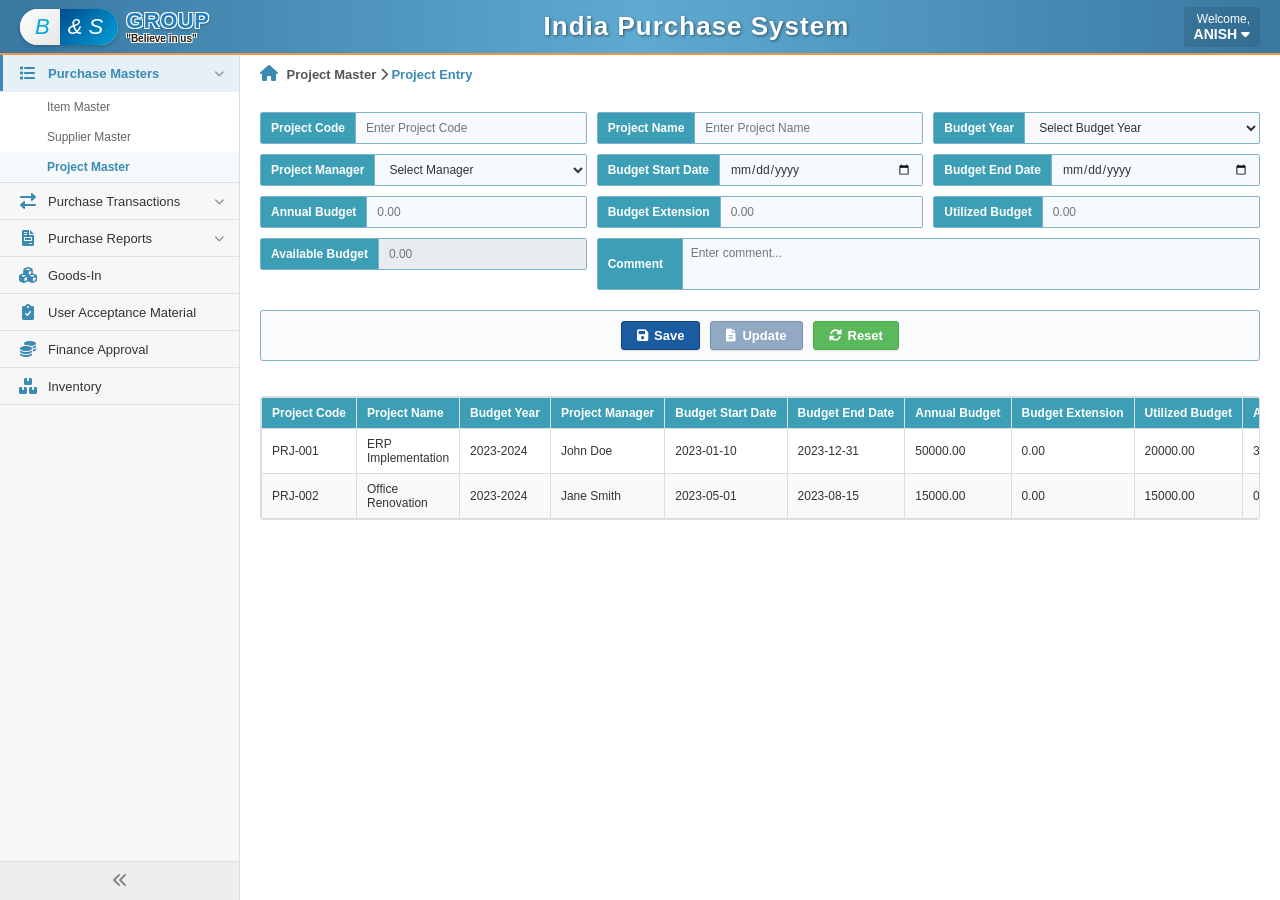
<file: index.html>
<!DOCTYPE html>
<html lang="en">

<head>
    <meta charset="UTF-8">
    <meta name="viewport" content="width=device-width, initial-scale=1.0">
    <title>India Purchase System - Project Master</title>
    <link rel="stylesheet" href="style.css">
    <link href="https://cdnjs.cloudflare.com/ajax/libs/font-awesome/6.0.0/css/all.min.css" rel="stylesheet">
</head>

<body>
    <div class="app-container">
        <!-- Header -->
        <header class="header">
            <div class="logo-section">
                <div class="logo-custom">
                    <div class="logo-pill">
                        <div class="pill-left">B</div>
                        <div class="pill-right">&amp; S</div>
                    </div>
                    <div class="logo-text">
                        <div class="logo-group-text">GROUP</div>
                        <div class="logo-tagline-text">"Believe in us"</div>
                    </div>
                </div>
            </div>
            <div class="title-section">
                <h1>India Purchase System</h1>
            </div>
            <div class="user-section">
                <div class="user-info">
                    <span class="welcome-text">Welcome,</span>
                    <span class="username">ANISH <i class="fas fa-caret-down"></i></span>
                </div>
            </div>
        </header>

        <!-- Main Layout -->
        <div class="main-wrapper">
            <!-- Sidebar -->
            <aside class="sidebar">
                <nav class="sidebar-nav">
                    <ul class="nav-list">
                        <li class="nav-item">
                            <a href="#" class="nav-link active">
                                <i class="fas fa-list"></i> Purchase Masters <i class="fas fa-chevron-down arrow"></i>
                            </a>
                            <ul class="sub-nav-list">
                                <li><a href="#" id="nav-item-master" class="sub-nav-link"
                                        onclick="switchView('item-master-view'); return false;">Item Master</a></li>
                                <li><a href="#" class="sub-nav-link">Supplier Master</a></li>
                                <li><a href="#" id="nav-project-master" class="sub-nav-link active"
                                        style="color: var(--primary-blue); font-weight: bold; background-color: #f5f9fc;"
                                        onclick="switchView('project-master-view'); return false;">
                                        Project Master
                                    </a></li>
                            </ul>
                        </li>
                        <li class="nav-item">
                            <a href="#" class="nav-link">
                                <i class="fas fa-exchange-alt"></i> Purchase Transactions <i
                                    class="fas fa-chevron-down arrow"></i>
                            </a>
                        </li>
                        <li class="nav-item">
                            <a href="#" class="nav-link">
                                <i class="fas fa-file-invoice"></i> Purchase Reports <i
                                    class="fas fa-chevron-down arrow"></i>
                            </a>
                        </li>
                        <li class="nav-item">
                            <a href="stock_management.html" class="nav-link">
                                <i class="fas fa-cubes"></i> Goods-In
                            </a>
                        </li>
                        <li class="nav-item">
                            <a href="acceptance_material.html" class="nav-link">
                                <i class="fas fa-clipboard-check"></i> User Acceptance Material
                            </a>
                        </li>
                        <li class="nav-item">
                            <a href="finance_management.html" class="nav-link">
                                <i class="fas fa-coins"></i> Finance Approval
                            </a>
                        </li>
                        <li class="nav-item">
                            <a href="inventory_management.html" class="nav-link">
                                <i class="fas fa-boxes"></i> Inventory
                            </a>
                        </li>
                    </ul>
                </nav>
                <div class="sidebar-collapse">
                    <i class="fas fa-angle-double-left"></i>
                </div>
            </aside>

            <!-- Content Area -->
            <main class="content">
                <div id='project-master-view'>
                    <div class="breadcrumb">
                        <i class="fas fa-home"></i> Project Master <i class="fas fa-chevron-right"></i> <span
                            class="current">Project Entry</span>
                    </div>

                    <!-- Form -->
                    <div class="form-container">
                        <form id="projectForm">
                            <div class="form-grid">
                                <div class="form-group">
                                    <label for="projectCode">Project Code</label>
                                    <input type="text" id="projectCode" name="projectCode"
                                        placeholder="Enter Project Code">
                                </div>
                                <div class="form-group">
                                    <label for="projectName">Project Name</label>
                                    <input type="text" id="projectName" name="projectName"
                                        placeholder="Enter Project Name">
                                </div>
                                <div class="form-group">
                                    <label for="budgetYear">Budget Year</label>
                                    <select id="budgetYear" name="budgetYear">
                                        <option value="">Select Budget Year</option>
                                        <option value="2021-2022">2021-2022</option>
                                        <option value="2022-2023">2022-2023</option>
                                        <option value="2023-2024">2023-2024</option>
                                        <option value="2024-2025">2024-2025</option>
                                        <option value="2025-2026">2025-2026</option>
                                        <option value="2026-2027">2026-2027</option>
                                    </select>
                                </div>
                                <div class="form-group">
                                    <label for="projectManager">Project Manager</label>
                                    <select id="projectManager" name="projectManager">
                                        <option value="">Select Manager</option>
                                        <option value="John Doe">John Doe</option>
                                        <option value="Jane Smith">Jane Smith</option>
                                        <option value="Alice Johnson">Alice Johnson</option>
                                    </select>
                                </div>
                                <div class="form-group">
                                    <label for="startDate">Budget Start Date</label>
                                    <input type="date" id="startDate" name="startDate">
                                </div>
                                <div class="form-group">
                                    <label for="endDate">Budget End Date</label>
                                    <input type="date" id="endDate" name="endDate">
                                </div>
                                <div class="form-group">
                                    <label for="budget">Annual Budget</label>
                                    <input type="number" id="budget" name="budget" placeholder="0.00" step="0.01">
                                </div>
                                <div class="form-group">
                                    <label for="budgetExtension">Budget Extension</label>
                                    <input type="number" id="budgetExtension" name="budgetExtension" placeholder="0.00"
                                        step="0.01">
                                </div>
                                <div class="form-group">
                                    <label for="utilized">Utilized Budget</label>
                                    <input type="number" id="utilized" name="utilized" placeholder="0.00" step="0.01">
                                </div>
                                <div class="form-group">
                                    <label for="available">Available Budget</label>
                                    <input type="number" id="available" name="available" placeholder="0.00" readonly
                                        class="readonly-field">
                                </div>
                                <div class="form-group has-textarea" style="grid-column: span 2;">
                                    <label for="comment">Comment</label>
                                    <textarea id="comment" name="comment" rows="2"
                                        placeholder="Enter comment..."></textarea>
                                </div>
                            </div>

                            <!-- Actions -->
                            <div class="form-actions">
                                <button type="button" id="btnSave" class="btn btn-save" onclick="saveProject()"><i
                                        class="fas fa-save"></i> Save</button>
                                <button type="button" id="btnUpdate" class="btn btn-update" disabled
                                    onclick="updateProject()"><i class="fas fa-file-alt"></i>
                                    Update</button>
                                <button type="button" id="btnCancel" class="btn btn-reset"
                                    style="display:none; background-color:#6c757d; border-color:#5a6268;"
                                    onclick="cancelEdit()"><i class="fas fa-times"></i> Cancel</button>
                                <button type="reset" class="btn btn-reset" onclick="cancelEdit()"><i
                                        class="fas fa-sync-alt"></i> Reset</button>
                            </div>
                        </form>
                    </div>

                    <!-- Data Table -->
                    <div class="table-container">
                        <table class="data-table" id="projectTable">
                            <thead>
                                <tr>
                                    <th>Project Code</th>
                                    <th>Project Name</th>
                                    <th>Budget Year</th>
                                    <th>Project Manager</th>
                                    <th>Budget Start Date</th>
                                    <th>Budget End Date</th>
                                    <th>Annual Budget</th>
                                    <th>Budget Extension</th>
                                    <th>Utilized Budget</th>
                                    <th>Available Budget</th>
                                    <th>Comment</th>
                                    <th>Action</th>
                                </tr>
                            </thead>
                            <tbody>
                                <!-- Data rows will be injected here -->
                            </tbody>
                        </table>
                    </div>
                </div>
                <!-- Item Master View (Matching user's reference screenshot) -->
                <div id="item-master-view" style="display: none;">
                    <div class="item-master-header">
                        <div class="breadcrumb" style="margin-bottom: 0;">
                            <i class="fas fa-home"></i> Purchase Masters <i class="fas fa-chevron-right"></i> <span
                                class="current">Item Master</span>
                        </div>
                        <button type="button" class="btn-search"
                            onclick="alert('Item Search: Opening Search modal...')">
                            <i class="fas fa-search"></i> Search
                        </button>
                    </div>

                    <div class="item-master-container">
                        <form id="itemMasterForm">
                            <div class="item-master-grid">
                                <!-- Column 1 -->
                                <div class="item-col">
                                    <div class="form-group">
                                        <label for="itemMasterId">ItemID</label>
                                        <input type="text" id="itemMasterId" value="LAB737" readonly
                                            class="readonly-field">
                                    </div>
                                    <div class="form-group">
                                        <label for="itemMasterCategory">Category</label>
                                        <select id="itemMasterCategory">
                                            <option value="Lab Equipments">Lab Equipments</option>
                                            <option value="Office Supplies">Office Supplies</option>
                                            <option value="IT Hardware">IT Hardware</option>
                                            <option value="Networking">Networking</option>
                                        </select>
                                    </div>
                                    <div class="form-group">
                                        <label for="itemMasterStdPrice">Standard Price</label>
                                        <input type="number" id="itemMasterStdPrice" placeholder="0.00" step="0.01">
                                    </div>
                                    <div class="form-group">
                                        <label for="itemMasterTaxable">Taxable</label>
                                        <input type="checkbox" id="itemMasterTaxable" checked>
                                    </div>
                                </div>

                                <!-- Column 2 -->
                                <div class="item-col">
                                    <div class="form-group">
                                        <label for="itemMasterName">Item Name</label>
                                        <input type="text" id="itemMasterName" placeholder="Enter Item Name...">
                                    </div>
                                    <div class="form-group">
                                        <label for="itemMasterUOM">UOM</label>
                                        <select id="itemMasterUOM">
                                            <option value="500 GM">500 GM</option>
                                            <option value="1 KG">1 KG</option>
                                            <option value="Each">Each</option>
                                            <option value="Box">Box</option>
                                            <option value="Pkt">Pkt</option>
                                        </select>
                                    </div>
                                    <div class="form-group">
                                        <label for="itemMasterCostPrice">Cost Price</label>
                                        <input type="number" id="itemMasterCostPrice" placeholder="0.00" step="0.01">
                                    </div>
                                </div>

                                <!-- Column 3 -->
                                <div class="item-col">
                                    <div class="form-group">
                                        <label for="itemMasterType">Type</label>
                                        <select id="itemMasterType">
                                            <option value="Goods">Goods</option>
                                            <option value="Service">Service</option>
                                            <option value="Asset">Asset</option>
                                        </select>
                                    </div>
                                    <div class="form-group">
                                        <label for="itemMasterMinStock">Min Stock Level</label>
                                        <input type="number" id="itemMasterMinStock" placeholder="0">
                                    </div>
                                    <div class="form-group">
                                        <label for="itemMasterSalesPrice">Sales Price</label>
                                        <input type="number" id="itemMasterSalesPrice" placeholder="0.00" step="0.01">
                                    </div>
                                </div>

                                <!-- Column 4 -->
                                <div class="item-col">
                                    <div class="form-group">
                                        <label for="itemMasterSite">Site</label>
                                        <select id="itemMasterSite">
                                            <option value="Vadodara India">Vadodara India</option>
                                            <option value="Mumbai India">Mumbai India</option>
                                            <option value="Delhi India">Delhi India</option>
                                            <option value="Bangalore India">Bangalore India</option>
                                        </select>
                                    </div>
                                    <div class="form-group">
                                        <label for="itemMasterAttributes">Attributes</label>
                                        <input type="text" id="itemMasterAttributes" placeholder="Attributes...">
                                    </div>
                                    <div class="form-group">
                                        <label for="itemMasterValuation">Include In Valuation</label>
                                        <input type="checkbox" id="itemMasterValuation">
                                    </div>
                                </div>
                            </div>

                            <!-- Item Master Actions matching screenshot -->
                            <div class="form-actions">
                                <button type="button" class="btn btn-save" onclick="alert('Item Saved successfully!')">
                                    <i class="fas fa-save"></i> Save
                                </button>
                                <button type="button" class="btn btn-update" disabled>
                                    <i class="fas fa-file-alt"></i> Update
                                </button>
                                <button type="reset" class="btn btn-reset">
                                    <i class="fas fa-sync-alt"></i> Reset
                                </button>
                            </div>
                        </form>
                    </div>
                </div>

            </main>
        </div>
    </div>

    <script>
        document.addEventListener('DOMContentLoaded', () => {
            const budgetInput = document.getElementById('budget');
            const budgetExtensionInput = document.getElementById('budgetExtension');
            const utilizedInput = document.getElementById('utilized');
            const availableInput = document.getElementById('available');

            function calculateAvailable() {
                const budget = parseFloat(budgetInput.value) || 0;
                const extension = parseFloat(budgetExtensionInput ? budgetExtensionInput.value : 0) || 0;
                const utilized = parseFloat(utilizedInput.value) || 0;
                const available = (budget + extension) - utilized;
                availableInput.value = available.toFixed(2);
            }

            if (budgetInput) budgetInput.addEventListener('input', calculateAvailable);
            if (budgetExtensionInput) budgetExtensionInput.addEventListener('input', calculateAvailable);
            if (utilizedInput) utilizedInput.addEventListener('input', calculateAvailable);

            // Initial dummy data for the table
            const dummyData = [
                {
                    code: 'PRJ-001', name: 'ERP Implementation',
                    budgetYear: '2023-2024',
                    manager: 'John Doe', start: '2023-01-10', end: '2023-12-31',
                    budget: '50000.00', extension: '0.00', utilized: '20000.00', available: '30000.00', comment: ''
                },
                {
                    code: 'PRJ-002', name: 'Office Renovation',
                    budgetYear: '2023-2024',
                    manager: 'Jane Smith', start: '2023-05-01', end: '2023-08-15',
                    budget: '15000.00', extension: '0.00', utilized: '15000.00', available: '0.00', comment: ''
                }
            ];

            dummyData.forEach(addProjectToTable);
        });

        function addProjectToTable(proj) {
            const tbody = document.querySelector('#projectTable tbody');
            const row = document.createElement('tr');
            row.setAttribute('data-code', proj.code);
            row.innerHTML = `
        <td>${proj.code}</td>
        <td>${proj.name}</td>
        <td>${proj.budgetYear || '-'}</td>
        <td>${proj.manager}</td>
        <td>${proj.start}</td>
        <td>${proj.end}</td>
        <td>${proj.budget}</td>
        <td>${proj.extension !== undefined ? proj.extension : '0.00'}</td>
        <td>${proj.utilized}</td>
        <td>${proj.available}</td>
        <td>${proj.comment || '-'}</td>
        <td>
            <div class="action-icons">
                <i class="fas fa-edit icon-edit" title="Edit" onclick="editProject(this)"></i>
            </div>
        </td>
    `;
            tbody.appendChild(row);
        }

        function saveProject() {
            const form = document.getElementById('projectForm');

            // Simple validation
            if (!form.projectCode.value || !form.projectName.value) {
                alert("Project Code and Name are required!");
                return;
            }

            const proj = {
                code: form.projectCode.value,
                name: form.projectName.value,
                budgetYear: form.budgetYear ? form.budgetYear.value : '',
                manager: form.projectManager.value,
                start: form.startDate.value,
                end: form.endDate.value,
                budget: parseFloat(form.budget.value || 0).toFixed(2),
                extension: parseFloat(form.budgetExtension ? form.budgetExtension.value : 0).toFixed(2),
                utilized: parseFloat(form.utilized.value || 0).toFixed(2),
                available: parseFloat(form.available.value || 0).toFixed(2),
                comment: form.comment.value.trim()
            };

            addProjectToTable(proj);
            form.reset();
            document.getElementById('available').value = '';
            alert("Project saved successfully!");
        }

        let editingRow = null;

        function editProject(iconEl) {
            const row = iconEl.closest('tr');
            const cells = row.querySelectorAll('td');
            editingRow = row;

            const form = document.getElementById('projectForm');
            form.projectCode.value = cells[0].textContent.trim();
            form.projectName.value = cells[1].textContent.trim();

            const bYear = cells[2].textContent.trim();
            if (form.budgetYear) {
                const optExists = Array.from(form.budgetYear.options).some(o => o.value === bYear);
                if (!optExists && bYear && bYear !== '-') {
                    form.budgetYear.add(new Option(bYear, bYear));
                }
                form.budgetYear.value = bYear === '-' ? '' : bYear;
            }

            form.projectManager.value = cells[3].textContent.trim();
            form.startDate.value = cells[4].textContent.trim();
            form.endDate.value = cells[5].textContent.trim();
            form.budget.value = cells[6].textContent.trim();
            if (form.budgetExtension) {
                form.budgetExtension.value = cells[7].textContent.trim();
            }
            form.utilized.value = cells[8].textContent.trim();
            document.getElementById('available').value = cells[9].textContent.trim();
            form.comment.value = cells[10].textContent.trim() === '-' ? '' : cells[10].textContent.trim();

            // Switch to edit mode
            document.getElementById('btnSave').style.display = 'none';
            document.getElementById('btnUpdate').disabled = false;
            document.getElementById('btnUpdate').style.backgroundColor = '#f0ad4e';
            document.getElementById('btnUpdate').style.borderColor = '#eea236';
            document.getElementById('btnUpdate').style.cursor = 'pointer';
            document.getElementById('btnCancel').style.display = 'inline-flex';

            // Scroll to form
            document.getElementById('projectForm').scrollIntoView({ behavior: 'smooth' });

            // Highlight the row being edited
            document.querySelectorAll('#projectTable tbody tr').forEach(r => r.style.backgroundColor = '');
            row.style.backgroundColor = '#fff8e1';
        }

        function updateProject() {
            if (!editingRow) return;

            const form = document.getElementById('projectForm');
            if (!form.projectCode.value || !form.projectName.value) {
                alert('Project Code and Name are required!');
                return;
            }

            editingRow.innerHTML = `
        <td>${form.projectCode.value}</td>
        <td>${form.projectName.value}</td>
        <td>${form.budgetYear.value || '-'}</td>
        <td>${form.projectManager.value}</td>
        <td>${form.startDate.value}</td>
        <td>${form.endDate.value}</td>
        <td>${parseFloat(form.budget.value || 0).toFixed(2)}</td>
        <td>${parseFloat(form.budgetExtension ? form.budgetExtension.value : 0).toFixed(2)}</td>
        <td>${parseFloat(form.utilized.value || 0).toFixed(2)}</td>
        <td>${parseFloat(form.available.value || 0).toFixed(2)}</td>
        <td>${form.comment.value.trim() || '-'}</td>
        <td>
            <div class="action-icons">
                <i class="fas fa-edit icon-edit" title="Edit" onclick="editProject(this)"></i>
            </div>
        </td>
    `;
            editingRow.setAttribute('data-code', form.projectCode.value);
            editingRow.style.backgroundColor = '';

            alert('Project updated successfully!');
            cancelEdit();
        }

        function cancelEdit() {
            editingRow = null;
            const form = document.getElementById('projectForm');
            form.reset();
            document.getElementById('available').value = '';

            // Switch back to save mode
            document.getElementById('btnSave').style.display = 'inline-flex';
            document.getElementById('btnUpdate').disabled = true;
            document.getElementById('btnUpdate').style.backgroundColor = '#92a9c3';
            document.getElementById('btnUpdate').style.borderColor = '#7b91a9';
            document.getElementById('btnUpdate').style.cursor = 'not-allowed';
            document.getElementById('btnCancel').style.display = 'none';

            // Remove row highlight
            document.querySelectorAll('#projectTable tbody tr').forEach(r => r.style.backgroundColor = '');
        }

        function switchView(viewId) {
            const projectView = document.getElementById('project-master-view');
            const itemView = document.getElementById('item-master-view');
            const navProject = document.getElementById('nav-project-master');
            const navItem = document.getElementById('nav-item-master');

            if (projectView) projectView.style.display = 'none';
            if (itemView) itemView.style.display = 'none';

            const targetView = document.getElementById(viewId);
            if (targetView) targetView.style.display = 'block';

            if (navProject) {
                navProject.classList.remove('active');
                navProject.style.color = '';
                navProject.style.fontWeight = '';
                navProject.style.backgroundColor = '';
            }
            if (navItem) {
                navItem.classList.remove('active');
                navItem.style.color = '';
                navItem.style.fontWeight = '';
                navItem.style.backgroundColor = '';
            }

            if (viewId === 'project-master-view' && navProject) {
                navProject.classList.add('active');
                navProject.style.color = 'var(--primary-blue)';
                navProject.style.fontWeight = 'bold';
                navProject.style.backgroundColor = '#f5f9fc';
            } else if (viewId === 'item-master-view' && navItem) {
                navItem.classList.add('active');
                navItem.style.color = 'var(--primary-blue)';
                navItem.style.fontWeight = 'bold';
                navItem.style.backgroundColor = '#f5f9fc';
            }
        }
    </script>
</body>

</html>
</file>
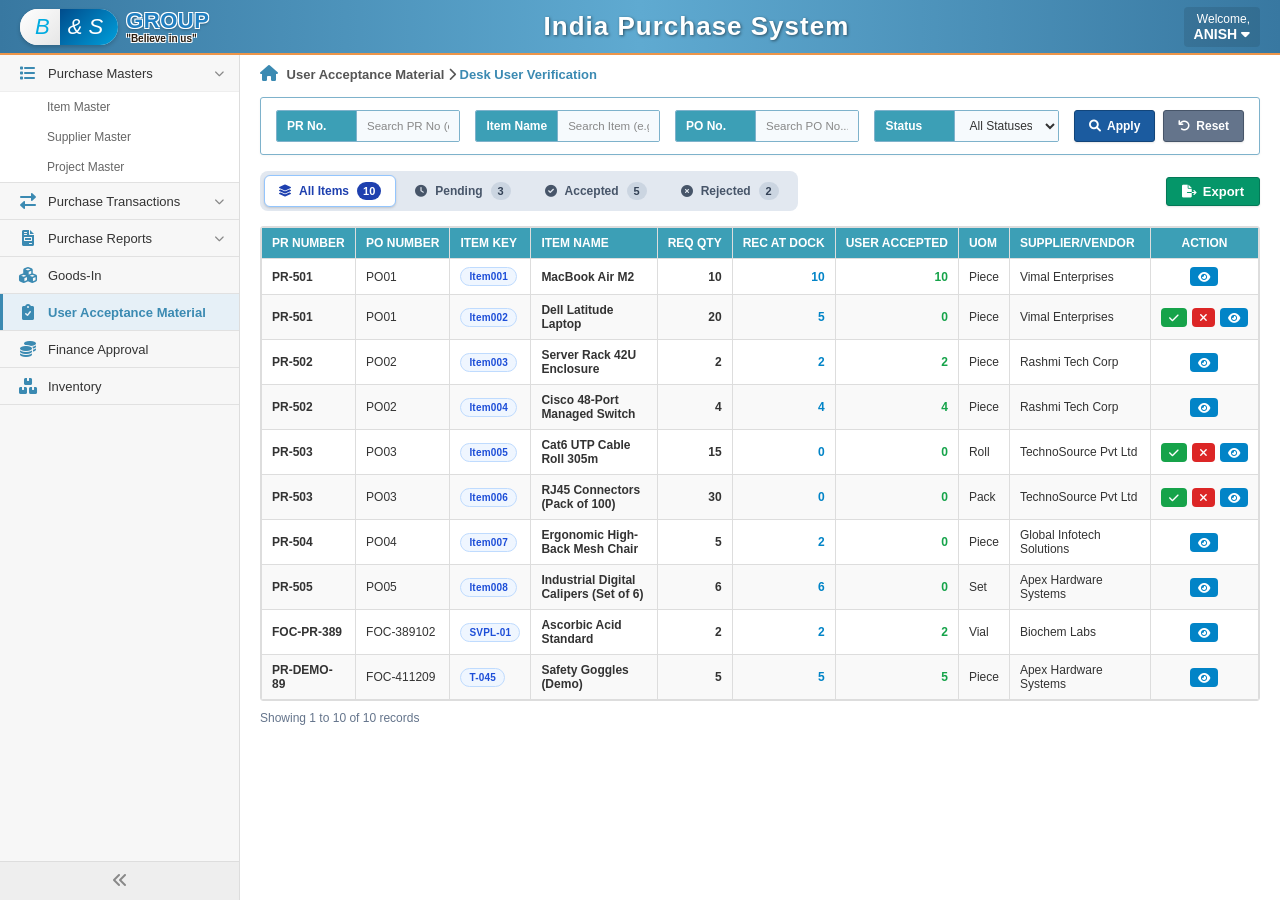
<file: acceptance_material.html>
<!DOCTYPE html>
<html lang="en">

<head>
    <meta charset="UTF-8">
    <meta name="viewport" content="width=device-width, initial-scale=1.0">
    <title>India Purchase System - User Acceptance Material</title>
    <link rel="stylesheet" href="style.css">
    <link href="https://cdnjs.cloudflare.com/ajax/libs/font-awesome/6.0.0/css/all.min.css" rel="stylesheet">
    <style>
        .filter-grid-acceptance {
            display: grid;
            grid-template-columns: repeat(4, 1fr) auto;
            gap: 15px;
            align-items: flex-end;
        }

        .confirm-modal-box {
            background: #fff;
            border-radius: 8px;
            width: 100%;
            max-width: 480px;
            padding: 20px;
            box-shadow: 0 20px 25px -5px rgba(0, 0, 0, 0.25);
        }

        .confirm-modal-header {
            display: flex;
            align-items: center;
            gap: 10px;
            margin-bottom: 12px;
            font-size: 16px;
            font-weight: 700;
        }

        .confirm-modal-header.accept {
            color: #16a34a;
        }

        .confirm-modal-header.reject {
            color: #dc2626;
        }

        .timeline-container {
            border-left: 2px solid #cbd5e1;
            padding-left: 14px;
            margin-top: 10px;
        }

        .timeline-step {
            position: relative;
            margin-bottom: 12px;
        }

        .timeline-step::before {
            content: '';
            position: absolute;
            left: -19px;
            top: 4px;
            width: 8px;
            height: 8px;
            border-radius: 50%;
            background: #0284c7;
        }

        .timeline-date {
            font-size: 10px;
            color: #64748b;
            font-weight: 600;
        }

        .timeline-title {
            font-size: 12px;
            font-weight: 700;
            color: #0f172a;
        }

        .timeline-desc {
            font-size: 11px;
            color: #475569;
        }
    </style>
</head>

<body>
    <div class="app-container">
        <!-- Header -->
        <header class="header">
            <div class="logo-section">
                <div class="logo-custom">
                    <div class="logo-pill">
                        <div class="pill-left">B</div>
                        <div class="pill-right">&amp; S</div>
                    </div>
                    <div class="logo-text">
                        <div class="logo-group-text">GROUP</div>
                        <div class="logo-tagline-text">"Believe in us"</div>
                    </div>
                </div>
            </div>
            <div class="title-section">
                <h1>India Purchase System</h1>
            </div>
            <div class="user-section">
                <div class="user-info">
                    <span class="welcome-text">Welcome,</span>
                    <span class="username">ANISH <i class="fas fa-caret-down"></i></span>
                </div>
            </div>
        </header>

        <!-- Main Layout -->
        <div class="main-wrapper">
            <!-- Sidebar -->
            <aside class="sidebar">
                <nav class="sidebar-nav">
                    <ul class="nav-list">
                        <li class="nav-item">
                            <a href="#" class="nav-link">
                                <i class="fas fa-list"></i> Purchase Masters <i class="fas fa-chevron-down arrow"></i>
                            </a>
                            <ul class="sub-nav-list">
                                <li><a href="#" class="sub-nav-link">Item Master</a></li>
                                <li><a href="#" class="sub-nav-link">Supplier Master</a></li>
                                <li><a href="index.html" class="sub-nav-link">Project Master</a></li>
                            </ul>
                        </li>
                        <li class="nav-item">
                            <a href="#" class="nav-link">
                                <i class="fas fa-exchange-alt"></i> Purchase Transactions <i
                                    class="fas fa-chevron-down arrow"></i>
                            </a>
                        </li>
                        <li class="nav-item">
                            <a href="#" class="nav-link">
                                <i class="fas fa-file-invoice"></i> Purchase Reports <i
                                    class="fas fa-chevron-down arrow"></i>
                            </a>
                        </li>
                        <li class="nav-item">
                            <a href="stock_management.html" class="nav-link">
                                <i class="fas fa-cubes"></i> Goods-In
                            </a>
                        </li>
                        <li class="nav-item active">
                            <a href="acceptance_material.html" class="nav-link active">
                                <i class="fas fa-clipboard-check"></i> User Acceptance Material
                            </a>
                        </li>
                        <li class="nav-item">
                            <a href="finance_management.html" class="nav-link">
                                <i class="fas fa-coins"></i> Finance Approval
                            </a>
                        </li>
                        <li class="nav-item">
                            <a href="inventory_management.html" class="nav-link">
                                <i class="fas fa-boxes"></i> Inventory
                            </a>
                        </li>
                    </ul>
                </nav>
                <div class="sidebar-collapse">
                    <i class="fas fa-angle-double-left"></i>
                </div>
            </aside>

            <!-- Content Area -->
            <main class="content">
                <div class="breadcrumb">
                    <i class="fas fa-home"></i> User Acceptance Material <i class="fas fa-chevron-right"></i>
                    <span class="current">Desk User Verification</span>
                </div>

                <!-- Filters Card (Prioritized for Requesters per BA Vimal) -->
                <div class="filter-card">
                    <div class="filter-grid filter-grid-acceptance">
                        <div class="form-group">
                            <label for="filterAccPrNo">PR No.</label>
                            <input type="text" id="filterAccPrNo" placeholder="Search PR No (e.g. PR-501)..."
                                oninput="applyAcceptanceFilters()">
                        </div>
                        <div class="form-group">
                            <label for="filterAccItem">Item Name</label>
                            <input type="text" id="filterAccItem" placeholder="Search Item (e.g. MacBook)..."
                                oninput="applyAcceptanceFilters()">
                        </div>
                        <div class="form-group">
                            <label for="filterAccPoNo">PO No.</label>
                            <input type="text" id="filterAccPoNo" placeholder="Search PO No..."
                                oninput="applyAcceptanceFilters()">
                        </div>
                        <div class="form-group">
                            <label for="filterAccStatus">Status</label>
                            <select id="filterAccStatus" onchange="onAccStatusDropdownChange()">
                                <option value="">All Statuses</option>
                                <option value="Pending">Pending</option>
                                <option value="Accepted">Accepted</option>
                                <option value="Rejected">Rejected</option>
                            </select>
                        </div>
                        <div class="filter-actions">
                            <button type="button" class="btn btn-primary" onclick="applyAcceptanceFilters()"><i
                                    class="fas fa-search"></i> Apply</button>
                            <button type="button" class="btn btn-secondary" onclick="clearAcceptanceFilters()"><i
                                    class="fas fa-undo"></i> Reset</button>
                        </div>
                    </div>
                </div>

                <!-- Status Tabs Bar -->
                <div class="status-tabs-container">
                    <div class="status-tabs-group" role="tablist">
                        <button type="button" class="status-tab tab-all active" data-status="All"
                            onclick="switchAcceptanceTab('All')">
                            <i class="fas fa-layer-group"></i> All Items <span class="tab-badge"
                                id="accBadgeAll">0</span>
                        </button>
                        <button type="button" class="status-tab tab-pending" data-status="Pending"
                            onclick="switchAcceptanceTab('Pending')">
                            <i class="fas fa-clock"></i> Pending <span class="tab-badge" id="accBadgePending">0</span>
                        </button>
                        <button type="button" class="status-tab tab-accepted" data-status="Accepted"
                            onclick="switchAcceptanceTab('Accepted')">
                            <i class="fas fa-check-circle"></i> Accepted <span class="tab-badge"
                                id="accBadgeAccepted">0</span>
                        </button>
                        <button type="button" class="status-tab tab-rejected" data-status="Rejected"
                            onclick="switchAcceptanceTab('Rejected')">
                            <i class="fas fa-times-circle"></i> Rejected <span class="tab-badge"
                                id="accBadgeRejected">0</span>
                        </button>
                    </div>
                    <div style="display: flex; gap: 8px;">
                        <button class="btn btn-export" onclick="exportAcceptanceData()"><i
                                class="fas fa-file-export"></i> Export</button>
                    </div>
                </div>

                <!-- Main Line Item Level Table (End-User Clean View per BA Vimal) -->
                <div class="table-container">
                    <table class="data-table" id="acceptanceTable">
                        <thead>
                            <tr>
                                <th>PR NUMBER</th>
                                <th>PO NUMBER</th>
                                <th>ITEM KEY</th>
                                <th>ITEM NAME</th>
                                <th style="text-align: right;">REQ QTY</th>
                                <th style="text-align: right;">REC AT DOCK</th>
                                <th style="text-align: right;">USER ACCEPTED</th>
                                <th>UOM</th>
                                <th>SUPPLIER/VENDOR</th>
                                <th style="text-align: center;">ACTION</th>
                            </tr>
                        </thead>
                        <tbody id="acceptanceTableBody">
                            <!-- Populated dynamically -->
                        </tbody>
                    </table>
                </div>

                <!-- Pagination Bar -->
                <div class="pagination-bar"
                    style="display: flex; justify-content: space-between; align-items: center; margin-top: 10px; font-size: 12px; color: #64748b;">
                    <div id="accPaginationInfo">Showing 1 to 0 of 0 records</div>
                    <div class="pagination-controls" id="accPaginationControls"></div>
                </div>
            </main>
        </div>
    </div>

    <!-- ========================================================= -->
    <!-- VIEW MORE MODAL (Full GRN, Batches, PO & Audit Info)     -->
    <!-- ========================================================= -->
    <div class="modal-overlay" id="viewMoreModal">
        <div class="modal-box" style="max-width: 860px;">
            <div class="modal-header">
                <h3><i class="fas fa-info-circle"></i> Item Details &amp; Goods-In History — <span
                        id="vmHeaderTitle"></span></h3>
                <button class="modal-close-btn" onclick="closeViewMoreModal()">&times;</button>
            </div>
            <div class="modal-body">
                <!-- Summary -->
                <div class="summary-card">
                    <div class="summary-card-title"><i class="fas fa-file-invoice"></i> Tracking &amp; Requisition
                        Details</div>
                    <div class="summary-grid-5">
                        <div class="summary-item">
                            <span class="label">PR Number</span>
                            <span class="value highlight" id="vmPrNo">-</span>
                        </div>
                        <div class="summary-item">
                            <span class="label">PO Number</span>
                            <span class="value" id="vmPoNo">-</span>
                        </div>
                        <div class="summary-item">
                            <span class="label">Requested By</span>
                            <span class="value" id="vmRequester">-</span>
                        </div>
                        <div class="summary-item">
                            <span class="label">Supplier Name</span>
                            <span class="value" id="vmSupplier">-</span>
                        </div>
                        <div class="summary-item">
                            <span class="label">Current Status</span>
                            <span class="value" id="vmStatusBadge">-</span>
                        </div>
                    </div>
                </div>

                <!-- Received Batches & Goods-In Dock Receipts -->
                <div class="summary-card" style="background: #ffffff; padding: 12px;">
                    <div class="summary-card-title" style="color: #0369a1;">
                        <i class="fas fa-warehouse"></i> Goods-In Dock Receipts &amp; Batches
                    </div>
                    <div class="table-container" style="margin: 0;">
                        <table class="data-table" id="vmBatchesTable">
                            <thead>
                                <tr>
                                    <th>RCVD DATE</th>
                                    <th style="text-align: right;">QTY</th>
                                    <th>BATCH NO</th>
                                    <th>EXPIRY DATE</th>
                                    <th>INVOICE NO</th>
                                    <th>ATTACHMENT</th>
                                </tr>
                            </thead>
                            <tbody id="vmBatchesBody"></tbody>
                        </table>
                    </div>
                </div>

                <!-- Verification Remarks / Audit Timeline -->
                <div class="summary-card" style="background: #ffffff; padding: 12px; margin-bottom: 0;">
                    <div class="summary-card-title" style="color: #0f172a;">
                        <i class="fas fa-history"></i> User Verification Remarks &amp; Audit Log
                    </div>
                    <div class="timeline-container" id="vmAuditTimeline">
                        <!-- Dynamic timeline events -->
                    </div>
                </div>
            </div>
            <div class="modal-footer">
                <button type="button" class="btn btn-secondary" onclick="closeViewMoreModal()">Close</button>
            </div>
        </div>
    </div>

    <!-- ========================================================= -->
    <!-- ACTION CONFIRMATION MODAL (Accept / Reject with Remarks)   -->
    <!-- ========================================================= -->
    <div class="modal-overlay" id="confirmActionModal">
        <div class="confirm-modal-box">
            <div class="confirm-modal-header" id="confirmModalHeader">
                <i class="fas fa-question-circle"></i> <span id="confirmModalTitle">Confirm Action</span>
            </div>
            <p id="confirmModalText" style="font-size: 13px; color: #334155; margin-bottom: 12px;"></p>

            <div id="rejectReasonSection" style="display: none; margin-bottom: 12px;">
                <label
                    style="font-size: 11px; font-weight: 700; color: #b91c1c; display: block; margin-bottom: 4px;">REJECTION
                    REASON</label>
                <select id="confirmRejectReason"
                    style="width: 100%; padding: 7px; font-size: 12px; border: 1px solid #cbd5e1; border-radius: 4px; margin-bottom: 8px;">
                    <option value="Damaged during transit / transit defect">Damaged during transit / transit defect
                    </option>
                    <option value="Specification mismatch with PO">Specification mismatch with PO</option>
                    <option value="Missing accessory / incomplete unit">Missing accessory / incomplete unit</option>
                    <option value="Quality defect / failed on testing">Quality defect / failed on testing</option>
                    <option value="Incorrect item model delivered">Incorrect item model delivered</option>
                </select>
            </div>

            <div style="margin-bottom: 15px;">
                <label
                    style="font-size: 11px; font-weight: 700; color: #475569; display: block; margin-bottom: 4px;">VERIFICATION
                    REMARKS</label>
                <textarea id="confirmRemarks" rows="2"
                    style="width: 100%; padding: 8px; font-size: 12px; border: 1px solid #cbd5e1; border-radius: 4px;"
                    placeholder="Optional remarks..."></textarea>
            </div>

            <div style="display: flex; justify-content: flex-end; gap: 8px;">
                <button type="button" class="btn btn-secondary" onclick="closeConfirmModal()">Cancel</button>
                <button type="button" id="confirmSubmitBtn" class="btn btn-primary">Confirm</button>
            </div>
        </div>
    </div>

    <!-- Scripts -->
    <script src="shared_data.js"></script>
    <script>
        let currentAccTab = 'All';

        document.addEventListener('DOMContentLoaded', () => {
            renderAcceptanceTable();
        });

        function switchAcceptanceTab(status) {
            currentAccTab = status;
            document.querySelectorAll('.status-tab').forEach(t => {
                const isActive = t.dataset.status === status;
                t.classList.toggle('active', isActive);
            });
            const statusDropdown = document.getElementById('filterAccStatus');
            if (statusDropdown) {
                statusDropdown.value = (status === 'All') ? '' : status;
            }
            renderAcceptanceTable();
        }

        function onAccStatusDropdownChange() {
            const val = document.getElementById('filterAccStatus').value || 'All';
            switchAcceptanceTab(val);
        }

        function applyAcceptanceFilters() {
            renderAcceptanceTable();
        }

        function clearAcceptanceFilters() {
            document.getElementById('filterAccPrNo').value = '';
            document.getElementById('filterAccItem').value = '';
            document.getElementById('filterAccPoNo').value = '';
            document.getElementById('filterAccStatus').value = '';
            switchAcceptanceTab('All');
        }

        function renderAcceptanceTable() {
            const tbody = document.getElementById('acceptanceTableBody');
            tbody.innerHTML = '';

            const items = window.PurchaseData.getUserAcceptanceItems();

            // Counts
            const countAll = items.length;
            const countPending = items.filter(i => i.userAcceptanceStatus === 'Pending').length;
            const countAccepted = items.filter(i => i.userAcceptanceStatus === 'Accepted').length;
            const countRejected = items.filter(i => i.userAcceptanceStatus === 'Rejected').length;

            document.getElementById('accBadgeAll').textContent = countAll;
            document.getElementById('accBadgePending').textContent = countPending;
            document.getElementById('accBadgeAccepted').textContent = countAccepted;
            document.getElementById('accBadgeRejected').textContent = countRejected;

            // Filter
            const fPr = document.getElementById('filterAccPrNo').value.trim().toLowerCase();
            const fItem = document.getElementById('filterAccItem').value.trim().toLowerCase();
            const fPo = document.getElementById('filterAccPoNo').value.trim().toLowerCase();
            const fStatus = currentAccTab !== 'All' ? currentAccTab : document.getElementById('filterAccStatus').value;

            const filtered = items.filter(item => {
                if (fPr && !item.prNo.toLowerCase().includes(fPr)) return false;
                if (fItem && !item.itemName.toLowerCase().includes(fItem) && !item.itemKey.toLowerCase().includes(fItem)) return false;
                if (fPo && !item.poNo.toLowerCase().includes(fPo)) return false;
                if (fStatus && item.userAcceptanceStatus.toLowerCase() !== fStatus.toLowerCase()) return false;
                return true;
            });

            if (filtered.length === 0) {
                tbody.innerHTML = `<tr><td colspan="10" style="text-align: center; padding: 30px; color: #64748b;">
                    <i class="fas fa-inbox" style="font-size: 28px; color: #cbd5e1; display: block; margin-bottom: 6px;"></i>
                    No requisition items found matching the filter criteria.
                </td></tr>`;
                document.getElementById('accPaginationInfo').textContent = 'Showing 0 to 0 of 0 records';
                return;
            }

            filtered.forEach(item => {
                const tr = document.createElement('tr');
                const statusClass = item.userAcceptanceStatus.toLowerCase();

                // Buttons logic:
                // Only Pending items have action buttons (Accept / Reject) at desk.
                // Once an item is Accepted or Rejected, action buttons are removed and only View Details remains.
                const showAcceptBtn = (item.userAcceptanceStatus === 'Pending');
                const showRejectBtn = (item.userAcceptanceStatus === 'Pending');

                let actionsHtml = `
                    <div class="action-btn-group" style="justify-content: center;">
                        ${showAcceptBtn ? `
                            <button class="action-btn action-btn-accept" onclick="openConfirmModal('${item.poNo}', '${item.itemKey}', 'Accept')" title="Accept Material at Desk">
                                <i class="fas fa-check"></i>
                            </button>
                        ` : ''}
                        ${showRejectBtn ? `
                            <button class="action-btn action-btn-reject" onclick="openConfirmModal('${item.poNo}', '${item.itemKey}', 'Reject')" title="Reject Material">
                                <i class="fas fa-times"></i>
                            </button>
                        ` : ''}
                        <button class="action-btn action-btn-view" onclick="openViewMoreModal('${item.poNo}', '${item.itemKey}')" title="View More Details & Goods-In History">
                            <i class="fas fa-eye"></i>
                        </button>
                    </div>
                `;

                tr.innerHTML = `
                    <td><strong>${item.prNo}</strong></td>
                    <td>${item.poNo}</td>
                    <td><span class="badge open" style="font-size: 10px;">${item.itemKey}</span></td>
                    <td><strong>${item.itemName}</strong></td>
                    <td style="text-align: right; font-weight: 600;">${item.reqQty}</td>
                    <td style="text-align: right; color: #0284c7; font-weight: 600;">${item.recQty}</td>
                    <td style="text-align: right; color: #16a34a; font-weight: 700;">${item.userAcceptedQty}</td>
                    <td>${item.uom}</td>
                    <td>${item.supplierName}</td>
                    <td style="text-align: center;">${actionsHtml}</td>
                `;
                tbody.appendChild(tr);
            });

            document.getElementById('accPaginationInfo').textContent = `Showing 1 to ${filtered.length} of ${filtered.length} records`;
        }

        // =========================================================
        // CONFIRM ACCEPT / REJECT MODAL
        // =========================================================
        function openConfirmModal(poNo, itemKey, actionType) {
            const po = window.PurchaseData.getPO(poNo);
            if (!po) return;
            const li = po.lineItems.find(i => i.itemKey === itemKey);
            if (!li) return;

            const modalHeader = document.getElementById('confirmModalHeader');
            const modalTitle = document.getElementById('confirmModalTitle');
            const modalText = document.getElementById('confirmModalText');
            const submitBtn = document.getElementById('confirmSubmitBtn');
            const rejectSection = document.getElementById('rejectReasonSection');
            const remarksInput = document.getElementById('confirmRemarks');

            remarksInput.value = '';

            if (actionType === 'Accept') {
                modalHeader.className = 'confirm-modal-header accept';
                modalHeader.innerHTML = '<i class="fas fa-check-circle"></i> <span>Accept Material at Desk</span>';
                modalText.innerHTML = `Are you sure you want to accept all <strong>${li.recQty} ${li.uom}</strong> of <strong>${li.itemName}</strong> delivered against ${po.poNo} (${po.prNo})?`;
                rejectSection.style.display = 'none';
                submitBtn.className = 'btn btn-primary';
                submitBtn.textContent = 'Accept Material';
                submitBtn.onclick = () => {
                    const remarks = remarksInput.value.trim() || 'Accepted by user at desk.';
                    window.PurchaseData.updateUserAcceptance(poNo, itemKey, 'Accepted', remarks, li.recQty);
                    closeConfirmModal();
                    renderAcceptanceTable();
                };
            } else {
                modalHeader.className = 'confirm-modal-header reject';
                modalHeader.innerHTML = '<i class="fas fa-times-circle"></i> <span>Reject Delivered Material</span>';
                modalText.innerHTML = `Are you sure you want to reject <strong>${li.recQty} ${li.uom}</strong> of <strong>${li.itemName}</strong> for ${po.poNo} (${po.prNo})?`;
                rejectSection.style.display = 'block';
                submitBtn.className = 'btn btn-danger';
                submitBtn.style.backgroundColor = '#dc2626';
                submitBtn.textContent = 'Reject Material';
                submitBtn.onclick = () => {
                    const reason = document.getElementById('confirmRejectReason').value;
                    const remarks = remarksInput.value.trim();
                    const fullReason = reason + (remarks ? ` — ${remarks}` : '');
                    window.PurchaseData.updateUserAcceptance(poNo, itemKey, 'Rejected', fullReason, 0);
                    closeConfirmModal();
                    renderAcceptanceTable();
                };
            }

            document.getElementById('confirmActionModal').classList.add('active');
        }

        function closeConfirmModal() {
            document.getElementById('confirmActionModal').classList.remove('active');
        }

        // =========================================================
        // VIEW MORE MODAL (Full Goods-In Batches & Audit Trail)
        // =========================================================
        function openViewMoreModal(poNo, itemKey) {
            const po = window.PurchaseData.getPO(poNo);
            if (!po) return;
            const li = po.lineItems.find(i => i.itemKey === itemKey);
            if (!li) return;

            document.getElementById('vmHeaderTitle').textContent = `${po.prNo} — ${li.itemName}`;
            document.getElementById('vmPrNo').textContent = po.prNo;
            document.getElementById('vmPoNo').textContent = po.poNo;
            document.getElementById('vmRequester').textContent = po.requestedBy;
            document.getElementById('vmSupplier').textContent = po.supplierName;
            document.getElementById('vmStatusBadge').innerHTML = `<span class="badge ${li.userAcceptanceStatus.toLowerCase()}">${li.userAcceptanceStatus}</span>`;

            // Batches Table
            const tbody = document.getElementById('vmBatchesBody');
            tbody.innerHTML = '';
            if (!li.batches || li.batches.length === 0) {
                tbody.innerHTML = `<tr><td colspan="6" style="text-align: center; color: #94a3b8; padding: 12px;">No warehouse dock receipts logged yet.</td></tr>`;
            } else {
                li.batches.forEach(b => {
                    const tr = document.createElement('tr');
                    tr.innerHTML = `
                        <td>${b.recDate}</td>
                        <td style="text-align: right; font-weight: 600; color: #0284c7;">${b.recQty}</td>
                        <td><span class="table-value-pill">${b.batchNo}</span></td>
                        <td>${b.expiryDate || 'N/A'}</td>
                        <td><span class="table-value-pill">${b.invoiceNo}</span></td>
                        <td><span class="table-value-pill"><i class="fas fa-paperclip"></i> ${b.attachment}</span></td>
                    `;
                    tbody.appendChild(tr);
                });
            }

            // Timeline
            const timeline = document.getElementById('vmAuditTimeline');
            timeline.innerHTML = `
                <div class="timeline-step">
                    <div class="timeline-date">${po.poDate}</div>
                    <div class="timeline-title">Purchase Order Raised</div>
                    <div class="timeline-desc">PO ${po.poNo} released to ${po.supplierName} for ${li.reqQty} ${li.uom} of ${li.itemName}.</div>
                </div>
                ${li.batches && li.batches.length > 0 ? `
                    <div class="timeline-step">
                        <div class="timeline-date">${li.batches[0].recDate}</div>
                        <div class="timeline-title">Goods Received at Dock</div>
                        <div class="timeline-desc">${li.recQty} ${li.uom} received and logged under batch ${li.batches.map(b => b.batchNo).join(', ')}.</div>
                    </div>
                ` : ''}
                <div class="timeline-step">
                    <div class="timeline-date">Current Status</div>
                    <div class="timeline-title">User Acceptance: ${li.userAcceptanceStatus}</div>
                    <div class="timeline-desc">${li.acceptanceRemarks || 'Awaiting final verification by desk user.'}</div>
                </div>
            `;

            document.getElementById('viewMoreModal').classList.add('active');
        }

        function closeViewMoreModal() {
            document.getElementById('viewMoreModal').classList.remove('active');
        }

        function exportAcceptanceData() {
            const items = window.PurchaseData.getUserAcceptanceItems();
            const headers = ["PR Number", "PO Number", "Item Key", "Item Name", "Req Qty", "Rec At Dock", "User Accepted Qty", "UOM", "Supplier", "Status"];
            const rows = items.map(i => [
                i.prNo, i.poNo, i.itemKey, `"${i.itemName}"`, i.reqQty, i.recQty, i.userAcceptedQty, i.uom, `"${i.supplierName}"`, i.userAcceptanceStatus
            ]);
            let csvContent = "data:text/csv;charset=utf-8," + [headers.join(","), ...rows.map(e => e.join(","))].join("\n");
            const encodedUri = encodeURI(csvContent);
            const link = document.createElement("a");
            link.setAttribute("href", encodedUri);
            link.setAttribute("download", `User_Acceptance_Requester_View_${new Date().toISOString().split('T')[0]}.csv`);
            document.body.appendChild(link);
            link.click();
            document.body.removeChild(link);
        }
    </script>
</body>

</html>
</file>
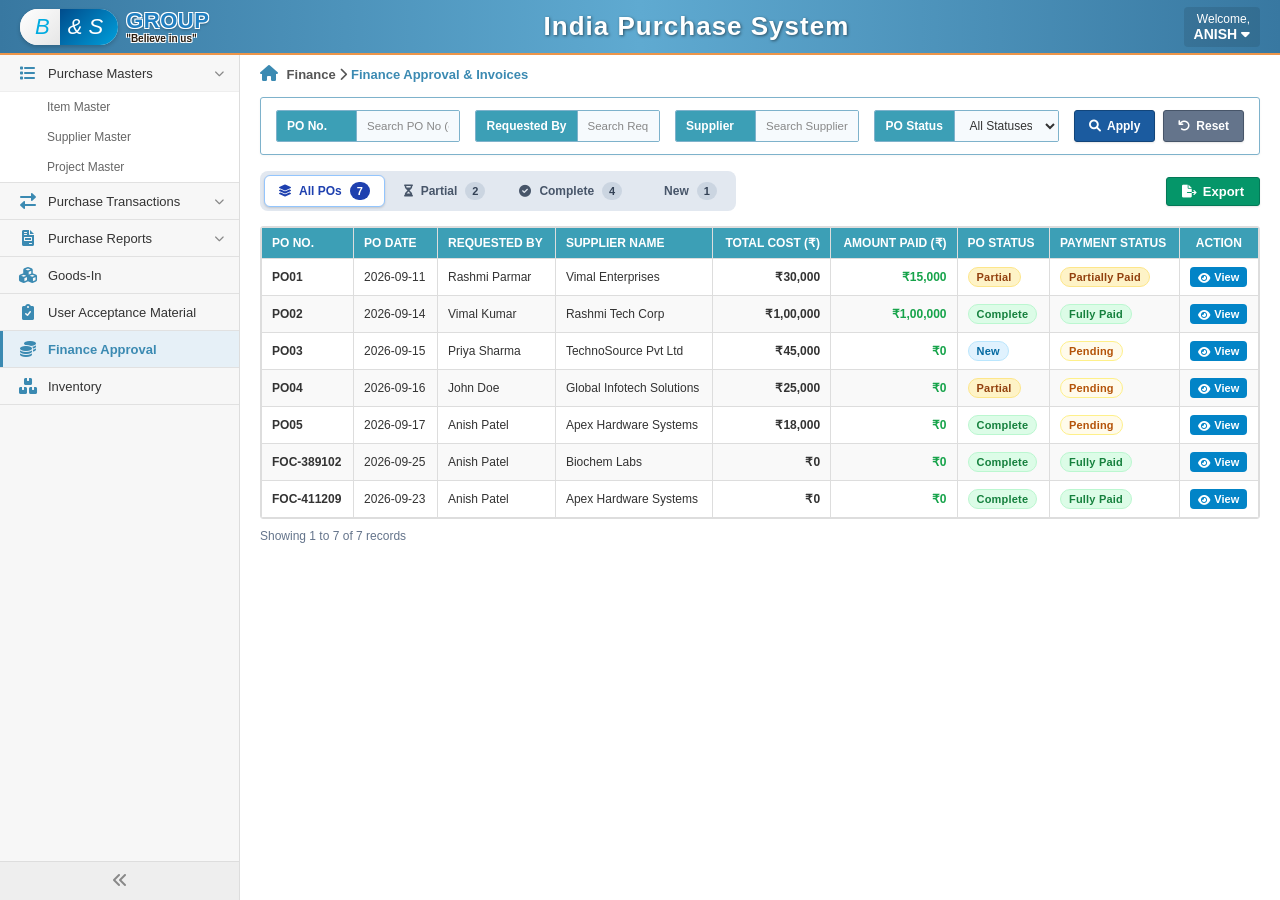
<file: finance_management.html>
<!DOCTYPE html>
<html lang="en">

<head>
    <meta charset="UTF-8">
    <meta name="viewport" content="width=device-width, initial-scale=1.0">
    <title>India Purchase System - Finance Approval</title>
    <link rel="stylesheet" href="style.css">
    <link href="https://cdnjs.cloudflare.com/ajax/libs/font-awesome/6.0.0/css/all.min.css" rel="stylesheet">
    <style>
        .filter-grid-finance {
            display: grid;
            grid-template-columns: repeat(4, 1fr) auto;
            gap: 15px;
            align-items: flex-end;
        }

        .payment-record-box {
            background: #f8fafc;
            border: 1px solid #cbd5e1;
            border-radius: 8px;
            padding: 16px;
            margin-top: 15px;
        }

        .payment-record-grid {
            display: grid;
            grid-template-columns: repeat(4, 1fr) auto;
            gap: 12px;
            align-items: flex-end;
        }

        .payment-record-grid .form-group {
            display: flex;
            flex-direction: column;
            height: auto;
            border: none;
            overflow: visible;
        }

        .payment-record-grid .form-group label {
            background-color: transparent;
            color: #334155;
            padding: 0;
            width: auto;
            border-right: none;
            font-size: 11px;
            font-weight: 700;
            margin-bottom: 4px;
            display: block;
        }

        .payment-record-grid input,
        .payment-record-grid select {
            width: 100%;
            padding: 7px 10px;
            font-size: 12px;
            border: 1px solid #cbd5e1;
            border-radius: 4px;
            background: #fff;
            height: 34px;
        }

        .inv-chip {
            display: inline-flex;
            align-items: center;
            gap: 5px;
            background: #e0f2fe;
            color: #0369a1;
            border: 1px solid #bae6fd;
            padding: 3px 9px;
            border-radius: 12px;
            font-size: 11px;
            font-weight: 600;
            cursor: pointer;
            transition: all 0.2s;
            margin: 2px 4px 2px 0;
            text-decoration: none;
        }

        .inv-chip:hover {
            background: #0284c7;
            color: #fff;
            border-color: #0284c7;
        }

        #btnApprovePay {
            transition: all 0.15s ease;
        }

        #btnApprovePay:hover {
            filter: brightness(1.1);
        }

        #btnApprovePay:active {
            transform: scale(0.97);
            filter: brightness(0.9);
        }
    </style>
</head>

<body>
    <div class="app-container">
        <!-- Header -->
        <header class="header">
            <div class="logo-section">
                <div class="logo-custom">
                    <div class="logo-pill">
                        <div class="pill-left">B</div>
                        <div class="pill-right">&amp; S</div>
                    </div>
                    <div class="logo-text">
                        <div class="logo-group-text">GROUP</div>
                        <div class="logo-tagline-text">"Believe in us"</div>
                    </div>
                </div>
            </div>
            <div class="title-section">
                <h1>India Purchase System</h1>
            </div>
            <div class="user-section">
                <div class="user-info">
                    <span class="welcome-text">Welcome,</span>
                    <span class="username">ANISH <i class="fas fa-caret-down"></i></span>
                </div>
            </div>
        </header>

        <!-- Main Layout -->
        <div class="main-wrapper">
            <!-- Sidebar -->
            <aside class="sidebar">
                <nav class="sidebar-nav">
                    <ul class="nav-list">
                        <li class="nav-item">
                            <a href="#" class="nav-link">
                                <i class="fas fa-list"></i> Purchase Masters <i class="fas fa-chevron-down arrow"></i>
                            </a>
                            <ul class="sub-nav-list">
                                <li><a href="#" class="sub-nav-link">Item Master</a></li>
                                <li><a href="#" class="sub-nav-link">Supplier Master</a></li>
                                <li><a href="index.html" class="sub-nav-link">Project Master</a></li>
                            </ul>
                        </li>
                        <li class="nav-item">
                            <a href="#" class="nav-link">
                                <i class="fas fa-exchange-alt"></i> Purchase Transactions <i
                                    class="fas fa-chevron-down arrow"></i>
                            </a>
                        </li>
                        <li class="nav-item">
                            <a href="#" class="nav-link">
                                <i class="fas fa-file-invoice"></i> Purchase Reports <i
                                    class="fas fa-chevron-down arrow"></i>
                            </a>
                        </li>
                        <li class="nav-item">
                            <a href="stock_management.html" class="nav-link">
                                <i class="fas fa-cubes"></i> Goods-In
                            </a>
                        </li>
                        <li class="nav-item">
                            <a href="acceptance_material.html" class="nav-link">
                                <i class="fas fa-clipboard-check"></i> User Acceptance Material
                            </a>
                        </li>
                        <li class="nav-item active">
                            <a href="finance_management.html" class="nav-link active">
                                <i class="fas fa-coins"></i> Finance Approval
                            </a>
                        </li>
                        <li class="nav-item">
                            <a href="inventory_management.html" class="nav-link">
                                <i class="fas fa-boxes"></i> Inventory
                            </a>
                        </li>
                    </ul>
                </nav>
                <div class="sidebar-collapse">
                    <i class="fas fa-angle-double-left"></i>
                </div>
            </aside>

            <!-- Content Area -->
            <main class="content">
                <div class="breadcrumb">
                    <i class="fas fa-home"></i> Finance <i class="fas fa-chevron-right"></i>
                    <span class="current">Finance Approval &amp; Invoices</span>
                </div>

                <!-- Filters Card -->
                <div class="filter-card">
                    <div class="filter-grid filter-grid-finance">
                        <div class="form-group">
                            <label for="filterFinPoNo">PO No.</label>
                            <input type="text" id="filterFinPoNo" placeholder="Search PO No (e.g. PO01)..."
                                oninput="applyFinanceFilters()">
                        </div>
                        <div class="form-group">
                            <label for="filterFinRequester">Requested By</label>
                            <input type="text" id="filterFinRequester" placeholder="Search Requester..."
                                oninput="applyFinanceFilters()">
                        </div>
                        <div class="form-group">
                            <label for="filterFinSupplier">Supplier</label>
                            <input type="text" id="filterFinSupplier" placeholder="Search Supplier..."
                                oninput="applyFinanceFilters()">
                        </div>
                        <div class="form-group">
                            <label for="filterFinStatus">PO Status</label>
                            <select id="filterFinStatus" onchange="onFinStatusDropdownChange()">
                                <option value="">All Statuses</option>
                                <option value="Partial">Partial</option>
                                <option value="Complete">Complete</option>
                                <option value="New">New</option>
                            </select>
                        </div>
                        <div class="filter-actions">
                            <button type="button" class="btn btn-primary" onclick="applyFinanceFilters()"><i
                                    class="fas fa-search"></i> Apply</button>
                            <button type="button" class="btn btn-secondary" onclick="clearFinanceFilters()"><i
                                    class="fas fa-undo"></i> Reset</button>
                        </div>
                    </div>
                </div>

                <!-- Status Tabs & Export Bar -->
                <div class="status-tabs-container">
                    <div class="status-tabs-group" role="tablist">
                        <button type="button" class="status-tab tab-all active" data-status="All"
                            onclick="switchFinanceTab('All')">
                            <i class="fas fa-layer-group"></i> All POs <span class="tab-badge" id="finBadgeAll">0</span>
                        </button>
                        <button type="button" class="status-tab tab-partial" data-status="Partial"
                            onclick="switchFinanceTab('Partial')">
                            <i class="fas fa-hourglass-half"></i> Partial <span class="tab-badge"
                                id="finBadgePartial">0</span>
                        </button>
                        <button type="button" class="status-tab tab-complete" data-status="Complete"
                            onclick="switchFinanceTab('Complete')">
                            <i class="fas fa-check-circle"></i> Complete <span class="tab-badge"
                                id="finBadgeComplete">0</span>
                        </button>
                        <button type="button" class="status-tab tab-new" data-status="New"
                            onclick="switchFinanceTab('New')">
                            <i class="fas fa-sparkles"></i> New <span class="tab-badge" id="finBadgeNew">0</span>
                        </button>
                    </div>
                    <div style="display: flex; gap: 8px;">
                        <button class="btn btn-export" onclick="exportFinanceData()"><i class="fas fa-file-export"></i>
                            Export</button>
                    </div>
                </div>

                <!-- Main PO Level Table (Directly matches BA Vimal's Wireframe Rows 43-45) -->
                <div class="table-container">
                    <table class="data-table" id="financeTable">
                        <thead>
                            <tr>
                                <th>PO NO.</th>
                                <th>PO DATE</th>
                                <th>REQUESTED BY</th>
                                <th>SUPPLIER NAME</th>
                                <th style="text-align: right;">TOTAL COST (₹)</th>
                                <th style="text-align: right;">AMOUNT PAID (₹)</th>
                                <th>PO STATUS</th>
                                <th>PAYMENT STATUS</th>
                                <th style="text-align: center;">ACTION</th>
                            </tr>
                        </thead>
                        <tbody id="financeTableBody">
                            <!-- Populated dynamically -->
                        </tbody>
                    </table>
                </div>

                <!-- Pagination Bar -->
                <div class="pagination-bar"
                    style="display: flex; justify-content: space-between; align-items: center; margin-top: 10px; font-size: 12px; color: #64748b;">
                    <div id="financePaginationInfo">Showing 1 to 0 of 0 records</div>
                    <div class="pagination-controls" id="financePaginationControls"></div>
                </div>
            </main>
        </div>
    </div>

    <!-- ========================================================= -->
    <!-- OPEN CLICK MODAL: PO Summary + Line Items + Invoices     -->
    <!-- ========================================================= -->
    <div class="modal-overlay" id="financeOpenModal">
        <div class="modal-box" style="max-width: 1020px;">
            <div class="modal-header">
                <h3><i class="fas fa-eye"></i> PO Details &amp; Invoices — <span id="finModalHeaderPo"></span></h3>
                <button class="modal-close-btn" onclick="closeFinanceModal()">&times;</button>
            </div>
            <div class="modal-body">
                <!-- 1. PO Summary (Header Level) -->
                <div class="summary-card">
                    <div class="summary-card-title"><i class="fas fa-file-invoice-dollar"></i> Purchase Order Summary
                    </div>
                    <div class="summary-grid-5">
                        <div class="summary-item">
                            <span class="label">PO Number</span>
                            <span class="value highlight" id="finSumPoNo">-</span>
                        </div>
                        <div class="summary-item">
                            <span class="label">PO Date</span>
                            <span class="value" id="finSumPoDate">-</span>
                        </div>
                        <div class="summary-item">
                            <span class="label">Requested By</span>
                            <span class="value" id="finSumRequester">-</span>
                        </div>
                        <div class="summary-item">
                            <span class="label">Supplier Name</span>
                            <span class="value" id="finSumSupplier">-</span>
                        </div>
                        <div class="summary-item">
                            <span class="label">Total Cost</span>
                            <span class="value highlight" id="finSumTotalCost">-</span>
                        </div>
                    </div>
                    <div class="summary-grid-4"
                        style="margin-top: 12px; padding-top: 10px; border-top: 1px dashed #cbd5e1;">
                        <div class="summary-item">
                            <span class="label">Payment Term</span>
                            <span class="value" id="finSumPayTerm">-</span>
                        </div>
                        <div class="summary-item">
                            <span class="label">Payment Status</span>
                            <span class="value" id="finSumPayStatus">-</span>
                        </div>
                        <div class="summary-item">
                            <span class="label">Amount Paid</span>
                            <span class="value success" id="finSumAmountPaid">-</span>
                        </div>
                        <div class="summary-item">
                            <span class="label">Remaining Balance</span>
                            <span class="value alert" id="finSumRemaining">-</span>
                        </div>
                    </div>
                </div>

                <!-- 2. Line Item Table with Clickable Invoice Badges (Row 52-55 in Excel) -->
                <div class="summary-card" style="background: #ffffff; padding: 12px; margin-bottom: 0;">
                    <div class="summary-card-title" style="color: #0f172a; margin-bottom: 8px;">
                        <i class="fas fa-list"></i> Line Item Breakdown &amp; Invoices
                    </div>
                    <div class="table-container" style="margin: 0;">
                        <table class="data-table" id="finLineItemsTable">
                            <thead>
                                <tr>
                                    <th>ITEM KEY</th>
                                    <th>ITEM NAME</th>
                                    <th style="text-align: right;">QTY</th>
                                    <th style="text-align: right;">REC QTY</th>
                                    <th>UOM</th>
                                    <th style="text-align: right;">COST (₹)</th>
                                    <th style="text-align: right;">BALANCE</th>
                                    <th>STATUS</th>
                                    <th>INVOICES (CLICK TO VIEW)</th>
                                </tr>
                            </thead>
                            <tbody id="finLineItemsBody">
                                <!-- Populated dynamically -->
                            </tbody>
                        </table>
                    </div>

                    <!-- 3. Record Payment & Approval Section -->
                    <div class="payment-record-box">
                        <h5 style="font-size: 12px; font-weight: 700; color: #1e40af; margin-bottom: 10px;">
                            <i class="fas fa-credit-card"></i> Record Payment Against Invoices
                        </h5>
                        <div class="payment-record-grid">
                            <div class="form-group" style="margin:0;">
                                <label>Payment Amount (₹)</label>
                                <input type="number" id="finPayAmount" placeholder="Enter amount...">
                            </div>
                            <div class="form-group" style="margin:0;">
                                <label>Payment Term</label>
                                <select id="finPayTerm">
                                    <option value="Full Payment">Full Payment</option>
                                    <option value="50% Payment">50% Payment</option>
                                    <option value="Partial Payment">Partial Payment</option>
                                </select>
                            </div>
                            <div class="form-group" style="margin:0;">
                                <label>Payment Mode</label>
                                <select id="finPayMode">
                                    <option value="Bank Transfer (NEFT/RTGS)">Bank Transfer (NEFT/RTGS)</option>
                                    <option value="Cheque">Cheque</option>
                                    <option value="UPI / Online">UPI / Online</option>
                                </select>
                            </div>
                            <div class="form-group" style="margin:0;">
                                <label>Reference / UTR No</label>
                                <input type="text" id="finPayRef" placeholder="e.g. UTR-9827361">
                            </div>
                            <div class="payment-action-col"
                                style="display: flex; flex-direction: column; justify-content: flex-end; min-width: 140px;">
                                <label
                                    style="font-size: 11px; font-weight: 700; color: #475569; margin-bottom: 4px; text-transform: uppercase; letter-spacing: 0.3px; display: block; height: auto; pointer-events: none;">Action</label>
                                <div style="height: 34px;">
                                    <button type="button" id="btnApprovePay" class="btn btn-primary"
                                        onclick="handleRecordPayment()"
                                        style="white-space: nowrap; height: 34px; padding: 0 16px; font-weight: 700; display: inline-flex; align-items: center; justify-content: center; gap: 6px; width: 100%; cursor: pointer; position: relative; z-index: 10;">
                                        <i class="fas fa-check-circle" id="btnApprovePayIcon"
                                            style="pointer-events: none;"></i> <span id="btnApprovePayText"
                                            style="pointer-events: none;">Approve &amp; Pay</span>
                                    </button>
                                </div>
                            </div>
                        </div>
                    </div>
                </div>
            </div>
            <div class="modal-footer">
                <button type="button" class="btn btn-secondary" onclick="closeFinanceModal()">Close</button>
            </div>
        </div>
    </div>

    <!-- Invoice Preview Modal -->
    <div class="modal-overlay" id="invoicePreviewModal">
        <div class="modal-box" style="max-width: 520px;">
            <div class="modal-header">
                <h3><i class="fas fa-file-invoice"></i> Invoice Document — <span id="invModalTitle"></span></h3>
                <button class="modal-close-btn" onclick="closeInvoiceModal()">&times;</button>
            </div>
            <div class="modal-body" id="invModalContent">
                <!-- Dynamic invoice details -->
            </div>
            <div class="modal-footer">
                <button type="button" class="btn btn-export" onclick="alert('Downloading invoice PDF attachment...')">
                    <i class="fas fa-download"></i> Download Invoice
                </button>
                <button type="button" class="btn btn-secondary" onclick="closeInvoiceModal()">Close</button>
            </div>
        </div>
    </div>

    <!-- Scripts -->
    <script src="shared_data.js"></script>
    <script>
        let currentFinTab = 'All';
        let currentFinPoNo = null;

        document.addEventListener('DOMContentLoaded', () => {
            renderFinanceTable();
        });

        function switchFinanceTab(status) {
            currentFinTab = status;
            document.querySelectorAll('.status-tab').forEach(t => {
                const isActive = t.dataset.status === status;
                t.classList.toggle('active', isActive);
            });
            const statusDropdown = document.getElementById('filterFinStatus');
            if (statusDropdown) {
                statusDropdown.value = (status === 'All') ? '' : status;
            }
            renderFinanceTable();
        }

        function onFinStatusDropdownChange() {
            const val = document.getElementById('filterFinStatus').value || 'All';
            switchFinanceTab(val);
        }

        function applyFinanceFilters() {
            renderFinanceTable();
        }

        function clearFinanceFilters() {
            document.getElementById('filterFinPoNo').value = '';
            document.getElementById('filterFinRequester').value = '';
            document.getElementById('filterFinSupplier').value = '';
            document.getElementById('filterFinStatus').value = '';
            switchFinanceTab('All');
        }

        function renderFinanceTable() {
            const tbody = document.getElementById('financeTableBody');
            tbody.innerHTML = '';

            const pos = window.PurchaseData.getAllPOs();

            // Counts
            const countAll = pos.length;
            const countPartial = pos.filter(p => p.status === 'Partial').length;
            const countComplete = pos.filter(p => p.status === 'Complete').length;
            const countNew = pos.filter(p => p.status === 'New').length;

            document.getElementById('finBadgeAll').textContent = countAll;
            document.getElementById('finBadgePartial').textContent = countPartial;
            document.getElementById('finBadgeComplete').textContent = countComplete;
            document.getElementById('finBadgeNew').textContent = countNew;

            // Filter
            const fPo = document.getElementById('filterFinPoNo').value.trim().toLowerCase();
            const fReq = document.getElementById('filterFinRequester').value.trim().toLowerCase();
            const fSup = document.getElementById('filterFinSupplier').value.trim().toLowerCase();
            const fStatus = currentFinTab !== 'All' ? currentFinTab : document.getElementById('filterFinStatus').value;

            const filtered = pos.filter(p => {
                if (fPo && !p.poNo.toLowerCase().includes(fPo)) return false;
                if (fReq && !p.requestedBy.toLowerCase().includes(fReq)) return false;
                if (fSup && !p.supplierName.toLowerCase().includes(fSup)) return false;
                if (fStatus && p.status.toLowerCase() !== fStatus.toLowerCase()) return false;
                return true;
            });

            if (filtered.length === 0) {
                tbody.innerHTML = `<tr><td colspan="9" style="text-align: center; padding: 30px; color: #64748b;">
                    <i class="fas fa-inbox" style="font-size: 28px; color: #cbd5e1; display: block; margin-bottom: 6px;"></i>
                    No purchase orders found matching the filter criteria.
                </td></tr>`;
                document.getElementById('financePaginationInfo').textContent = 'Showing 0 to 0 of 0 records';
                return;
            }

            filtered.forEach(p => {
                const tr = document.createElement('tr');
                const statusClass = p.status.toLowerCase();
                const payStatusClass = (p.paymentStatus || 'Pending').toLowerCase().replace(/\s+/g, '-');
                const formattedCost = '₹' + Number(p.totalCost).toLocaleString('en-IN');
                const formattedPaid = '₹' + Number(p.amountPaid || 0).toLocaleString('en-IN');

                tr.innerHTML = `
                    <td><strong>${p.poNo}</strong></td>
                    <td>${p.poDate}</td>
                    <td>${p.requestedBy}</td>
                    <td>${p.supplierName}</td>
                    <td style="text-align: right; font-weight: 700;">${formattedCost}</td>
                    <td style="text-align: right; color: #16a34a; font-weight: 600;">${formattedPaid}</td>
                    <td><span class="badge ${statusClass}">${p.status}</span></td>
                    <td><span class="badge ${payStatusClass}">${p.paymentStatus || 'Pending'}</span></td>
                    <td style="text-align: center;">
                        <button class="action-btn action-btn-view" onclick="openFinanceModal('${p.poNo}')" title="View PO Details & Invoices">
                            <i class="fas fa-eye"></i> View
                        </button>
                    </td>
                `;
                tbody.appendChild(tr);
            });

            document.getElementById('financePaginationInfo').textContent = `Showing 1 to ${filtered.length} of ${filtered.length} records`;
        }

        // =========================================================
        // OPEN CLICK WORKFLOW (Jisan's View)
        // =========================================================
        function openFinanceModal(poNo) {
            currentFinPoNo = poNo;
            const po = window.PurchaseData.getPO(poNo);
            if (!po) return;

            document.getElementById('finModalHeaderPo').textContent = `${po.poNo} — ${po.supplierName}`;
            document.getElementById('finSumPoNo').textContent = po.poNo;
            document.getElementById('finSumPoDate').textContent = po.poDate;
            document.getElementById('finSumRequester').textContent = po.requestedBy;
            document.getElementById('finSumSupplier').textContent = po.supplierName;
            document.getElementById('finSumTotalCost').textContent = '₹' + Number(po.totalCost).toLocaleString('en-IN');

            document.getElementById('finSumPayTerm').textContent = po.paymentTerm || 'Full Payment';
            document.getElementById('finSumPayStatus').innerHTML = `<span class="badge ${(po.paymentStatus || 'pending').toLowerCase().replace(/\s+/g, '-')}">${po.paymentStatus || 'Pending'}</span>`;
            document.getElementById('finSumAmountPaid').textContent = '₹' + Number(po.amountPaid || 0).toLocaleString('en-IN');

            const remaining = Math.max(0, po.totalCost - (po.amountPaid || 0));
            document.getElementById('finSumRemaining').textContent = '₹' + Number(remaining).toLocaleString('en-IN');

            // Prefill payment amount with remaining, or handle fully paid state
            const payInput = document.getElementById('finPayAmount');
            const approveBtnText = document.getElementById('btnApprovePayText');
            const approveBtnIcon = document.getElementById('btnApprovePayIcon');

            if (payInput) {
                payInput.removeAttribute('max');
                if (remaining > 0) {
                    payInput.value = remaining;
                    payInput.placeholder = 'Enter amount...';
                    if (approveBtnText) approveBtnText.textContent = 'Approve & Pay';
                    if (approveBtnIcon) approveBtnIcon.className = 'fas fa-check-circle';
                } else {
                    payInput.value = '';
                    payInput.placeholder = 'Fully Paid (₹0 Balance)';
                    if (approveBtnText) approveBtnText.textContent = 'Approve & Close PO';
                    if (approveBtnIcon) approveBtnIcon.className = 'fas fa-check-double';
                }
            }
            document.getElementById('finPayRef').value = `UTR-${Date.now().toString().slice(-6)}`;

            renderFinanceLineItems(po);

            document.getElementById('financeOpenModal').classList.add('active');
        }

        function closeFinanceModal() {
            document.getElementById('financeOpenModal').classList.remove('active');
            renderFinanceTable();
        }

        function renderFinanceLineItems(po) {
            const tbody = document.getElementById('finLineItemsBody');
            tbody.innerHTML = '';

            po.lineItems.forEach(li => {
                const tr = document.createElement('tr');
                const lineStatusClass = li.status.toLowerCase();

                // Extract all unique invoice numbers from batches
                const invoices = [];
                if (li.batches && li.batches.length > 0) {
                    li.batches.forEach(b => {
                        if (b.invoiceNo && b.invoiceNo !== 'N/A' && !invoices.includes(b.invoiceNo)) {
                            invoices.push(b.invoiceNo);
                        }
                    });
                }

                let invoiceHtml = '-';
                if (invoices.length > 0) {
                    invoiceHtml = invoices.map(inv =>
                        `<span class="inv-chip" onclick="showInvoiceDetails('${inv}', '${po.poNo}', '${li.itemKey}')" title="Click to view invoice details">
                            <i class="fas fa-file-invoice"></i> ${inv}
                        </span>`
                    ).join('');
                }

                tr.innerHTML = `
                    <td><span class="badge open" style="font-size: 10px;">${li.itemKey}</span></td>
                    <td><strong>${li.itemName}</strong></td>
                    <td style="text-align: right; font-weight: 600;">${li.reqQty}</td>
                    <td style="text-align: right; color: #16a34a; font-weight: 600;">${li.recQty}</td>
                    <td>${li.uom}</td>
                    <td style="text-align: right; font-weight: 600;">₹${Number(li.cost).toLocaleString('en-IN')}</td>
                    <td style="text-align: right;">
                        <span class="balance-badge ${li.balance === 0 ? 'zero' : 'positive'}">${li.balance}</span>
                    </td>
                    <td><span class="badge ${lineStatusClass}">${li.status === 'Full' ? 'Full' : li.status}</span></td>
                    <td>${invoiceHtml}</td>
                `;
                tbody.appendChild(tr);
            });
        }

        function handleRecordPayment() {
            if (!currentFinPoNo) return;
            const po = window.PurchaseData.getPO(currentFinPoNo);
            if (!po) return;

            const remaining = Math.max(0, po.totalCost - (po.amountPaid || 0));
            const amtVal = document.getElementById('finPayAmount').value.trim();
            const amt = Number(amtVal);
            const term = document.getElementById('finPayTerm').value;
            const ref = document.getElementById('finPayRef').value.trim() || `UTR-${Date.now().toString().slice(-6)}`;

            // Case A: PO is already fully paid (remaining === 0)
            if (remaining === 0) {
                po.financeApprovalStatus = 'Approved';
                po.paymentStatus = 'Fully Paid';
                po.status = 'Complete';
                if (amt && !isNaN(amt) && amt > 0) {
                    po.amountPaid = (po.amountPaid || 0) + amt;
                }
                window.PurchaseData.saveData(window.PurchaseData.data);
                alert(`Finance Approval recorded successfully for ${currentFinPoNo}! All invoices verified and marked complete.`);
                openFinanceModal(currentFinPoNo);
                return;
            }

            // Case B: PO has remaining balance
            const paymentAmount = (amt && !isNaN(amt) && amt > 0) ? amt : remaining;
            const res = window.PurchaseData.recordPayment(currentFinPoNo, paymentAmount, term, ref);
            if (res.success) {
                po.financeApprovalStatus = 'Approved';
                window.PurchaseData.saveData(window.PurchaseData.data);
                alert(`Payment of ₹${paymentAmount.toLocaleString('en-IN')} approved & recorded successfully against ${currentFinPoNo}!`);
                openFinanceModal(currentFinPoNo);
            } else {
                openFinanceModal(currentFinPoNo);
            }
        }

        function showInvoiceDetails(invoiceNo, poNo, itemKey) {
            const po = window.PurchaseData.getPO(poNo);
            if (!po) return;
            const li = po.lineItems.find(i => i.itemKey === itemKey);
            const batch = (li.batches || []).find(b => b.invoiceNo === invoiceNo);

            document.getElementById('invModalTitle').textContent = `${invoiceNo} (${po.poNo})`;
            document.getElementById('invModalContent').innerHTML = `
                <div class="summary-card" style="margin-bottom: 0;">
                    <div style="text-align: center; margin-bottom: 12px;">
                        <i class="fas fa-file-invoice-dollar" style="font-size: 36px; color: #0284c7;"></i>
                        <h4 style="margin-top: 6px; color: #0f172a;">TAX INVOICE: ${invoiceNo}</h4>
                    </div>
                    <div class="summary-grid-2" style="display: grid; grid-template-columns: 1fr 1fr; gap: 10px; margin-bottom: 12px; font-size: 12px;">
                        <div><strong>Supplier:</strong> ${po.supplierName}</div>
                        <div><strong>PO Number:</strong> ${po.poNo}</div>
                        <div><strong>Invoice Date:</strong> ${batch ? batch.recDate : po.poDate}</div>
                        <div><strong>Item Name:</strong> ${li.itemName}</div>
                        <div><strong>Billed Quantity:</strong> ${batch ? batch.recQty : li.recQty} ${li.uom}</div>
                        <div><strong>Batch Reference:</strong> ${batch ? batch.batchNo : 'B001'}</div>
                    </div>
                    <div style="background: #eff6ff; padding: 10px; border-radius: 6px; border: 1px dashed #93c5fd; font-size: 11px; color: #1e40af;">
                        <i class="fas fa-info-circle"></i> Goods received and verified at dock. Invoice certified for payment release.
                    </div>
                </div>
            `;
            document.getElementById('invoicePreviewModal').classList.add('active');
        }

        function closeInvoiceModal() {
            document.getElementById('invoicePreviewModal').classList.remove('active');
        }

        function exportFinanceData() {
            const pos = window.PurchaseData.getAllPOs();
            const headers = ["PO No", "PO Date", "Requested By", "Supplier Name", "Total Cost", "Amount Paid", "Status", "Payment Status"];
            const rows = pos.map(p => [
                p.poNo, p.poDate, `"${p.requestedBy}"`, `"${p.supplierName}"`, p.totalCost, p.amountPaid || 0, p.status, `"${p.paymentStatus || 'Pending'}"`
            ]);
            let csvContent = "data:text/csv;charset=utf-8," + [headers.join(","), ...rows.map(e => e.join(","))].join("\n");
            const encodedUri = encodeURI(csvContent);
            const link = document.createElement("a");
            link.setAttribute("href", encodedUri);
            link.setAttribute("download", `Finance_PO_Summary_${new Date().toISOString().split('T')[0]}.csv`);
            document.body.appendChild(link);
            link.click();
            document.body.removeChild(link);
        }
    </script>
</body>

</html>
</file>
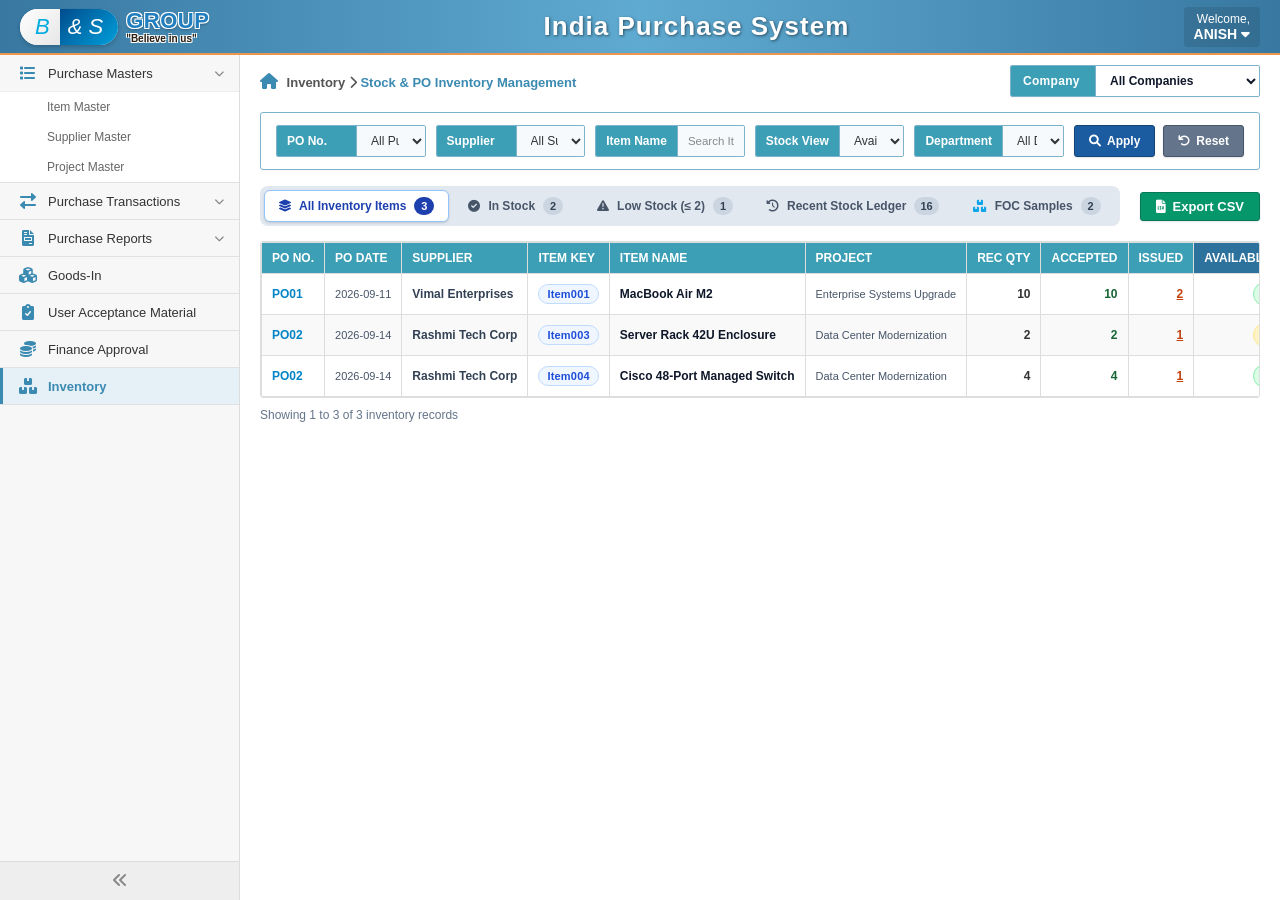
<file: inventory_management.html>
<!DOCTYPE html>
<html lang="en">

<head>
    <meta charset="UTF-8">
    <meta name="viewport" content="width=device-width, initial-scale=1.0">
    <title>India Purchase System - Inventory Management</title>
    <link rel="stylesheet" href="style.css">
    <link href="https://cdnjs.cloudflare.com/ajax/libs/font-awesome/6.0.0/css/all.min.css" rel="stylesheet">
    <style>
        /* PO Details Banner */
        .po-detail-card {
            background: linear-gradient(135deg, #f0f9ff 0%, #e0f2fe 100%);
            border: 1px solid #bae6fd;
            border-left: 4px solid #0284c7;
            border-radius: 8px;
            padding: 14px 18px;
            margin-bottom: 16px;
            box-shadow: 0 1px 3px rgba(0, 0, 0, 0.04);
            display: flex;
            justify-content: space-between;
            align-items: center;
            flex-wrap: wrap;
            gap: 12px;
        }

        .po-detail-header {
            display: flex;
            align-items: center;
            gap: 12px;
        }

        .po-badge-title {
            background: #0284c7;
            color: #ffffff;
            font-size: 13px;
            font-weight: 800;
            padding: 4px 10px;
            border-radius: 6px;
            display: inline-flex;
            align-items: center;
            gap: 6px;
        }

        .po-detail-info {
            font-size: 13px;
            color: #0f172a;
            font-weight: 600;
        }

        .po-detail-grid {
            display: flex;
            gap: 20px;
            flex-wrap: wrap;
        }

        .po-detail-item {
            display: flex;
            flex-direction: column;
        }

        .po-detail-item .lbl {
            font-size: 10px;
            font-weight: 700;
            color: #0369a1;
            text-transform: uppercase;
            letter-spacing: 0.3px;
        }

        .po-detail-item .val {
            font-size: 12px;
            font-weight: 700;
            color: #0f172a;
        }

        /* Stock Status Badges */
        .stock-badge-large {
            display: inline-flex;
            align-items: center;
            gap: 6px;
            padding: 4px 10px;
            border-radius: 14px;
            font-size: 12px;
            font-weight: 800;
        }

        .stock-badge-large.in-stock {
            background: #dcfce7;
            color: #15803d;
            border: 1px solid #86efac;
        }

        .stock-badge-large.low-stock {
            background: #fef3c7;
            color: #b45309;
            border: 1px solid #fde68a;
        }

        .stock-badge-large.out-of-stock {
            background: #f1f5f9;
            color: #64748b;
            border: 1px solid #cbd5e1;
        }

        .stock-badge-large.rejected {
            background: #fee2e2;
            color: #b91c1c;
            border: 1px solid #fca5a5;
        }

        .stock-badge-large.pending {
            background: #fffbeb;
            color: #d97706;
            border: 1px solid #fef08a;
        }

        /* Storage Location Pill */
        .loc-pill {
            display: inline-flex;
            align-items: center;
            gap: 5px;
            background: #f8fafc;
            border: 1px solid #cbd5e1;
            padding: 3px 8px;
            border-radius: 4px;
            font-size: 11px;
            font-weight: 600;
            color: #334155;
            cursor: pointer;
            transition: all 0.15s ease;
        }

        .loc-pill:hover {
            background: #e2e8f0;
            border-color: #94a3b8;
            color: #0f172a;
        }

        /* Action Buttons in Table */
        .inv-action-group {
            display: flex;
            align-items: center;
            justify-content: center;
            gap: 6px;
            flex-wrap: wrap;
        }

        .btn-action-inv {
            padding: 4px 9px;
            border-radius: 4px;
            font-size: 11px;
            font-weight: 700;
            display: inline-flex;
            align-items: center;
            gap: 5px;
            cursor: pointer;
            border: 1px solid transparent;
            transition: all 0.15s ease;
            white-space: nowrap;
        }

        .btn-action-inv.issue {
            background: #0284c7;
            color: #ffffff;
            border-color: #0369a1;
        }

        .btn-action-inv.issue:hover {
            background: #0369a1;
        }

        .btn-action-inv.return {
            background: #f8fafc;
            color: #0f172a;
            border-color: #cbd5e1;
        }

        .btn-action-inv.return:hover {
            background: #e2e8f0;
            border-color: #94a3b8;
        }

        .btn-action-inv.ledger {
            background: #f1f5f9;
            color: #475569;
            border-color: #cbd5e1;
        }

        .btn-action-inv.ledger:hover {
            background: #e2e8f0;
            color: #0f172a;
        }

        .btn-action-inv.adjust {
            background: #f8fafc;
            color: #64748b;
            border-color: #cbd5e1;
        }

        .btn-action-inv.adjust:hover {
            background: #e2e8f0;
            color: #0f172a;
        }

        .btn-action-inv.slip {
            background: #f0fdf4;
            color: #15803d;
            border-color: #86efac;
        }

        .btn-action-inv.slip:hover {
            background: #dcfce7;
            color: #166534;
        }

        .btn-action-inv:disabled {
            opacity: 0.45;
            cursor: not-allowed;
            pointer-events: none;
        }

        /* Toast Notification */
        .toast-msg {
            position: fixed;
            bottom: 24px;
            right: 24px;
            background: #0f172a;
            color: #ffffff;
            padding: 12px 20px;
            border-radius: 8px;
            box-shadow: 0 10px 15px -3px rgba(0, 0, 0, 0.3);
            display: flex;
            align-items: center;
            gap: 12px;
            font-size: 13px;
            font-weight: 600;
            z-index: 99999;
            opacity: 0;
            transform: translateY(20px);
            transition: all 0.3s cubic-bezier(0.16, 1, 0.3, 1);
            pointer-events: none;
        }

        .toast-msg.show {
            opacity: 1;
            transform: translateY(0);
        }

        .toast-msg.success {
            border-left: 5px solid #22c55e;
        }

        .toast-msg.error {
            border-left: 5px solid #ef4444;
        }

        /* Printable Slip / Gate Pass Styling */
        .gate-pass-editable {
            outline: none;
            border-radius: 2px;
            transition: background 0.15s, outline 0.15s;
        }
        .gate-pass-editable:hover {
            background: rgba(59, 130, 246, 0.08);
            box-shadow: 0 0 0 1px #93c5fd;
            cursor: text;
        }
        .gate-pass-editable:focus {
            background: #ffffff;
            box-shadow: 0 0 0 2px #2563eb;
        }
        @media print {
            @page {
                size: A4 portrait;
                margin: 10mm 12mm;
            }
            body {
                background: #fff !important;
            }
            body * {
                visibility: hidden !important;
            }
            #printableGatePassModal, #printableGatePassModal * {
                visibility: visible !important;
            }
            #printableGatePassModal {
                position: absolute !important;
                left: 0 !important;
                top: 0 !important;
                width: 100% !important;
                background: #fff !important;
                padding: 0 !important;
                margin: 0 !important;
                display: block !important;
            }
            #printableGatePassModal .modal-overlay {
                background: transparent !important;
                position: static !important;
                padding: 0 !important;
            }
            #printableGatePassModal .modal-box {
                box-shadow: none !important;
                border: none !important;
                max-width: 100% !important;
                width: 100% !important;
                margin: 0 !important;
                padding: 0 !important;
            }
            #printableGatePassModal .modal-header,
            #printableGatePassModal .modal-footer,
            .no-print {
                display: none !important;
            }
            #gatePassPrintArea {
                padding: 0 !important;
                width: 100% !important;
                margin: 0 auto !important;
            }
            .gate-pass-editable {
                background: transparent !important;
                box-shadow: none !important;
            }
        }

        /* Modal Form Vertical Layout & Clean Inputs (Fixing squished/truncated labels) */
        .modal-box .form-group,
        .modal-box .form-group-vertical,
        .modal-body .form-group,
        .modal-body .form-group-vertical {
            display: flex !important;
            flex-direction: column !important;
            align-items: stretch !important;
            height: auto !important;
            min-height: 0 !important;
            border: none !important;
            background: transparent !important;
            overflow: visible !important;
            margin: 0 0 14px 0 !important;
            box-shadow: none !important;
            box-sizing: border-box !important;
        }

        .modal-box .form-group label,
        .modal-box .form-group-vertical label,
        .modal-body .form-group label,
        .modal-body .form-group-vertical label {
            background-color: transparent !important;
            color: #334155 !important;
            padding: 0 !important;
            width: 100% !important;
            max-width: none !important;
            min-width: 0 !important;
            border: none !important;
            font-size: 11.5px !important;
            font-weight: 700 !important;
            margin-bottom: 6px !important;
            display: block !important;
            text-transform: uppercase !important;
            letter-spacing: 0.3px !important;
            white-space: normal !important;
            line-height: 1.3 !important;
            height: auto !important;
            text-overflow: clip !important;
        }

        .modal-box .form-group input:not([type="checkbox"]):not([type="radio"]),
        .modal-box .form-group select,
        .modal-box .form-group-vertical input:not([type="checkbox"]):not([type="radio"]),
        .modal-box .form-group-vertical select,
        .modal-body .form-group input:not([type="checkbox"]):not([type="radio"]),
        .modal-body .form-group select,
        .modal-body .form-group-vertical input:not([type="checkbox"]):not([type="radio"]),
        .modal-body .form-group-vertical select {
            width: 100% !important;
            padding: 8px 12px !important;
            font-size: 12.5px !important;
            border: 1px solid #cbd5e1 !important;
            border-radius: 4px !important;
            background-color: #ffffff !important;
            color: #1e293b !important;
            height: 36px !important;
            box-sizing: border-box !important;
            outline: none !important;
            box-shadow: 0 1px 2px rgba(0, 0, 0, 0.04) !important;
            transition: border-color 0.15s ease, box-shadow 0.15s ease !important;
        }

        .modal-box .form-group textarea,
        .modal-box .form-group-vertical textarea,
        .modal-body .form-group textarea,
        .modal-body .form-group-vertical textarea {
            width: 100% !important;
            padding: 8px 12px !important;
            font-size: 12.5px !important;
            border: 1px solid #cbd5e1 !important;
            border-radius: 4px !important;
            background-color: #ffffff !important;
            color: #1e293b !important;
            box-sizing: border-box !important;
            outline: none !important;
            box-shadow: 0 1px 2px rgba(0, 0, 0, 0.04) !important;
            resize: vertical !important;
            min-height: 65px !important;
            font-family: inherit !important;
            line-height: 1.4 !important;
            transition: border-color 0.15s ease, box-shadow 0.15s ease !important;
        }

        .modal-box .form-group input:focus,
        .modal-box .form-group select:focus,
        .modal-box .form-group textarea:focus,
        .modal-box .form-group-vertical input:focus,
        .modal-box .form-group-vertical select:focus,
        .modal-box .form-group-vertical textarea:focus,
        .modal-body .form-group input:focus,
        .modal-body .form-group select:focus,
        .modal-body .form-group textarea:focus,
        .modal-body .form-group-vertical input:focus,
        .modal-body .form-group-vertical select:focus,
        .modal-body .form-group-vertical textarea:focus {
            border-color: #0284c7 !important;
            box-shadow: 0 0 0 3px rgba(2, 132, 199, 0.18) !important;
        }

        .modal-box .form-group small,
        .modal-box .form-group-vertical small,
        .modal-body .form-group small,
        .modal-body .form-group-vertical small {
            display: block !important;
            font-size: 11px !important;
            color: #64748b !important;
            margin-top: 4px !important;
            line-height: 1.4 !important;
            font-weight: 500 !important;
        }
    </style>
</head>

<body>
    <div class="app-container">
        <!-- Header -->
        <header class="header">
            <div class="logo-section">
                <div class="logo-custom">
                    <div class="logo-pill">
                        <div class="pill-left">B</div>
                        <div class="pill-right">&amp; S</div>
                    </div>
                    <div class="logo-text">
                        <div class="logo-group-text">GROUP</div>
                        <div class="logo-tagline-text">"Believe in us"</div>
                    </div>
                </div>
            </div>
            <div class="title-section">
                <h1>India Purchase System</h1>
            </div>
            <div class="user-section">
                <div class="user-info">
                    <span class="welcome-text">Welcome,</span>
                    <span class="username">ANISH <i class="fas fa-caret-down"></i></span>
                </div>
            </div>
        </header>

        <!-- Main Layout -->
        <div class="main-wrapper">
            <!-- Sidebar -->
            <aside class="sidebar">
                <nav class="sidebar-nav">
                    <ul class="nav-list">
                        <li class="nav-item">
                            <a href="#" class="nav-link">
                                <i class="fas fa-list"></i> Purchase Masters <i class="fas fa-chevron-down arrow"></i>
                            </a>
                            <ul class="sub-nav-list">
                                <li><a href="#" class="sub-nav-link">Item Master</a></li>
                                <li><a href="#" class="sub-nav-link">Supplier Master</a></li>
                                <li><a href="index.html" class="sub-nav-link">Project Master</a></li>
                            </ul>
                        </li>
                        <li class="nav-item">
                            <a href="#" class="nav-link">
                                <i class="fas fa-exchange-alt"></i> Purchase Transactions <i
                                    class="fas fa-chevron-down arrow"></i>
                            </a>
                        </li>
                        <li class="nav-item">
                            <a href="#" class="nav-link">
                                <i class="fas fa-file-invoice"></i> Purchase Reports <i
                                    class="fas fa-chevron-down arrow"></i>
                            </a>
                        </li>
                        <li class="nav-item">
                            <a href="stock_management.html" class="nav-link">
                                <i class="fas fa-cubes"></i> Goods-In
                            </a>
                        </li>
                        <li class="nav-item">
                            <a href="acceptance_material.html" class="nav-link">
                                <i class="fas fa-clipboard-check"></i> User Acceptance Material
                            </a>
                        </li>
                        <li class="nav-item">
                            <a href="finance_management.html" class="nav-link">
                                <i class="fas fa-coins"></i> Finance Approval
                            </a>
                        </li>
                        <li class="nav-item active">
                            <a href="inventory_management.html" class="nav-link active">
                                <i class="fas fa-boxes"></i> Inventory
                            </a>
                        </li>
                    </ul>
                </nav>
                <div class="sidebar-collapse">
                    <i class="fas fa-angle-double-left"></i>
                </div>
            </aside>

            <!-- Content Area -->
            <main class="content">
                <!-- Top Breadcrumb & Company Selector Row (Directly matching User Request) -->
                <div class="breadcrumb-header-row" style="display: flex; justify-content: space-between; align-items: center; margin-bottom: 15px; flex-wrap: wrap; gap: 10px;">
                    <div class="breadcrumb" style="margin-bottom: 0;">
                        <i class="fas fa-home"></i> Inventory <i class="fas fa-chevron-right"></i>
                        <span class="current">Stock &amp; PO Inventory Management</span>
                    </div>
                    <div class="header-company-selector">
                        <div class="form-group" style="display: flex; align-items: center; height: 32px; margin: 0; min-width: 250px; border: 1px solid var(--border-color); border-radius: 2px; overflow: hidden; background: #ffffff; box-shadow: 0 1px 2px rgba(0, 0, 0, 0.04);">
                            <label for="filterCompanySelect" style="background-color: var(--label-bg); color: #ffffff; padding: 0 12px; font-size: 12px; font-weight: 700; height: 100%; display: flex; align-items: center; white-space: nowrap; border-right: 1px solid var(--border-color); letter-spacing: 0.3px;">Company</label>
                            <select id="filterCompanySelect" onchange="onCompanySelectChange()" style="flex: 1; height: 100%; border: none; padding: 0 10px; font-size: 12px; font-weight: 700; color: #0f172a; outline: none; background: transparent; cursor: pointer;">
                                <option value="All">All Companies</option>
                                <option value="GRPL">GRPL</option>
                                <option value="GHPL">GHPL</option>
                                <option value="LSPL">LSPL</option>
                            </select>
                        </div>
                    </div>
                </div>

                <!-- Filters Section (Consistent with Goods-In, Acceptance, and Finance Approval) -->
                <div class="filter-card">
                    <div class="filter-grid filter-grid-inventory" id="inventoryFilterGrid">
                        <div class="form-group">
                            <label for="filterPoSelect">PO No.</label>
                            <select id="filterPoSelect" onchange="onPoSelectChange()">
                                <option value="All">All Purchase Orders</option>
                                <!-- Populated dynamically -->
                            </select>
                        </div>
                        <div class="form-group" id="focMonthFilterSection" style="display: none !important;">
                            <label for="filterFocMonth">Month</label>
                            <select id="filterFocMonth" onchange="applyInventoryFilters()">
                                <option value="All">All Months</option>
                            </select>
                        </div>
                        <div class="form-group">
                            <label for="filterSupplierSelect">Supplier</label>
                            <select id="filterSupplierSelect" onchange="onSupplierSelectChange()">
                                <option value="All">All Suppliers</option>
                                <!-- Populated dynamically -->
                            </select>
                        </div>
                        <div class="form-group">
                            <label for="filterSearch">Item Name</label>
                            <input type="text" id="filterSearch" placeholder="Search Item, Code, Rack..."
                                oninput="applyInventoryFilters()">
                        </div>
                        <div class="form-group">
                            <label for="filterStockStatus">Stock View</label>
                            <select id="filterStockStatus" onchange="applyInventoryFilters()">
                                <option value="available" selected>Available Stock Only</option>
                                <option value="all">All Items (Inc. Zero Stock)</option>
                                <option value="low">Low Stock (&le; 2 Units)</option>
                            </select>
                        </div>
                        <div class="form-group">
                            <label for="filterDept">Department</label>
                            <select id="filterDept" onchange="applyInventoryFilters()">
                                <option value="All">All Departments</option>
                                <option value="Information Technology">Information Technology</option>
                                <option value="Network & Infrastructure">Network &amp; Infrastructure</option>
                                <option value="Operations & Safety">Operations &amp; Safety</option>
                                <option value="Administration">Administration</option>
                                <option value="IT Infrastructure">IT Infrastructure</option>
                            </select>
                        </div>
                        <div class="filter-actions">
                            <button type="button" class="btn btn-primary" onclick="applyInventoryFilters()"><i
                                    class="fas fa-search"></i> Apply</button>
                            <button type="button" class="btn btn-secondary" onclick="resetInventoryFilters()"><i
                                    class="fas fa-undo"></i> Reset</button>
                        </div>
                    </div>
                </div>

                <!-- Dynamic Selected PO Summary Banner (Visible when a PO is selected) -->
                <div id="selectedPoBanner" class="po-detail-card" style="display: none;">
                    <div class="po-detail-header">
                        <div class="po-badge-title">
                            <i class="fas fa-receipt"></i> <span id="bannerPoNo">PO01</span>
                        </div>
                        <div class="po-detail-info">
                            <span id="bannerSupplier">Vimal Enterprises</span> &bull;
                            <span id="bannerDept" style="color: #0369a1;">Information Technology</span>
                        </div>
                    </div>
                    <div class="po-detail-grid">
                        <div class="po-detail-item">
                            <span class="lbl">PO Date</span>
                            <span class="val" id="bannerDate">2026-09-11</span>
                        </div>
                        <div class="po-detail-item">
                            <span class="lbl">Project</span>
                            <span class="val" id="bannerProject">Enterprise Upgrade</span>
                        </div>
                        <div class="po-detail-item">
                            <span class="lbl">PO Total Cost</span>
                            <span class="val" id="bannerCost">₹ 30,000</span>
                        </div>
                        <div class="po-detail-item">
                            <span class="lbl">PO Status</span>
                            <span class="val" id="bannerStatus">Partial</span>
                        </div>
                        <div class="po-detail-item">
                            <span class="lbl">Available SKUs in PO</span>
                            <span class="val" id="bannerSkus" style="color: #16a34a;">1 Item</span>
                        </div>
                    </div>
                    <div>
                        <button type="button" class="btn btn-secondary" style="padding: 4px 10px; font-size: 11px;"
                            onclick="clearPoSelection()">
                            <i class="fas fa-times"></i> View All POs
                        </button>
                    </div>
                </div>

                <!-- Status Tabs & Export Toolbar -->
                <div class="status-tabs-container">
                    <div class="status-tabs-group" role="tablist">
                        <button type="button" class="status-tab tab-all active" data-tab="All"
                            onclick="switchInventoryTab('All')">
                            <i class="fas fa-layer-group"></i> All Inventory Items <span class="tab-badge"
                                id="badgeTabAll">0</span>
                        </button>
                        <button type="button" class="status-tab tab-complete" data-tab="In Stock"
                            onclick="switchInventoryTab('In Stock')">
                            <i class="fas fa-check-circle"></i> In Stock <span class="tab-badge"
                                id="badgeTabInStock">0</span>
                        </button>
                        <button type="button" class="status-tab tab-partial" data-tab="Low Stock"
                            onclick="switchInventoryTab('Low Stock')">
                            <i class="fas fa-exclamation-triangle"></i> Low Stock (&le; 2) <span class="tab-badge"
                                id="badgeTabLowStock">0</span>
                        </button>
                        <button type="button" class="status-tab tab-new" data-tab="Ledger"
                            onclick="switchInventoryTab('Ledger')">
                            <i class="fas fa-history"></i> Recent Stock Ledger <span class="tab-badge"
                                id="badgeTabLedger">0</span>
                        </button>
                        <button type="button" class="status-tab tab-foc" data-tab="FOC"
                            onclick="switchInventoryTab('FOC')">
                            <i class="fas fa-boxes"></i> FOC Samples <span class="tab-badge"
                                id="badgeTabFOC">0</span>
                        </button>
                    </div>
                    <div style="display: flex; gap: 8px;">
                        <button class="btn btn-export" onclick="exportInventoryToCSV()"><i
                                class="fas fa-file-csv"></i> Export CSV</button>
                    </div>
                </div>

                <!-- Main Inventory Grid Table View -->
                <div id="inventoryTableView" class="table-container">
                    <table class="data-table" id="inventoryTable">
                        <thead>
                            <tr>
                                <th>PO NO.</th>
                                <th>PO DATE</th>
                                <th>SUPPLIER</th>
                                <th>ITEM KEY</th>
                                <th>ITEM NAME</th>
                                <th>PROJECT</th>
                                <th style="text-align: right;">REC QTY</th>
                                <th style="text-align: right;">ACCEPTED</th>
                                <th style="text-align: right;">ISSUED</th>
                                <th style="text-align: right; background-color: #2c729c;">AVAILABLE STOCK</th>
                                <th>UOM</th>
                                <th style="text-align: right;">UNIT COST (₹)</th>
                                <th style="text-align: right;">AVAILABLE VALUE (₹)</th>
                                <th style="text-align: center; min-width: 130px;">COA</th>
                                <th style="text-align: center; min-width: 170px;">ACTIONS</th>
                            </tr>
                        </thead>
                        <tbody id="inventoryTableBody">
                            <!-- Populated dynamically -->
                        </tbody>
                    </table>
                </div>

                <!-- Dedicated FOC Inventory Table View (Exact view matching user screenshot) -->
                <div id="focInventoryTableView" class="table-container" style="display: none;">
                    <table class="data-table" id="focInventoryTable">
                        <thead>
                            <tr>
                                <th>FOC ENTRY NO.</th>
                                <th>PO NUMBER</th>
                                <th>ENTRY DATE</th>
                                <th>SUPPLIER</th>
                                <th>PRODUCT NAME</th>
                                <th>RECEIVED DATE</th>
                                <th style="text-align: right;">QTY</th>
                                <th>UOM</th>
                                <th>BATCH NO.</th>
                                <th>MFG DATE</th>
                                <th>EXPIRY DATE</th>
                                <th style="text-align: center;">PURPOSE</th>
                                <th style="text-align: center; min-width: 170px;">ACTIONS</th>
                            </tr>
                        </thead>
                        <tbody id="focInventoryTableBody">
                            <!-- Populated dynamically -->
                        </tbody>
                    </table>
                </div>

                <!-- Global Recent Stock Movement Ledger View (Tab) -->
                <div id="inventoryLedgerView" class="table-container" style="display: none;">
                    <table class="data-table" id="globalLedgerTable">
                        <thead>
                            <tr>
                                <th>TRANSACTION ID</th>
                                <th>DATE &amp; TIME</th>
                                <th>TYPE</th>
                                <th>PO NO.</th>
                                <th>ITEM NAME</th>
                                <th style="text-align: right;">INWARD (+)</th>
                                <th style="text-align: right;">OUTWARD (-)</th>
                                <th style="text-align: right;">BALANCE AFTER</th>
                                <th>RECIPIENT / DEPT</th>
                                <th>REFERENCE / SLIP NO</th>
                                <th>LOCATION</th>
                                <th>REMARKS / PURPOSE</th>
                            </tr>
                        </thead>
                        <tbody id="globalLedgerTableBody">
                            <!-- Populated dynamically -->
                        </tbody>
                    </table>
                </div>

                <!-- Pagination Bar -->
                <div class="pagination-bar"
                    style="display: flex; justify-content: space-between; align-items: center; margin-top: 10px; font-size: 12px; color: #64748b;">
                    <div id="invPaginationInfo">Showing 1 to 0 of 0 records</div>
                    <div class="pagination-controls" id="invPaginationControls"></div>
                </div>
            </main>
        </div>
    </div>

    <!-- ========================================================= -->
    <!-- 1. ISSUE STOCK MODAL (Outward Dispatch)                   -->
    <!-- ========================================================= -->
    <div class="modal-overlay" id="issueStockModal">
        <div class="modal-box" style="max-width: 820px;">
            <div class="modal-header">
                <h3><i class="fas fa-dolly"></i> Issue Stock from Inventory</h3>
                <button class="modal-close-btn" onclick="closeIssueModal()">&times;</button>
            </div>
            <div class="modal-body">
                <!-- Issue Stock Summary Card -->
                <div class="summary-card" style="margin-bottom: 16px;">
                    <div class="summary-card-title" style="display: flex; justify-content: space-between; align-items: center;">
                        <span><i class="fas fa-boxes"></i> Issue Stock Summary &amp; Details</span>
                        <span style="font-size: 11px; font-weight: normal; color: #64748b;">Real-time Stock Ledger Status</span>
                    </div>
                    <div style="display: grid; grid-template-columns: repeat(5, 1fr); gap: 10px;">
                        <div class="summary-item">
                            <span class="label">PO Number</span>
                            <span class="value" id="issuePoNo" style="font-size: 12px;">-</span>
                        </div>
                        <div class="summary-item">
                            <span class="label">Item Key &amp; Name</span>
                            <span class="value" id="issueItemName" style="color: #0284c7; font-weight: 700; font-size: 12px;">-</span>
                        </div>
                        <div class="summary-item">
                            <span class="label">Total Accepted</span>
                            <span class="value" id="issueAcceptedQty" style="font-weight: 700; color: #334155;">-</span>
                        </div>
                        <div class="summary-item">
                            <span class="label">Total Issued</span>
                            <span class="value" id="issueTotalIssuedBadge" style="color: #ea580c; font-size: 15px; font-weight: 800;">-</span>
                        </div>
                        <div class="summary-item">
                            <span class="label">Current Available</span>
                            <span class="value" id="issueAvailBadge" style="color: #15803d; font-size: 16px; font-weight: 800;">-</span>
                        </div>
                    </div>
                    <div style="margin-top: 10px; padding-top: 8px; border-top: 1px dashed #e2e8f0; display: flex; justify-content: space-between; align-items: center; font-size: 11.5px; color: #64748b; flex-wrap: wrap; gap: 8px;">
                        <div><i class="fas fa-barcode" style="color: #64748b;"></i> <strong>Batch:</strong> <span id="issueBatchInfo">-</span></div>
                        <div><i class="fas fa-tag" style="color: #d97706;"></i> <strong>Unit Cost:</strong> <span id="issueUnitCost">-</span></div>
                    </div>
                </div>

                <!-- Issue Form -->
                <form id="issueStockForm" onsubmit="handleIssueStockSubmit(event)">
                    <input type="hidden" id="issueHiddenPoNo">
                    <input type="hidden" id="issueHiddenItemKey">

                    <div style="display: grid; grid-template-columns: 1fr 1fr; gap: 14px; margin-bottom: 14px;">
                        <div class="form-group-vertical">
                            <label for="issueQty">Quantity to Issue *</label>
                            <input type="number" id="issueQty" min="1" step="1" required
                                placeholder="Enter issue quantity..." oninput="updateIssueCalculation()">
                            <small id="issueQtyHelp" style="color: #64748b; margin-top: 4px; display: block;">Max allowable: 0 units</small>
                        </div>
                        <div class="form-group-vertical">
                            <label for="issueSlipNo">Issue Voucher / Slip No</label>
                            <input type="text" id="issueSlipNo" placeholder="Auto-generated...">
                            <small style="color: #94a3b8; margin-top: 4px; display: block;">Auto-generated sequential slip number</small>
                        </div>
                    </div>

                    <div style="display: grid; grid-template-columns: 1fr 1fr; gap: 14px; margin-bottom: 14px;">
                        <div class="form-group-vertical">
                            <label for="issueRecipient">Issued To (Employee / Person) *</label>
                            <input type="text" id="issueRecipient" required
                                placeholder="e.g. Amit Trivedi (Sr. Developer)">
                        </div>
                        <div class="form-group-vertical">
                            <label for="issueDept">Department *</label>
                            <select id="issueDept" required>
                                <option value="Information Technology">Information Technology</option>
                                <option value="Network & Infrastructure">Network &amp; Infrastructure</option>
                                <option value="Operations & Safety">Operations &amp; Safety</option>
                                <option value="Administration">Administration</option>
                                <option value="IT Infrastructure">IT Infrastructure</option>
                                <option value="Finance & Accounts">Finance &amp; Accounts</option>
                                <option value="Human Resources">Human Resources</option>
                            </select>
                        </div>
                    </div>

                    <div style="display: grid; grid-template-columns: 1fr 1fr; gap: 14px; margin-bottom: 14px;">
                        <div class="form-group-vertical">
                            <label for="issueDate">Issue Date *</label>
                            <input type="date" id="issueDate" required>
                        </div>
                        <div class="form-group-vertical">
                            <label for="issueProject">Project Allocation</label>
                            <input type="text" id="issueProject" placeholder="e.g. PRJ-001 Enterprise Upgrade">
                        </div>
                    </div>

                    <div class="form-group-vertical" style="margin-bottom: 6px;">
                        <label for="issueRemarks">Purpose / Justification *</label>
                        <textarea id="issueRemarks" rows="2" required
                            placeholder="State reason for issuing (e.g. Employee onboarding workstation allocation, DC core switch upgrade)..."></textarea>
                    </div>

                    <div class="modal-footer" style="padding: 14px 0 0 0; background: transparent; border-top: 1px solid #e2e8f0; display: flex; justify-content: flex-end; gap: 10px; margin-top: 14px;">
                        <button type="button" class="btn btn-secondary" onclick="closeIssueModal()">Cancel</button>
                        <button type="submit" class="btn btn-primary" id="btnSubmitIssue">
                            <i class="fas fa-check-circle"></i> Confirm &amp; Issue Stock
                        </button>
                    </div>
                </form>
            </div>
        </div>
    </div>

    <!-- ========================================================= -->
    <!-- 1B. ISSUED STOCK TABLE MODAL (Form Fields Table)          -->
    <!-- ========================================================= -->
    <div class="modal-overlay" id="issuedStockTableModal">
        <div class="modal-box" style="max-width: 980px;">
            <div class="modal-header">
                <h3><i class="fas fa-table" style="color: #0d9488;"></i> Issued Stock Entries &amp; Form Details — <span id="issueTableModalHeaderItem"></span></h3>
                <button class="modal-close-btn" onclick="closeIssuedStockTableModal()">&times;</button>
            </div>
            <div class="modal-body">
                <!-- Summary Card -->
                <div class="summary-card" style="margin-bottom: 16px;">
                    <div class="summary-card-title" style="display: flex; justify-content: space-between; align-items: center;">
                        <span><i class="fas fa-boxes"></i> Item Stock Issue Overview</span>
                        <span style="font-size: 11px; font-weight: normal; color: #64748b;">Summary of Form Fields Filled on Issue</span>
                    </div>
                    <div class="summary-grid-5" style="display: grid; grid-template-columns: repeat(5, 1fr); gap: 10px;">
                        <div class="summary-item">
                            <span class="label">PO Number &amp; Supplier</span>
                            <span class="value" id="issueTableModalPoNo" style="font-size: 12px;">-</span>
                        </div>
                        <div class="summary-item">
                            <span class="label">Item Name &amp; Key</span>
                            <span class="value" id="issueTableModalItemName" style="color: #0284c7; font-weight: 700; font-size: 12px;">-</span>
                        </div>
                        <div class="summary-item">
                            <span class="label">Total Accepted</span>
                            <span class="value" id="issueTableModalAcceptedQty" style="font-weight: 700; color: #334155;">-</span>
                        </div>
                        <div class="summary-item">
                            <span class="label">Total Issued</span>
                            <span class="value" id="issueTableModalTotalIssued" style="color: #ea580c; font-size: 15px; font-weight: 800;">-</span>
                        </div>
                        <div class="summary-item">
                            <span class="label">Current Available</span>
                            <span class="value" id="issueTableModalAvail" style="color: #15803d; font-size: 16px; font-weight: 800;">-</span>
                        </div>
                    </div>
                </div>

                <!-- Table of Fields Being Filled in the Form -->
                <div class="table-container" style="max-height: 420px; overflow-y: auto; border: 1px solid #cbd5e1; border-radius: 6px; background: #ffffff;">
                    <table class="data-table" id="issuedStockRecordsTable" style="width: 100%; border-collapse: collapse; margin: 0; font-size: 12px;">
                        <thead>
                            <tr style="background: #f1f5f9; position: sticky; top: 0; z-index: 1;">
                                <th style="padding: 8px 10px; white-space: nowrap;">VOUCHER / SLIP NO</th>
                                <th style="padding: 8px 10px; white-space: nowrap;">ISSUE DATE</th>
                                <th style="padding: 8px 10px; white-space: nowrap;">ISSUED TO</th>
                                <th style="padding: 8px 10px; white-space: nowrap;">DEPARTMENT</th>
                                <th style="padding: 8px 10px; white-space: nowrap;">PROJECT</th>
                                <th style="padding: 8px 10px; text-align: right; white-space: nowrap;">QTY ISSUED</th>
                                <th style="padding: 8px 10px;">PURPOSE / JUSTIFICATION</th>
                            </tr>
                        </thead>
                        <tbody id="issuedStockRecordsTableBody">
                            <!-- Populated dynamically -->
                        </tbody>
                    </table>
                </div>
            </div>
            <div class="modal-footer" style="padding: 12px 20px; background: #f8fafc; border-top: 1px solid #e2e8f0; display: flex; justify-content: space-between; align-items: center;">
                <button type="button" class="btn btn-primary" id="btnIssueMoreFromTable" onclick="openIssueFromRecordsModal()">
                    <i class="fas fa-plus-circle"></i> Issue More Stock
                </button>
                <button type="button" class="btn btn-secondary" onclick="closeIssuedStockTableModal()">Close</button>
            </div>
        </div>
    </div>

    <!-- ========================================================= -->
    <!-- 2. RETURN STOCK MODAL (Inward Return)                     -->
    <!-- ========================================================= -->
    <div class="modal-overlay" id="returnStockModal">
        <div class="modal-box" style="max-width: 600px;">
            <div class="modal-header">
                <h3><i class="fas fa-undo-alt"></i> Return Stock to Inventory</h3>
                <button class="modal-close-btn" onclick="closeReturnModal()">&times;</button>
            </div>
            <div class="modal-body">
                <div class="summary-card" style="margin-bottom: 16px;">
                    <div class="summary-card-title"><i class="fas fa-info-circle"></i> Issued Stock Information</div>
                    <div class="summary-grid-4">
                        <div class="summary-item">
                            <span class="label">PO Number</span>
                            <span class="value" id="returnPoNo">-</span>
                        </div>
                        <div class="summary-item">
                            <span class="label">Item Name</span>
                            <span class="value" id="returnItemName">-</span>
                        </div>
                        <div class="summary-item">
                            <span class="label">Total Issued Qty</span>
                            <span class="value" id="returnMaxQtyBadge"
                                style="color: #ea580c; font-weight: 700;">-</span>
                        </div>
                        <div class="summary-item">
                            <span class="label">Current Available</span>
                            <span class="value" id="returnAvailBadge"
                                style="color: #16a34a; font-weight: 700;">-</span>
                        </div>
                    </div>
                </div>

                <form id="returnStockForm" onsubmit="handleReturnStockSubmit(event)">
                    <input type="hidden" id="returnHiddenPoNo">
                    <input type="hidden" id="returnHiddenItemKey">

                    <div style="display: grid; grid-template-columns: 1fr 1fr; gap: 14px; margin-bottom: 14px;">
                        <div class="form-group-vertical">
                            <label for="returnQty">Return Quantity *</label>
                            <input type="number" id="returnQty" min="1" step="1" required
                                placeholder="Qty to return...">
                            <small id="returnQtyHelp">Max: 0 units</small>
                        </div>
                        <div class="form-group-vertical">
                            <label for="returnRefNo">Return Slip / Reference No</label>
                            <input type="text" id="returnRefNo" placeholder="Auto-generated...">
                        </div>
                    </div>

                    <div style="display: grid; grid-template-columns: 1fr 1fr; gap: 14px; margin-bottom: 14px;">
                        <div class="form-group-vertical">
                            <label for="returnBy" id="lblReturnBy">Returned By (Person / Dept) *</label>
                            <input type="text" id="returnBy" required placeholder="Name of person returning...">
                        </div>
                        <div class="form-group-vertical">
                            <label for="returnDate">Return Date *</label>
                            <input type="date" id="returnDate" required>
                        </div>
                    </div>

                    <div class="form-group-vertical" style="margin-bottom: 14px;">
                        <label for="returnRemarks">Reason for Return *</label>
                        <textarea id="returnRemarks" rows="2" required
                            placeholder="e.g. Project concluded earlier, excess units returned, employee role change, damaged goods..."></textarea>
                    </div>

                    <div class="modal-footer" style="padding: 14px 0 0 0; background: transparent; border-top: 1px solid #e2e8f0; display: flex; justify-content: flex-end; gap: 10px; margin-top: 14px;">
                        <button type="button" class="btn btn-secondary" onclick="closeReturnModal()">Cancel</button>
                        <button type="submit" class="btn btn-primary" id="btnSubmitReturn">
                            <i class="fas fa-undo-alt"></i> Confirm Return to Stock
                        </button>
                    </div>
                </form>
            </div>
        </div>
    </div>

    <!-- ========================================================= -->
    <!-- 3. STOCK ADJUSTMENT MODAL (Audit / Scrap)                 -->
    <!-- ========================================================= -->
    <div class="modal-overlay" id="adjustStockModal">
        <div class="modal-box" style="max-width: 780px;">
            <div class="modal-header">
                <h3><i class="fas fa-sliders-h"></i> Stock Count Adjustment</h3>
                <button class="modal-close-btn" onclick="closeAdjustModal()">&times;</button>
            </div>
            <div class="modal-body">
                <div class="summary-card" style="margin-bottom: 16px;">
                    <div class="summary-card-title"><i class="fas fa-info-circle"></i> Item Stock Status</div>
                    <div class="summary-grid-3" style="display: grid; grid-template-columns: repeat(3, 1fr); gap: 10px;">
                        <div class="summary-item">
                            <span class="label">PO Number</span>
                            <span class="value" id="adjustPoNo">-</span>
                        </div>
                        <div class="summary-item">
                            <span class="label">Item Code &amp; Name</span>
                            <span class="value" id="adjustItemName">-</span>
                        </div>
                        <div class="summary-item">
                            <span class="label">Current Available</span>
                            <span class="value" id="adjustAvailBadge" style="color: #15803d; font-weight: 700;">-</span>
                        </div>
                    </div>
                </div>

                <form id="adjustStockForm" onsubmit="handleAdjustStockSubmit(event)">
                    <input type="hidden" id="adjustHiddenPoNo">
                    <input type="hidden" id="adjustHiddenItemKey">

                    <div style="display: grid; grid-template-columns: 1fr 1fr; gap: 14px; margin-bottom: 14px;">
                        <div class="form-group-vertical">
                            <label for="adjustType">Adjustment Action *</label>
                            <select id="adjustType" onchange="onAdjustTypeChange()">
                                <option value="DEDUCT">Reduce Stock (Damaged / Scrap / Lost)</option>
                                <option value="ADD">Add Stock (Surplus / Physical Audit)</option>
                            </select>
                        </div>
                        <div class="form-group-vertical">
                            <label for="adjustQty">Adjustment Units *</label>
                            <input type="number" id="adjustQty" min="1" step="1" required
                                placeholder="Units to adjust...">
                            <small id="adjustQtyHelp">Max deduction: 0 units</small>
                        </div>
                    </div>

                    <div style="display: grid; grid-template-columns: 1fr 1fr; gap: 14px; margin-bottom: 14px;">
                        <div class="form-group-vertical">
                            <label for="adjustAuthBy">Authorized By *</label>
                            <input type="text" id="adjustAuthBy" value="ANISH" required>
                        </div>
                        <div class="form-group-vertical">
                            <label for="adjustDate">Adjustment Date *</label>
                            <input type="date" id="adjustDate" required>
                        </div>
                    </div>

                    <div class="form-group-vertical" style="margin-bottom: 14px;">
                        <label for="adjustRemarks">Justification &amp; Audit Notes *</label>
                        <textarea id="adjustRemarks" rows="2" required
                            placeholder="Mandatory explanation for audit trail (e.g. Cycle count verification, transit damage write-off)..."></textarea>
                    </div>

                    <!-- Table of Fields Being Filled in this Form (Stock Count Adjustment Entries) -->
                    <div style="margin-bottom: 14px;">
                        <div style="font-weight: 700; font-size: 12px; color: #1e293b; margin-bottom: 6px;">
                            <span><i class="fas fa-table" style="color: #d97706;"></i> Stock Adjustment Entries (<span id="adjustFormTableCount">0</span> records)</span>
                        </div>
                        <div class="table-container" style="max-height: 155px; overflow-y: auto; border: 1px solid #cbd5e1; border-radius: 6px; margin: 0; background: #ffffff;">
                            <table class="data-table" style="font-size: 11px; width: 100%; border-collapse: collapse; margin: 0;">
                                <thead>
                                    <tr style="background: #f1f5f9; position: sticky; top: 0; z-index: 1;">
                                        <th style="padding: 6px 8px; white-space: nowrap;">DATE</th>
                                        <th style="padding: 6px 8px; white-space: nowrap;">ACTION TYPE</th>
                                        <th style="padding: 6px 8px; text-align: right; white-space: nowrap;">ADJUST UNITS</th>
                                        <th style="padding: 6px 8px; white-space: nowrap;">AUTHORIZED BY</th>
                                        <th style="padding: 6px 8px; text-align: right; white-space: nowrap;">BALANCE AFTER</th>
                                        <th style="padding: 6px 8px;">JUSTIFICATION &amp; AUDIT NOTES</th>
                                    </tr>
                                </thead>
                                <tbody id="adjustFormTableBody">
                                    <!-- Populated dynamically with all adjustment records for this item -->
                                </tbody>
                            </table>
                        </div>
                    </div>

                    <div class="modal-footer" style="padding: 14px 0 0 0; background: transparent; border-top: 1px solid #e2e8f0; display: flex; justify-content: flex-end; gap: 10px; margin-top: 14px;">
                        <button type="button" class="btn btn-secondary" onclick="closeAdjustModal()">Cancel</button>
                        <button type="submit" class="btn btn-primary" id="btnSubmitAdjust">
                            <i class="fas fa-check-circle"></i> Apply Stock Adjustment
                        </button>
                    </div>
                </form>
            </div>
        </div>
    </div>

    <!-- ========================================================= -->
    <!-- 4. STOCK MOVEMENT LEDGER MODAL ("Stock Card")             -->
    <!-- ========================================================= -->
    <div class="modal-overlay" id="stockLedgerModal">
        <div class="modal-box" style="max-width: 980px;">
            <div class="modal-header">
                <h3><i class="fas fa-history"></i> Stock Movement Ledger &amp; Audit Trail — <span id="ledgerHeaderItem"></span></h3>
                <button class="modal-close-btn" onclick="closeLedgerModal()">&times;</button>
            </div>
            <div class="modal-body">
                <!-- Summary Card -->
                <div class="summary-card" style="margin-bottom: 16px;">
                    <div class="summary-card-title"><i class="fas fa-clipboard-list"></i> Stock Ledger Summary</div>
                    <div class="summary-grid-5">
                        <div class="summary-item">
                            <span class="label">PO Number</span>
                            <span class="value" id="ledgerPoNo">-</span>
                        </div>
                        <div class="summary-item">
                            <span class="label">Item Name</span>
                            <span class="value" id="ledgerItemName" style="color: #0284c7; font-weight: 700;">-</span>
                        </div>
                        <div class="summary-item">
                            <span class="label">Total Inward Qty</span>
                            <span class="value" id="ledgerTotalInward" style="color: #16a34a;">0</span>
                        </div>
                        <div class="summary-item">
                            <span class="label">Total Issued Qty</span>
                            <span class="value" id="ledgerTotalIssued" style="color: #ea580c;">0</span>
                        </div>
                        <div class="summary-item">
                            <span class="label">Current Available Balance</span>
                            <span class="value" id="ledgerCurrentBalance"
                                style="color: #15803d; font-size: 15px; font-weight: 800;">0</span>
                        </div>
                    </div>
                </div>

                <!-- Ledger Table -->
                <div class="table-container" style="max-height: 420px; overflow-y: auto;">
                    <table class="data-table" id="itemLedgerTable">
                        <thead>
                            <tr>
                                <th>DATE &amp; TIME</th>
                                <th>TRANSACTION TYPE</th>
                                <th>REF / VOUCHER NO</th>
                                <th style="text-align: right;">INWARD (+)</th>
                                <th style="text-align: right;">OUTWARD (-)</th>
                                <th style="text-align: right; background-color: #2c729c;">BALANCE AFTER</th>
                                <th>RECIPIENT / DEPT</th>
                                <th>REMARKS / PURPOSE</th>
                                <th>HANDLED BY</th>
                            </tr>
                        </thead>
                        <tbody id="itemLedgerTableBody">
                            <!-- Populated dynamically -->
                        </tbody>
                    </table>
                </div>
            </div>
            <div class="modal-footer">
                <button type="button" class="btn btn-export" onclick="exportItemLedgerCSV()"><i
                        class="fas fa-file-csv"></i> Export Ledger</button>
                <button type="button" class="btn btn-secondary" onclick="closeLedgerModal()">Close</button>
            </div>
        </div>
    </div>

    <!-- ========================================================= -->
    <!-- 5. EDIT STORAGE LOCATION MODAL                            -->
    <!-- ========================================================= -->
    <div class="modal-overlay" id="editLocationModal">
        <div class="modal-box" style="max-width: 440px;">
            <div class="modal-header">
                <h3><i class="fas fa-map-marker-alt"></i> Update Storage Location</h3>
                <button class="modal-close-btn" onclick="closeLocationModal()">&times;</button>
            </div>
            <div class="modal-body">
                <form id="editLocationForm" onsubmit="handleLocationSubmit(event)">
                    <input type="hidden" id="locHiddenPoNo">
                    <input type="hidden" id="locHiddenItemKey">

                    <p style="font-size: 12px; color: #475569; margin-bottom: 12px;">
                        Assign or relocate <strong id="locItemNameLabel">Item</strong> in the warehouse storage bins.
                    </p>

                    <div class="form-group-vertical" style="margin-bottom: 14px;">
                        <label for="newLocationInput">Storage Bin / Rack Location *</label>
                        <input type="text" id="newLocationInput" list="locationDatalist" required
                            placeholder="e.g. IT Store - Rack A-01, Bay 4...">
                        <datalist id="locationDatalist">
                            <option value="IT Store - Rack A-01">
                            <option value="IT Store - Rack A-02">
                            <option value="Data Center - Bay 04">
                            <option value="Data Center - Floor 1">
                            <option value="Network Lab - Rack N-03">
                            <option value="Receiving Bay 2">
                            <option value="General Store - Bin C-12">
                            <option value="General Store - Bin C-14">
                            <option value="Quarantine Area - Defect Bay">
                        </datalist>
                    </div>

                    <div class="modal-footer" style="padding: 10px 0 0 0; background: transparent; border-top: 1px solid #e2e8f0;">
                        <button type="button" class="btn btn-secondary" onclick="closeLocationModal()">Cancel</button>
                        <button type="submit" class="btn btn-primary">Save Location</button>
                    </div>
                </form>
            </div>
        </div>
    </div>

    <!-- ========================================================= -->
    <!-- 6. PRINT NON-RETURNABLE GATE PASS MODAL (B&S GROUP)       -->
    <!-- ========================================================= -->
    <div class="modal-overlay" id="printableGatePassModal">
        <div class="modal-box" style="max-width: 840px; background: #ffffff; padding: 0; border-radius: 8px; overflow: hidden; box-shadow: 0 20px 25px -5px rgba(0, 0, 0, 0.25);">
            <div class="modal-header no-print" style="padding: 12px 20px; background: #0f172a; color: #fff; display: flex; justify-content: space-between; align-items: center;">
                <h3 style="margin: 0; font-size: 15px; font-weight: 600; display: flex; align-items: center; gap: 8px;">
                    <i class="fas fa-file-invoice" style="color: #10b981;"></i> Non - Returnable Gate Pass
                </h3>
                <div style="display: flex; gap: 12px; align-items: center;">
                    <span style="font-size: 12px; color: #94a3b8;"><i class="fas fa-edit"></i> You can click on fields to edit before printing</span>
                    <button class="modal-close-btn" style="color: #cbd5e1; font-size: 20px; background: none; border: none; cursor: pointer;" onclick="closeGatePassModal()">&times;</button>
                </div>
            </div>

            <div class="modal-body" id="gatePassPrintArea" style="padding: 28px 34px; background: #ffffff; color: #000000; font-family: Arial, Helvetica, sans-serif;">
                
                <!-- Gate Pass Document Header -->
                <div style="display: flex; justify-content: space-between; align-items: flex-start; margin-bottom: 6px;">
                    <div>
                        <div id="gpHeaderCompany" style="font-family: Georgia, 'Times New Roman', serif; font-style: italic; font-weight: bold; color: #153e75; font-size: 22px; letter-spacing: 0.2px;">
                            Gowrie Research Private Limited (B&S Group)
                        </div>
                    </div>
                    <div style="text-align: right;">
                        <div class="logo-pill" style="height: 34px; border-radius: 20px; overflow: hidden; display: inline-flex; box-shadow: inset 0 1px 3px rgba(0,0,0,0.1), 0 2px 4px rgba(0,0,0,0.2);">
                            <div class="pill-left" style="background: linear-gradient(135deg, #ffffff, #e6e6e6); color: #00abe0; padding: 0 12px 0 16px; display: flex; align-items: center; font-weight: 900; font-size: 20px; font-style: italic;">B</div>
                            <div class="pill-right" style="background: linear-gradient(135deg, #0093d5, #005691); color: #ffffff; padding: 0 16px 0 10px; display: flex; align-items: center; font-weight: 900; font-size: 20px; font-style: italic;">&amp; S</div>
                        </div>
                    </div>
                </div>

                <!-- ORIGINAL/DUPLICATE/TRIPLICATE -->
                <div style="text-align: right; font-weight: 800; font-size: 11px; color: #000000; letter-spacing: 0.5px; margin-bottom: 8px;">
                    ORIGINAL/DUPLICATE/TRIPLICATE
                </div>

                <!-- Main Form Box with solid 2px black border -->
                <div style="border: 2px solid #000000; background: #ffffff; font-size: 12px; line-height: 1.4;">
                    
                    <!-- Title Bar -->
                    <div style="background-color: #d1d5db; border-bottom: 2px solid #000000; text-align: center; padding: 7px 10px; font-size: 15px; font-weight: bold; color: #000000;">
                        Non - Returnable Gate Pass
                    </div>

                    <!-- 2-Column Section -->
                    <div style="display: flex; border-bottom: 2px solid #000000;">
                        <!-- Left Column: Deliver From and Deliver To -->
                        <div style="width: 54%; border-right: 2px solid #000000; box-sizing: border-box; display: flex; flex-direction: column;">
                            
                            <!-- Deliver From Sub-block -->
                            <div style="padding: 8px 12px; border-bottom: 2px solid #000000;">
                                <div style="font-weight: bold; text-decoration: underline; margin-bottom: 4px;">Deliver from:</div>
                                <div style="font-weight: bold; text-decoration: underline; margin-bottom: 4px;" id="gpDeliverFromCompany">Gowrie Research Private Limited</div>
                                <div id="gpDeliverFromAddress" style="font-size: 11.5px; line-height: 1.35;">
                                    B&amp;S House,Ground &amp; 1st Floor,Building No 4, Block<br>
                                    No. 460, Survey No 768, N.H. No. 8, Opp. GSFC University,<br>
                                    Dashrath, Vadodara, Gujarat – 391740<br>
                                    Contact Person - Anil Shinde (M) +91 9727776739<br>
                                    GST No.:- <span style="font-weight: bold;">24AAFCG0358K1ZN</span>
                                </div>
                            </div>

                            <!-- Deliver To Sub-block -->
                            <div style="padding: 8px 12px; flex-grow: 1;">
                                <div style="font-weight: bold; text-decoration: underline; margin-bottom: 4px;">Deliver to/Place of Supply:</div>
                                <div style="font-weight: bold; margin-bottom: 3px;" id="gpDeliverToName" class="gate-pass-editable" contenteditable="true">AMBA SALES &amp; SERVICES</div>
                                <div id="gpDeliverToAddress" class="gate-pass-editable" contenteditable="true" style="font-size: 11.5px; line-height: 1.35;">
                                    PLOT NO – 26, PANCHRATNA IND. ESTATE,<br>
                                    NEAR GHODA CIRCLE,<br>
                                    ODE-VILLAGE, SP RING ROAD,<br>
                                    AHMEDABAD - 382425<br>
                                    GSTIN :<span style="font-weight: bold;">24ABEFA9375</span>
                                </div>
                            </div>
                        </div>

                        <!-- Right Column: Meta details and Remarks -->
                        <div style="width: 46%; box-sizing: border-box; display: flex; flex-direction: column;">
                            <div style="padding: 7px 10px; border-bottom: 2px solid #000000; font-size: 12px;">
                                <strong>Gate Pass No.: - </strong><span id="gpGatePassNo" class="gate-pass-editable" contenteditable="true" style="font-weight: bold;">002/26-27</span>
                            </div>
                            <div style="padding: 7px 10px; border-bottom: 2px solid #000000; font-size: 12px;">
                                <strong>Date: - </strong><span id="gpDate" class="gate-pass-editable" contenteditable="true" style="font-weight: bold;">03/12/2026</span>
                            </div>
                            <div style="padding: 7px 10px; border-bottom: 2px solid #000000; font-size: 12px;">
                                <strong>Others: - </strong><span id="gpOthers" class="gate-pass-editable" contenteditable="true">N/A</span>
                            </div>
                            <div style="padding: 8px 10px; flex-grow: 1; display: flex; flex-direction: column;">
                                <div style="font-weight: bold; margin-bottom: 4px;">Remarks: -</div>
                                <div id="gpRemarks" class="gate-pass-editable" contenteditable="true" style="font-weight: bold; text-decoration: underline; line-height: 1.4;">
                                    These goods have no commercial value, as they are being returned to vendor.
                                </div>
                            </div>
                        </div>
                    </div>

                    <!-- Goods Table -->
                    <table style="width: 100%; border-collapse: collapse; font-size: 12px; margin: 0; border-bottom: 2px solid #000000;">
                        <thead>
                            <tr>
                                <th style="border-right: 2px solid #000000; border-bottom: 2px solid #000000; padding: 7px 6px; text-align: center; width: 10%; font-weight: bold;">Sr. No.</th>
                                <th style="border-right: 2px solid #000000; border-bottom: 2px solid #000000; padding: 7px 10px; text-align: center; width: 45%; font-weight: bold;">Description of Goods</th>
                                <th style="border-right: 2px solid #000000; border-bottom: 2px solid #000000; padding: 7px 8px; text-align: center; width: 15%; font-weight: bold;">Quantity</th>
                                <th style="border-bottom: 2px solid #000000; padding: 7px 10px; text-align: center; width: 30%; font-weight: bold;">Details</th>
                            </tr>
                        </thead>
                        <tbody id="gpTableBody">
                            <tr>
                                <td style="border-right: 2px solid #000000; padding: 16px 8px; text-align: center; font-weight: bold; vertical-align: top;">01</td>
                                <td style="border-right: 2px solid #000000; padding: 16px 10px; font-weight: bold; vertical-align: top;" id="gpItemDesc" class="gate-pass-editable" contenteditable="true">REFURBISHED SEMI-AUTOMATIC DRY SYRUP POWDER FILLING MACHINE</td>
                                <td style="border-right: 2px solid #000000; padding: 16px 8px; text-align: center; vertical-align: top; font-weight: 500;" id="gpItemQty" class="gate-pass-editable" contenteditable="true">01 Unit</td>
                                <td style="padding: 16px 10px; vertical-align: top; font-size: 11px; line-height: 1.35;" id="gpItemDetails" class="gate-pass-editable" contenteditable="true">These goods are being returned to the vendor, as the machine was brought to Gowrie Research Pvt Ltd, Vadodara, for trial purposes only. Hence, they have no commercial value. Value is declared only for transport purpose.</td>
                            </tr>
                        </tbody>
                    </table>

                    <!-- Transporter Details Section -->
                    <div style="padding: 8px 12px 10px 12px; border-bottom: 2px solid #000000; font-size: 12px; line-height: 1.5;">
                        <div style="margin-bottom: 3px;">
                            <span style="font-weight: bold; text-decoration: underline;">Transporter Name –</span> <span id="gpTransporterName" class="gate-pass-editable" contenteditable="true">Jay Hind Logistics</span>
                        </div>
                        <div style="margin-bottom: 3px;">
                            <span style="font-weight: bold; text-decoration: underline;">LR Number –</span> <span id="gpLrNo" class="gate-pass-editable" contenteditable="true"></span>
                        </div>
                        <div style="margin-bottom: 5px;">
                            <span style="font-weight: bold; text-decoration: underline;">LR Date -</span> <span id="gpLrDate" class="gate-pass-editable" contenteditable="true"></span>
                        </div>
                        <div style="margin-top: 8px; font-size: 12.5px; font-weight: bold; text-decoration: underline;">
                            NOTE – These goods have no commercial value, as they are being shipped solely for return purposes.
                        </div>
                    </div>

                    <!-- Signatory Section -->
                    <div style="padding: 12px 16px 16px 16px; min-height: 95px; display: flex; flex-direction: column; justify-content: space-between; align-items: flex-end; font-size: 12px;">
                        <div style="font-weight: bold;" id="gpSignatureCompany">For, Gowrie Research Pvt. Ltd</div>
                        <div style="font-weight: bold; margin-top: 45px;">Authorized Signatory</div>
                    </div>

                </div>

            </div>

            <div class="modal-footer no-print" style="padding: 12px 20px; background: #f8fafc; border-top: 1px solid #e2e8f0; display: flex; justify-content: flex-end; gap: 10px;">
                <button type="button" class="btn btn-primary" onclick="window.print()" style="display: inline-flex; align-items: center; gap: 6px;">
                    <i class="fas fa-print"></i> Print Gate Pass
                </button>
                <button type="button" class="btn btn-secondary" onclick="closeGatePassModal()">Close</button>
            </div>
        </div>
    </div>

    <!-- Hidden File Input for Certificate of Analysis (COA) Upload -->
    <input type="file" id="globalCoaFileInput" accept=".pdf,.png,.jpg,.jpeg,.doc,.docx" style="display: none;" onchange="handleCoaFileSelected(event)">

    <!-- ========================================================= -->
    <!-- 6. CERTIFICATE OF ANALYSIS (COA) VIEWER MODAL             -->
    <!-- ========================================================= -->
    <div class="modal-overlay" id="coaPreviewModal">
        <div class="modal-box" style="max-width: 650px;">
            <div class="modal-header">
                <h3><i class="fas fa-file-contract" style="color: #0284c7;"></i> Certificate of Analysis (COA) Viewer</h3>
                <button class="modal-close-btn" onclick="closeCoaModal()">&times;</button>
            </div>
            <div class="modal-body">
                <input type="hidden" id="coaHiddenPoNo">
                <input type="hidden" id="coaHiddenItemKey">

                <!-- Metadata Card -->
                <div class="summary-card" style="margin-bottom: 16px;">
                    <div class="summary-card-title"><i class="fas fa-certificate" style="color: #16a34a;"></i> COA Compliance Details</div>
                    <div style="display: grid; grid-template-columns: repeat(3, 1fr); gap: 10px;">
                        <div class="summary-item">
                            <span class="label">PO &amp; Supplier</span>
                            <span class="value" id="coaModalPoNo" style="font-size: 12px;">-</span>
                        </div>
                        <div class="summary-item">
                            <span class="label">Item Name &amp; Code</span>
                            <span class="value" id="coaModalItemName" style="color: #0284c7; font-weight: 700; font-size: 12px;">-</span>
                        </div>
                        <div class="summary-item">
                            <span class="label">Batch Number</span>
                            <span class="value" id="coaModalBatchInfo" style="font-weight: 700;">-</span>
                        </div>
                    </div>
                    <div style="margin-top: 10px; padding-top: 8px; border-top: 1px dashed #e2e8f0; display: flex; justify-content: space-between; align-items: center; font-size: 11.5px; color: #64748b;">
                        <div><i class="fas fa-map-marker-alt" style="color: #0284c7;"></i> <strong>Storage Location:</strong> <span id="coaModalStorage">-</span></div>
                        <div><span class="badge full" style="font-size: 10px;"><i class="fas fa-check-circle"></i> QA Quality Validated</span></div>
                    </div>
                </div>

                <!-- Document Card -->
                <div style="border: 1px solid #cbd5e1; border-radius: 8px; padding: 20px; background: #f8fafc; text-align: center;">
                    <div style="display: inline-block; width: 64px; height: 64px; border-radius: 50%; background: #fee2e2; color: #dc2626; line-height: 64px; font-size: 28px; margin-bottom: 12px;">
                        <i class="fas fa-file-pdf"></i>
                    </div>
                    <div style="font-weight: 700; font-size: 15px; color: #1e293b; margin-bottom: 4px;" id="coaModalFileName">
                        COA_Certificate.pdf
                    </div>
                    <div style="font-size: 12px; color: #64748b; margin-bottom: 16px;">
                        Official Manufacturer / Vendor Quality Testing &amp; Purity Specification Document
                    </div>
                    <div style="display: inline-flex; gap: 10px; justify-content: center; flex-wrap: wrap;">
                        <button type="button" class="btn btn-secondary btn-sm" onclick="downloadCoaDocument()">
                            <i class="fas fa-download"></i> Download File
                        </button>
                        <button type="button" class="btn btn-secondary btn-sm" onclick="reuploadCoaFromModal()">
                            <i class="fas fa-sync-alt"></i> Replace / Upload New
                        </button>
                    </div>
                </div>
            </div>
            <div class="modal-footer" style="padding: 12px 20px; background: #f8fafc; border-top: 1px solid #e2e8f0; display: flex; justify-content: flex-end;">
                <button type="button" class="btn btn-secondary" onclick="closeCoaModal()">Close</button>
            </div>
        </div>
    </div>



    <!-- Floating Toast Notification -->
    <div id="toastNotification" class="toast-msg">
        <i id="toastIcon" class="fas fa-check-circle" style="font-size: 18px; color: #22c55e;"></i>
        <span id="toastText">Action completed successfully</span>
    </div>

    <!-- Shared Data Layer Script -->
    <script src="shared_data.js"></script>

    <!-- Inventory Controller Script -->
    <script>
        let currentInvTab = 'All'; // 'All', 'In Stock', 'Low Stock', 'Ledger'
        let currentSelectedPo = 'All';
        let currentSelectedSupplier = 'All';
        let currentCompany = 'All';
        let currentEditingItem = null;

        document.addEventListener('DOMContentLoaded', () => {
            initSupplierDropdown();
            initPoDropdown();
            renderInventoryDashboard();
            if (window.location.hash === '#gatepass') {
                setTimeout(() => openGatePassModal('PO01', 'Item001'), 100);
            }
        });

        // Initialize Supplier Selector Dropdown filtered by currentCompany
        function initSupplierDropdown() {
            const select = document.getElementById('filterSupplierSelect');
            if (!select) return;

            const previousVal = currentSelectedSupplier;
            select.innerHTML = '<option value="All">All Suppliers</option>';

            const allPOs = window.PurchaseData.getAllPOs();
            const filteredPOs = (currentCompany === 'All')
                ? allPOs
                : allPOs.filter(p => (p.company || 'GRPL').toUpperCase() === currentCompany.toUpperCase());

            const supplierSet = new Set();
            filteredPOs.forEach(p => {
                if (p.supplierName && p.supplierName.trim()) {
                    supplierSet.add(p.supplierName.trim());
                }
            });

            Array.from(supplierSet).sort().forEach(sup => {
                const opt = document.createElement('option');
                opt.value = sup;
                opt.textContent = sup;
                select.appendChild(opt);
            });

            if (supplierSet.has(previousVal)) {
                select.value = previousVal;
                currentSelectedSupplier = previousVal;
            } else {
                select.value = 'All';
                currentSelectedSupplier = 'All';
            }
        }

        // Initialize PO Selector Dropdown filtered by currentCompany and currentSelectedSupplier
        function initPoDropdown() {
            const select = document.getElementById('filterPoSelect');
            if (!select) return;

            const previousVal = currentSelectedPo;
            select.innerHTML = '<option value="All">All Purchase Orders</option>';

            let filteredPOs = (currentCompany === 'All')
                ? window.PurchaseData.getAllPOs()
                : window.PurchaseData.getAllPOs().filter(p => (p.company || 'GRPL').toUpperCase() === currentCompany.toUpperCase());

            if (currentSelectedSupplier && currentSelectedSupplier !== 'All') {
                filteredPOs = filteredPOs.filter(p => (p.supplierName || '').trim().toLowerCase() === currentSelectedSupplier.trim().toLowerCase());
            }

            filteredPOs.forEach(po => {
                // Count available items in this PO
                const items = window.PurchaseData.getInventoryItems({ poNo: po.poNo, company: currentCompany, availableOnly: false });
                const inStockCount = items.filter(i => i.availableQty > 0).length;
                const opt = document.createElement('option');
                opt.value = po.poNo;
                opt.textContent = po.poNo;
                select.appendChild(opt);
            });

            const hasPrev = filteredPOs.some(p => p.poNo === previousVal);
            if (hasPrev) {
                select.value = previousVal;
                currentSelectedPo = previousVal;
            } else {
                select.value = 'All';
                currentSelectedPo = 'All';
            }
        }

        // When Company dropdown changes (GRPL, GHPL, LSPL, All)
        function onCompanySelectChange() {
            const select = document.getElementById('filterCompanySelect');
            currentCompany = select ? select.value : 'All';

            initSupplierDropdown();
            initPoDropdown();

            // If active PO doesn't match new company, reset to All
            if (currentSelectedPo !== 'All') {
                const po = window.PurchaseData.getPO(currentSelectedPo);
                if (po && currentCompany !== 'All' && (po.company || 'GRPL').toUpperCase() !== currentCompany.toUpperCase()) {
                    currentSelectedPo = 'All';
                    document.getElementById('filterPoSelect').value = 'All';
                }
            }

            updatePoBanner();
            renderInventoryDashboard();
        }

        // When Supplier dropdown changes
        function onSupplierSelectChange() {
            const select = document.getElementById('filterSupplierSelect');
            currentSelectedSupplier = select ? select.value : 'All';

            // If currently selected PO belongs to another supplier, reset PO selection
            if (currentSelectedPo !== 'All') {
                const po = window.PurchaseData.getPO(currentSelectedPo);
                if (po && currentSelectedSupplier !== 'All' && (po.supplierName || '').trim().toLowerCase() !== currentSelectedSupplier.trim().toLowerCase()) {
                    currentSelectedPo = 'All';
                }
            }

            initPoDropdown();
            updatePoBanner();
            renderInventoryDashboard();
        }

        // When PO dropdown changes
        function onPoSelectChange() {
            const select = document.getElementById('filterPoSelect');
            currentSelectedPo = select ? select.value : 'All';

            // If a specific PO is selected, auto-sync Supplier filter
            if (currentSelectedPo !== 'All') {
                const po = window.PurchaseData.getPO(currentSelectedPo);
                if (po && po.supplierName) {
                    const supSelect = document.getElementById('filterSupplierSelect');
                    if (supSelect) {
                        supSelect.value = po.supplierName;
                        currentSelectedSupplier = po.supplierName;
                    }
                }
            }

            updatePoBanner();
            renderInventoryDashboard();
        }

        // Clear PO selection back to All
        function clearPoSelection() {
            document.getElementById('filterPoSelect').value = 'All';
            currentSelectedPo = 'All';
            updatePoBanner();
            renderInventoryDashboard();
        }

        // Update Selected PO Summary Banner
        function updatePoBanner() {
            const banner = document.getElementById('selectedPoBanner');
            if (!banner) return;

            if (currentSelectedPo === 'All') {
                banner.style.display = 'none';
                return;
            }

            const po = window.PurchaseData.getPO(currentSelectedPo);
            if (!po) {
                banner.style.display = 'none';
                return;
            }

            const items = window.PurchaseData.getInventoryItems({ poNo: po.poNo, supplier: currentSelectedSupplier, company: currentCompany, availableOnly: false });
            const inStockItems = items.filter(i => i.availableQty > 0);
            const totalAvailUnits = inStockItems.reduce((sum, i) => sum + i.availableQty, 0);

            document.getElementById('bannerPoNo').textContent = `${po.poNo} [${po.company || 'GRPL'}]`;
            document.getElementById('bannerSupplier').textContent = po.supplierName;
            document.getElementById('bannerDept').textContent = `${po.company || 'GRPL'} • ${po.department}`;
            document.getElementById('bannerDate').textContent = po.poDate;
            document.getElementById('bannerProject').textContent = po.projectName;
            document.getElementById('bannerCost').textContent = `₹ ${Number(po.totalCost || 0).toLocaleString('en-IN')}`;
            document.getElementById('bannerStatus').textContent = po.status;
            document.getElementById('bannerSkus').textContent = `${inStockItems.length} SKU (${totalAvailUnits} Units)`;

            banner.style.display = 'flex';
        }

        // Switch main status tabs (All, In Stock, Low Stock, Ledger, FOC)
        function switchInventoryTab(tabName) {
            currentInvTab = tabName;
            document.querySelectorAll('.status-tab').forEach(t => {
                t.classList.toggle('active', t.dataset.tab === tabName);
            });

            const tableView = document.getElementById('inventoryTableView');
            const ledgerView = document.getElementById('inventoryLedgerView');
            const focView = document.getElementById('focInventoryTableView');
            const focMonthSection = document.getElementById('focMonthFilterSection');
            const filterGrid = document.getElementById('inventoryFilterGrid');

            // Monthly filter is strictly visible ONLY when FOC tab is selected
            if (focMonthSection) {
                if (tabName === 'FOC') {
                    focMonthSection.style.setProperty('display', 'flex', 'important');
                } else {
                    focMonthSection.style.setProperty('display', 'none', 'important');
                }
            }
            if (filterGrid) {
                filterGrid.style.gridTemplateColumns = (tabName === 'FOC') ? 'repeat(6, 1fr) auto' : 'repeat(5, 1fr) auto';
            }

            if (tabName === 'Ledger') {
                if (tableView) tableView.style.display = 'none';
                if (focView) focView.style.display = 'none';
                if (ledgerView) ledgerView.style.display = 'block';
                renderGlobalLedger();
            } else if (tabName === 'FOC') {
                if (tableView) tableView.style.display = 'none';
                if (ledgerView) ledgerView.style.display = 'none';
                if (focView) focView.style.display = 'block';
                populateFocMonthFilter();
                renderFocInventoryTable();
            } else {
                if (tableView) tableView.style.display = 'block';
                if (ledgerView) ledgerView.style.display = 'none';
                if (focView) focView.style.display = 'none';
                renderInventoryDashboard();
            }
        }

        // Format Year-Month (e.g. "2026-09" -> "September 2026")
        function formatMonthDisplay(ymString) {
            if (!ymString || ymString === 'All') return 'All Months';
            const parts = ymString.split('-');
            if (parts.length < 2) return ymString;
            const year = parseInt(parts[0], 10);
            const monthIdx = parseInt(parts[1], 10) - 1;
            const monthNames = ["January", "February", "March", "April", "May", "June", "July", "August", "September", "October", "November", "December"];
            return `${monthNames[monthIdx] || parts[1]} ${year}`;
        }

        // Dynamically populate month options based on FOC entries and calendar
        function populateFocMonthFilter() {
            const select = document.getElementById('filterFocMonth');
            if (!select) return;
            const currentVal = select.value || 'All';

            const focItems = window.PurchaseData ? window.PurchaseData.getInventoryItems({ status: 'FOC', availableOnly: false }) : [];
            const monthSet = new Set();

            focItems.forEach(item => {
                const rawDate = item.entryDate || item.receivedDate || item.poDate;
                if (rawDate && typeof rawDate === 'string') {
                    const ym = rawDate.substring(0, 7);
                    if (/^\d{4}-\d{2}$/.test(ym)) {
                        monthSet.add(ym);
                    }
                }
            });

            // Also include recent 6 calendar months
            const now = new Date();
            for (let i = 0; i < 6; i++) {
                const d = new Date(now.getFullYear(), now.getMonth() - i, 1);
                const y = d.getFullYear();
                const m = String(d.getMonth() + 1).padStart(2, '0');
                monthSet.add(`${y}-${m}`);
            }

            const sortedMonths = Array.from(monthSet).sort().reverse();

            select.innerHTML = '<option value="All">All Months</option>';
            sortedMonths.forEach(ym => {
                const opt = document.createElement('option');
                opt.value = ym;
                opt.textContent = formatMonthDisplay(ym);
                if (ym === currentVal) opt.selected = true;
                select.appendChild(opt);
            });
        }

        // Reset FOC month filter back to All Months
        function resetFocMonthFilter() {
            const select = document.getElementById('filterFocMonth');
            if (select) {
                select.value = 'All';
            }
            renderFocInventoryTable();
        }

        // Apply filters handler
        function applyInventoryFilters() {
            if (currentInvTab === 'Ledger') {
                renderGlobalLedger();
            } else if (currentInvTab === 'FOC') {
                renderFocInventoryTable();
            } else {
                renderInventoryDashboard();
            }
        }

        // Reset all filters
        function resetInventoryFilters() {
            document.getElementById('filterCompanySelect').value = 'All';
            currentCompany = 'All';
            currentSelectedSupplier = 'All';
            currentSelectedPo = 'All';
            initSupplierDropdown();
            initPoDropdown();
            document.getElementById('filterSupplierSelect').value = 'All';
            document.getElementById('filterPoSelect').value = 'All';
            document.getElementById('filterSearch').value = '';
            document.getElementById('filterStockStatus').value = 'available';
            document.getElementById('filterDept').value = 'All';
            if (document.getElementById('filterFocMonth')) {
                document.getElementById('filterFocMonth').value = 'All';
            }
            updatePoBanner();
            switchInventoryTab('All');
        }

        // Render main dashboard and table
        function renderInventoryDashboard() {
            if (currentInvTab === 'FOC') {
                renderFocInventoryTable();
                return;
            }

            const stockFilter = document.getElementById('filterStockStatus') ? document.getElementById('filterStockStatus').value : 'available';
            const availableOnly = (stockFilter === 'available');
            const search = document.getElementById('filterSearch').value;
            const dept = document.getElementById('filterDept').value;

            let statusParam = 'All';
            if (currentInvTab !== 'All') {
                statusParam = currentInvTab;
            } else if (stockFilter === 'low') {
                statusParam = 'Low Stock';
            }

            // Fetch filtered inventory items (filtered by selected Company, Supplier, and PO)
            let items = window.PurchaseData.getInventoryItems({
                poNo: currentSelectedPo,
                supplier: currentSelectedSupplier,
                company: currentCompany,
                availableOnly: availableOnly,
                search: search,
                department: dept,
                status: statusParam
            });

            // If on FOC tab, respect selected monthly filter
            if (currentInvTab === 'FOC') {
                const selectedMonth = document.getElementById('filterFocMonth') ? document.getElementById('filterFocMonth').value : 'All';
                if (selectedMonth && selectedMonth !== 'All') {
                    items = items.filter(item => {
                        const itemDate = item.entryDate || item.receivedDate || item.poDate || '';
                        return itemDate.startsWith(selectedMonth);
                    });
                }
            }

            // Update Tab Badges
            const allItemsUnfiltered = window.PurchaseData.getInventoryItems({
                poNo: currentSelectedPo,
                supplier: currentSelectedSupplier,
                company: currentCompany,
                availableOnly: availableOnly,
                status: 'All'
            });
            const focItemsUnfiltered = window.PurchaseData.getInventoryItems({
                poNo: currentSelectedPo,
                supplier: currentSelectedSupplier,
                company: currentCompany,
                availableOnly: false,
                status: 'FOC'
            });
            document.getElementById('badgeTabAll').textContent = allItemsUnfiltered.length;
            document.getElementById('badgeTabInStock').textContent = allItemsUnfiltered.filter(i => i.availableQty > 2).length;
            document.getElementById('badgeTabLowStock').textContent = allItemsUnfiltered.filter(i => i.availableQty > 0 && i.availableQty <= 2).length;
            const badgeFocEl = document.getElementById('badgeTabFOC');
            if (badgeFocEl) badgeFocEl.textContent = focItemsUnfiltered.length;

            // Recent ledger count
            let totalMovements = 0;
            let pos = currentSelectedPo === 'All' ? window.PurchaseData.getAllPOs() : [window.PurchaseData.getPO(currentSelectedPo)].filter(Boolean);
            if (currentCompany !== 'All') {
                pos = pos.filter(p => (p.company || 'GRPL').toUpperCase() === currentCompany.toUpperCase());
            }
            if (currentSelectedSupplier !== 'All') {
                pos = pos.filter(p => (p.supplierName || '').trim().toLowerCase() === currentSelectedSupplier.trim().toLowerCase());
            }
            pos.forEach(p => p.lineItems.forEach(li => totalMovements += (li.stockMovements || []).length));
            document.getElementById('badgeTabLedger').textContent = totalMovements;

            // Render Table Body
            const tbody = document.getElementById('inventoryTableBody');
            tbody.innerHTML = '';

            if (items.length === 0) {
                tbody.innerHTML = `
                    <tr>
                        <td colspan="15" style="text-align: center; padding: 36px 20px; color: #64748b;">
                            <i class="fas fa-boxes" style="font-size: 32px; color: #cbd5e1; margin-bottom: 10px; display: block;"></i>
                            <div style="font-size: 14px; font-weight: 700; color: #1e293b;">No inventory items found matching your filters</div>
                            <div style="font-size: 12px; margin-top: 4px;">Try changing Company to "All Companies" or resetting the search filters.</div>
                        </td>
                    </tr>
                `;
                document.getElementById('invPaginationInfo').textContent = `Showing 0 to 0 of 0 items`;
                return;
            }

            items.forEach(item => {
                const tr = document.createElement('tr');

                // Available badge styling
                let availBadgeClass = 'in-stock';
                if (item.stockStatus === 'Low Stock') {
                    availBadgeClass = 'low-stock';
                } else if (item.stockStatus === 'Fully Dispatched') {
                    availBadgeClass = 'out-of-stock';
                } else if (item.stockStatus === 'Rejected / Defective') {
                    availBadgeClass = 'rejected';
                } else if (item.stockStatus === 'Pending Acceptance') {
                    availBadgeClass = 'pending';
                } else if (item.stockStatus === 'Awaiting Delivery') {
                    availBadgeClass = 'out-of-stock';
                }

                const isFoc = Boolean(item.isFOC || (item.poNo && item.poNo.startsWith('FOC')));
                const focBadge = isFoc ? `<span class="badge foc" style="font-size: 10px; margin-left: 5px; vertical-align: middle;">FOC</span>` : '';

                tr.innerHTML = `
                    <td style="font-weight: 800; color: #0284c7; white-space: nowrap;">
                        ${item.poNo} ${focBadge}
                    </td>
                    <td style="white-space: nowrap; color: #475569; font-size: 11px;">${item.poDate}</td>
                    <td style="font-weight: 600; color: #334155; white-space: nowrap;">${item.supplierName}</td>
                    <td><span class="badge open" style="font-weight: 700; font-size: 11px;">${item.itemKey}</span></td>
                    <td style="font-weight: 700; color: #0f172a; white-space: nowrap;">${item.itemName}</td>
                    <td style="font-size: 11px; color: #475569; white-space: nowrap;">${item.projectName || item.projectCode || '-'}</td>
                    <td style="text-align: right; font-weight: 600;">${item.recQty}</td>
                    <td style="text-align: right; font-weight: 700; color: #166534;">${item.userAcceptedQty}</td>
                    <td style="text-align: right; font-weight: 700; color: #c2410c;">
                        ${item.issuedQty > 0 ? `<a href="javascript:void(0)" onclick="openIssuedStockTableModal('${item.poNo}', '${item.itemKey}')" title="Click to view all filled Issue Form records for ${item.itemName}" style="color: #c2410c; text-decoration: underline; cursor: pointer;">${item.issuedQty}</a>` : '0'}
                    </td>
                    <td style="text-align: right;">
                        <span class="stock-badge-large ${availBadgeClass}">
                            ${item.availableQty} ${item.uom}
                        </span>
                    </td>
                    <td style="font-weight: 600; color: #475569;">${item.uom}</td>
                    <td style="text-align: right; color: ${isFoc ? '#0284c7; font-weight: 700' : '#475569'};">${isFoc ? '₹ 0.00 <span style="font-size: 10px; font-weight: 700; color: #0284c7;">(FOC)</span>' : `₹ ${item.unitCost.toLocaleString('en-IN', { minimumFractionDigits: 2 })}`}</td>
                    <td style="text-align: right; font-weight: 700; color: ${isFoc ? '#0284c7' : '#0f172a'};">${isFoc ? '₹ 0.00 <span style="font-size: 10px; font-weight: 700; color: #0284c7;">(FOC)</span>' : `₹ ${item.availableValue.toLocaleString('en-IN', { minimumFractionDigits: 2 })}`}</td>
                    <td style="text-align: center; white-space: nowrap;">
                        ${item.coaFile ? `
                            <a href="javascript:void(0)" onclick="downloadCoaFile('${item.poNo}', '${item.itemKey}', '${item.coaFile}')" 
                                class="badge full" style="font-size: 11px; padding: 4px 8px; cursor: pointer; text-decoration: none; display: inline-flex; align-items: center; gap: 4px; border: 1px solid #bbf7d0;" 
                                title="Click to Download COA: ${item.coaFile}">
                                <i class="fas fa-file-pdf" style="color: #dc2626;"></i>
                                <span style="max-width: 80px; overflow: hidden; text-overflow: ellipsis; white-space: nowrap; font-weight: 700;">${item.coaFile}</span>
                            </a>
                        ` : `
                            <button type="button" onclick="triggerCoaUpload('${item.poNo}', '${item.itemKey}')" 
                                style="font-size: 11px; padding: 4px 9px; border: 1px dashed #0284c7; background: #f0f9ff; color: #0284c7; border-radius: 4px; cursor: pointer; display: inline-flex; align-items: center; gap: 4px; font-weight: 600;" 
                                title="Upload Certificate of Analysis (COA)">
                                <i class="fas fa-cloud-upload-alt"></i> Upload COA
                            </button>
                        `}
                    </td>
                    <td style="text-align: center; white-space: nowrap;">
                        <div class="action-btn-group" style="justify-content: center; gap: 6px;">
                            <button type="button" class="action-btn action-btn-return"
                                onclick="openReturnModal('${item.poNo}', '${item.itemKey}')"
                                title="Return Stock (Issued Return or Return to Vendor)">
                                <i class="fas fa-undo-alt"></i> Return
                            </button>
                            <button type="button" class="action-btn action-btn-actions"
                                onclick="toggleActionMenu(event, '${item.poNo}', '${item.itemKey}')"
                                title="More Actions">
                                <i class="fas fa-cog"></i> Actions <i class="fas fa-chevron-down" style="font-size: 8px; margin-left: 3px;"></i>
                            </button>
                        </div>
                    </td>
                `;

                tbody.appendChild(tr);
            });

            document.getElementById('invPaginationInfo').textContent = `Showing 1 to ${items.length} of ${items.length} inventory records`;
        }

        // Dedicated renderer for FOC Inventory Table View (Exact view matching Goods-In FOC table)
        function renderFocInventoryTable() {
            const tbody = document.getElementById('focInventoryTableBody');
            if (!tbody) return;
            tbody.innerHTML = '';

            const stockFilter = document.getElementById('filterStockStatus') ? document.getElementById('filterStockStatus').value : 'available';
            const availableOnly = (stockFilter === 'available');
            const search = document.getElementById('filterSearch') ? document.getElementById('filterSearch').value.trim().toLowerCase() : '';
            const dept = document.getElementById('filterDept') ? document.getElementById('filterDept').value : 'All';
            const selectedMonth = document.getElementById('filterFocMonth') ? document.getElementById('filterFocMonth').value : 'All';

            let items = window.PurchaseData.getInventoryItems({
                poNo: currentSelectedPo,
                supplier: currentSelectedSupplier,
                company: currentCompany,
                availableOnly: availableOnly,
                search: search,
                department: dept,
                status: 'FOC'
            });

            // Filter by month if selected
            if (selectedMonth && selectedMonth !== 'All') {
                items = items.filter(item => {
                    const itemDate = item.entryDate || item.receivedDate || item.poDate || '';
                    return itemDate.startsWith(selectedMonth);
                });
            }

            // Update badge counts across tabs
            const allItemsUnfiltered = window.PurchaseData.getInventoryItems({
                poNo: currentSelectedPo,
                supplier: currentSelectedSupplier,
                company: currentCompany,
                availableOnly: availableOnly,
                status: 'All'
            });
            const focItemsUnfiltered = window.PurchaseData.getInventoryItems({
                poNo: currentSelectedPo,
                supplier: currentSelectedSupplier,
                company: currentCompany,
                availableOnly: false,
                status: 'FOC'
            });
            if (document.getElementById('badgeTabAll')) document.getElementById('badgeTabAll').textContent = allItemsUnfiltered.length;
            if (document.getElementById('badgeTabInStock')) document.getElementById('badgeTabInStock').textContent = allItemsUnfiltered.filter(i => i.availableQty > 2).length;
            if (document.getElementById('badgeTabLowStock')) document.getElementById('badgeTabLowStock').textContent = allItemsUnfiltered.filter(i => i.availableQty > 0 && i.availableQty <= 2).length;
            const badgeFocEl = document.getElementById('badgeTabFOC');
            if (badgeFocEl) badgeFocEl.textContent = focItemsUnfiltered.length;

            const paginationInfo = document.getElementById('invPaginationInfo');
            if (items.length === 0) {
                const monthLabel = selectedMonth !== 'All' ? formatMonthDisplay(selectedMonth) : 'selected filters';
                tbody.innerHTML = `
                    <tr>
                        <td colspan="13" style="text-align: center; padding: 36px 20px; color: #64748b;">
                            <i class="fas fa-boxes" style="font-size: 32px; color: #cbd5e1; margin-bottom: 10px; display: block;"></i>
                            <div style="font-size: 14px; font-weight: 700; color: #1e293b;">No FOC samples found for ${monthLabel}</div>
                            <div style="font-size: 12px; margin-top: 4px;">Try selecting "All Months" or clearing the month filter.</div>
                        </td>
                    </tr>
                `;
                if (paginationInfo) paginationInfo.textContent = 'Showing 0 to 0 of 0 records';
                return;
            }

            if (paginationInfo) {
                paginationInfo.textContent = `Showing 1 to ${items.length} of ${items.length} records`;
            }

            items.forEach(item => {
                const tr = document.createElement('tr');
                const qtyVal = item.availableQty !== undefined ? item.availableQty : item.recQty;

                tr.innerHTML = `
                    <td><strong style="color: #0f172a;">${item.focEntryNo || item.poNo}</strong></td>
                    <td style="color: #64748b;">${item.poNumber || 'N/A'}</td>
                    <td>${item.entryDate || item.poDate || '-'}</td>
                    <td><span style="font-weight: 600; color: #1e293b;">${item.supplierName}</span></td>
                    <td>
                        <div style="font-weight: 700; color: #0f172a; line-height: 1.3;">${item.itemName}</div>
                        <div style="font-size: 11px; color: #64748b; margin-top: 2px;">${item.itemKey || '-'}</div>
                    </td>
                    <td>${item.receivedDate || item.poDate || '-'}</td>
                    <td style="text-align: right; font-weight: 700; color: #0f172a;">${qtyVal}</td>
                    <td>${item.uom || 'Piece'}</td>
                    <td><code>${item.batchNo || '-'}</code></td>
                    <td>${item.mfgDate || '-'}</td>
                    <td>${item.expiryDate || '-'}</td>
                    <td style="text-align: center;">
                        <span class="badge-foc-purpose">${item.purpose || 'Testing'}</span>
                    </td>
                    <td style="text-align: center; white-space: nowrap;">
                        <div class="action-btn-group" style="justify-content: center; gap: 6px;">
                            <button type="button" class="action-btn action-btn-return"
                                onclick="openReturnModal('${item.poNo}', '${item.itemKey}')"
                                title="Return Stock (Issued Return or Return to Vendor)">
                                <i class="fas fa-undo-alt"></i> Return
                            </button>
                            <button type="button" class="action-btn action-btn-actions"
                                onclick="toggleActionMenu(event, '${item.poNo}', '${item.itemKey}')"
                                title="More Actions">
                                <i class="fas fa-cog"></i> Actions <i class="fas fa-chevron-down" style="font-size: 8px; margin-left: 3px;"></i>
                            </button>
                        </div>
                    </td>
                `;

                tbody.appendChild(tr);
            });
        }

        // Render Global Recent Stock Movements (Ledger Tab)
        function renderGlobalLedger() {
            const tbody = document.getElementById('globalLedgerTableBody');
            tbody.innerHTML = '';

            const movements = [];
            let pos = currentSelectedPo === 'All' ? window.PurchaseData.getAllPOs() : [window.PurchaseData.getPO(currentSelectedPo)].filter(Boolean);
            if (currentCompany !== 'All') {
                pos = pos.filter(p => (p.company || 'GRPL').toUpperCase() === currentCompany.toUpperCase());
            }
            if (currentSelectedSupplier !== 'All') {
                pos = pos.filter(p => (p.supplierName || '').trim().toLowerCase() === currentSelectedSupplier.trim().toLowerCase());
            }

            pos.forEach(po => {
                po.lineItems.forEach(li => {
                    if (li.stockMovements && Array.isArray(li.stockMovements)) {
                        li.stockMovements.forEach(m => {
                            movements.push({
                                ...m,
                                poNo: po.poNo,
                                itemKey: li.itemKey,
                                itemName: li.itemName,
                                uom: li.uom || 'Piece'
                            });
                        });
                    }
                });
            });

            // Sort newest first
            movements.sort((a, b) => new Date(b.date + ' ' + (b.time || '00:00')) - new Date(a.date + ' ' + (a.time || '00:00')));

            if (movements.length === 0) {
                tbody.innerHTML = `
                    <tr>
                        <td colspan="12" style="text-align: center; padding: 30px; color: #64748b;">
                            <i class="fas fa-history" style="font-size: 28px; color: #cbd5e1; margin-bottom: 8px; display: block;"></i>
                            No stock movement transactions recorded yet.
                        </td>
                    </tr>
                `;
                return;
            }

            movements.forEach(m => {
                const tr = document.createElement('tr');

                let typeBadge = '';
                let inwardQty = '-';
                let outwardQty = '-';

                if (m.type === 'INWARD' || m.type === 'INWARD_ACCEPT') {
                    typeBadge = '<span class="badge full"><i class="fas fa-arrow-down"></i> INWARD</span>';
                    inwardQty = `<strong style="color: #15803d;">+${m.qty} ${m.uom}</strong>`;
                } else if (m.type === 'ISSUE') {
                    typeBadge = '<span class="badge partial"><i class="fas fa-arrow-up"></i> ISSUE</span>';
                    outwardQty = `<strong style="color: #c2410c;">-${m.qty} ${m.uom}</strong>`;
                } else if (m.type === 'RETURN') {
                    typeBadge = '<span class="badge open"><i class="fas fa-undo"></i> RETURN</span>';
                    inwardQty = `<strong style="color: #0284c7;">+${m.qty} ${m.uom}</strong>`;
                } else if (m.type === 'ADJUSTMENT') {
                    typeBadge = '<span class="badge closed"><i class="fas fa-sliders-h"></i> ADJUST</span>';
                    if (m.qty > 0) inwardQty = `<strong>+${m.qty}</strong>`;
                    else outwardQty = `<strong style="color: #dc2626;">${m.qty}</strong>`;
                } else if (m.type === 'REJECTION') {
                    typeBadge = '<span class="badge rejected"><i class="fas fa-ban"></i> REJECTED</span>';
                }

                tr.innerHTML = `
                    <td style="font-weight: 700; color: #475569;">${m.id}</td>
                    <td>
                        <div style="font-weight: 600; color: #0f172a;">${m.date}</div>
                        <div style="font-size: 10px; color: #64748b;">${m.time || ''}</div>
                    </td>
                    <td>${typeBadge}</td>
                    <td style="font-weight: 700; color: #0284c7;">${m.poNo}</td>
                    <td>
                        <div style="font-weight: 700; color: #0f172a;">${m.itemName}</div>
                        <div style="font-size: 11px; color: #64748b;">Key: ${m.itemKey}</div>
                    </td>
                    <td style="text-align: right;">${inwardQty}</td>
                    <td style="text-align: right;">${outwardQty}</td>
                    <td style="text-align: right; font-weight: 800; color: #15803d;">${m.balanceAfter} ${m.uom}</td>
                    <td>
                        <div style="font-weight: 600;">${m.recipient || '-'}</div>
                        <div style="font-size: 10px; color: #64748b;">${m.department || ''}</div>
                    </td>
                    <td><span class="badge open" style="font-size: 10px;">${m.referenceNo || '-'}</span></td>
                    <td style="font-size: 11px; color: #475569;">${m.location || '-'}</td>
                    <td style="font-size: 11px; max-width: 220px;">${m.remarks || '-'}</td>
                `;

                tbody.appendChild(tr);
            });
        }

        // =========================================================
        // ISSUE STOCK MODAL LOGIC
        // =========================================================
        let currentModalIssueItem = null;

        function openIssueModal(poNo, itemKey) {
            const items = window.PurchaseData.getInventoryItems({ poNo, availableOnly: false, includeFoc: true });
            const item = items.find(i => i.itemKey.toLowerCase() === itemKey.toLowerCase());
            if (!item) {
                showToast("Item details not found", "error");
                return;
            }
            currentModalIssueItem = item;

            document.getElementById('issueHiddenPoNo').value = poNo;
            document.getElementById('issueHiddenItemKey').value = itemKey;
            document.getElementById('issuePoNo').textContent = `${poNo} (${item.supplierName})`;
            document.getElementById('issueItemName').textContent = `${item.itemName} (${item.itemKey})`;
            document.getElementById('issueAcceptedQty').textContent = `${item.userAcceptedQty || item.recQty || 0} ${item.uom}`;
            document.getElementById('issueTotalIssuedBadge').textContent = `${item.issuedQty || 0} ${item.uom}`;
            document.getElementById('issueAvailBadge').textContent = `${item.availableQty} ${item.uom}`;
            const locEl = document.getElementById('issueLocation');
            if (locEl) locEl.textContent = item.location || 'Main Store';

            // Batch info
            let batchStr = 'N/A';
            if (item.batches && item.batches.length > 0) {
                batchStr = item.batches.map(b => b.batchNo + (b.expiryDate && b.expiryDate !== 'N/A' ? ' [Exp: ' + b.expiryDate + ']' : '')).join(', ');
            }
            document.getElementById('issueBatchInfo').textContent = batchStr;
            document.getElementById('issueUnitCost').textContent = `₹ ${Number(item.unitCost || 0).toLocaleString('en-IN', { minimumFractionDigits: 2 })}`;

            // Max allowable
            const qtyInput = document.getElementById('issueQty');
            const initialQty = item.availableQty > 0 ? 1 : 0;
            qtyInput.value = initialQty;
            qtyInput.max = item.availableQty;
            document.getElementById('issueQtyHelp').textContent = `Maximum allowable issue: ${item.availableQty} ${item.uom}`;

            document.getElementById('issueSlipNo').value = `ISS-${new Date().getFullYear()}-${Math.floor(1000 + Math.random() * 9000)}`;
            document.getElementById('issueDate').value = new Date().toISOString().split('T')[0];
            document.getElementById('issueDept').value = item.department || 'Information Technology';
            document.getElementById('issueProject').value = item.projectName || item.projectCode || '';
            document.getElementById('issueRecipient').value = '';
            document.getElementById('issueRemarks').value = '';

            // Calculate live impact
            updateIssueCalculation();

            document.getElementById('issueStockModal').classList.add('active');
        }

        function updateIssueCalculation() {
            if (!currentModalIssueItem) return;
            const avail = currentModalIssueItem.availableQty || 0;
            const uom = currentModalIssueItem.uom || 'Piece';
            const qtyInput = document.getElementById('issueQty');
            const qty = Number(qtyInput.value) || 0;
            const helpEl = document.getElementById('issueQtyHelp');
            const submitBtn = document.getElementById('btnSubmitIssue');

            if (avail <= 0) {
                if (helpEl) helpEl.innerHTML = `<span style="color: #dc2626; font-weight: 700;"><i class="fas fa-ban"></i> Zero available stock! Cannot issue any units.</span>`;
                if (submitBtn) submitBtn.disabled = true;
                return;
            }

            if (qty <= 0) {
                if (helpEl) helpEl.innerHTML = `<span style="color: #dc2626;">Please enter a valid quantity (minimum 1 ${uom}).</span>`;
                if (submitBtn) submitBtn.disabled = true;
                return;
            }

            if (qty > avail) {
                if (helpEl) helpEl.innerHTML = `<span style="color: #dc2626; font-weight: 700;"><i class="fas fa-exclamation-triangle"></i> Exceeds available stock! Only ${avail} ${uom} available.</span>`;
                if (submitBtn) submitBtn.disabled = true;
                return;
            }

            if (submitBtn) submitBtn.disabled = false;
            const rem = avail - qty;
            if (helpEl) {
                helpEl.innerHTML = `Maximum allowable issue: <strong>${avail} ${uom}</strong> <span style="color: #166534; font-weight: 600; margin-left: 6px;">(${rem} ${uom} will remain in stock)</span>`;
            }
        }

        function closeIssueModal() {
            document.getElementById('issueStockModal').classList.remove('active');
        }

        function handleIssueStockSubmit(e) {
            e.preventDefault();
            const poNo = document.getElementById('issueHiddenPoNo').value;
            const itemKey = document.getElementById('issueHiddenItemKey').value;
            const qty = Number(document.getElementById('issueQty').value);
            const recipient = document.getElementById('issueRecipient').value.trim();
            const dept = document.getElementById('issueDept').value;
            const project = document.getElementById('issueProject').value.trim();
            const slipNo = document.getElementById('issueSlipNo').value.trim();
            const date = document.getElementById('issueDate').value;
            const remarks = document.getElementById('issueRemarks').value.trim();

            const res = window.PurchaseData.issueStock(poNo, itemKey, {
                qty,
                recipient,
                department: dept,
                project,
                referenceNo: slipNo,
                date,
                remarks,
                issuedBy: 'ANISH'
            });

            if (res.success) {
                closeIssueModal();
                showToast(`Successfully issued ${qty} units to ${recipient}!`, "success");
                initSupplierDropdown();
                initPoDropdown();
                updatePoBanner();
                renderInventoryDashboard();

                // Redirect to Issued Stock Table modal
                setTimeout(() => {
                    openIssuedStockTableModal(poNo, itemKey);
                }, 300);
            } else {
                alert(res.message);
            }
        }

        // =========================================================
        // FLOATING ACTIONS DROPDOWN MENU
        // =========================================================
        let activeActionMenu = null;

        function toggleActionMenu(event, poNo, itemKey) {
            event.stopPropagation();

            const existing = document.getElementById('globalActionDropdownMenu');
            if (existing && existing.dataset.itemKey === itemKey && existing.dataset.poNo === poNo) {
                closeActionMenu();
                return;
            }
            closeActionMenu();

            const items = window.PurchaseData.getInventoryItems({ poNo, availableOnly: false, includeFoc: true });
            const item = items.find(i => i.itemKey.toLowerCase() === itemKey.toLowerCase());
            if (!item) return;

            const btn = event.currentTarget;
            const rect = btn.getBoundingClientRect();

            const menu = document.createElement('div');
            menu.id = 'globalActionDropdownMenu';
            menu.className = 'action-floating-menu';
            menu.dataset.poNo = poNo;
            menu.dataset.itemKey = itemKey;

            menu.innerHTML = `
                <a href="javascript:void(0)" class="action-menu-item" onclick="onMenuAction(event, 'issue', '${poNo}', '${itemKey}')">
                    <i class="fas fa-dolly" style="color: #0284c7;"></i> Issue Stock
                </a>
                <a href="javascript:void(0)" class="action-menu-item" onclick="onMenuAction(event, 'issue_table', '${poNo}', '${itemKey}')">
                    <i class="fas fa-table" style="color: #0d9488;"></i> Issued Stock Table
                </a>
                <a href="javascript:void(0)" class="action-menu-item" onclick="onMenuAction(event, 'ledger', '${poNo}', '${itemKey}')">
                    <i class="fas fa-history" style="color: #64748b;"></i> Stock Ledger
                </a>
                <a href="javascript:void(0)" class="action-menu-item" onclick="onMenuAction(event, 'adjust', '${poNo}', '${itemKey}')">
                    <i class="fas fa-sliders-h" style="color: #d97706;"></i> Audit / Adjust Stock
                </a>
            `;

            document.body.appendChild(menu);

            const menuWidth = 190;
            let left = rect.right - menuWidth;
            if (left < 10) left = rect.left;
            let top = rect.bottom + 4;

            const menuHeight = 160;
            if (top + menuHeight > window.innerHeight) {
                top = rect.top - menuHeight;
            }

            menu.style.position = 'fixed';
            menu.style.top = `${top}px`;
            menu.style.left = `${left}px`;
            menu.style.zIndex = '999999';

            activeActionMenu = menu;
        }

        function onMenuAction(event, action, poNo, itemKey) {
            event.stopPropagation();
            closeActionMenu();
            if (action === 'issue') openIssueModal(poNo, itemKey);
            else if (action === 'issue_table') openIssuedStockTableModal(poNo, itemKey);
            else if (action === 'return') openReturnModal(poNo, itemKey);
            else if (action === 'ledger') openLedgerModal(poNo, itemKey);
            else if (action === 'adjust') openAdjustModal(poNo, itemKey);
            else if (action === 'slip') openGatePassModal(poNo, itemKey);
            else if (action === 'location') {
                const item = window.PurchaseData.getInventoryItems({ poNo, availableOnly: false, includeFoc: true }).find(i => i.itemKey.toLowerCase() === itemKey.toLowerCase());
                openLocationModal(poNo, itemKey, item ? item.location : '');
            }
        }

        function closeActionMenu() {
            const existing = document.getElementById('globalActionDropdownMenu');
            if (existing) {
                existing.remove();
                activeActionMenu = null;
            }
        }

        document.addEventListener('click', (e) => {
            if (!e.target.closest('#globalActionDropdownMenu') && !e.target.closest('.action-btn-actions')) {
                closeActionMenu();
            }
        });
        window.addEventListener('resize', closeActionMenu);
        window.addEventListener('scroll', closeActionMenu, true);

        // =========================================================
        // RETURN STOCK MODAL LOGIC (Supports Store & Vendor Return)
        // =========================================================
        let currentReturnItem = null;

        function openReturnModal(poNo, itemKey) {
            const items = window.PurchaseData.getInventoryItems({ poNo, availableOnly: false, includeFoc: true });
            const item = items.find(i => i.itemKey.toLowerCase() === itemKey.toLowerCase());
            if (!item) return;

            if (item.issuedQty <= 0) {
                showToast("No issued stock units to return for this item", "warning");
                return;
            }

            currentReturnItem = item;

            document.getElementById('returnHiddenPoNo').value = poNo;
            document.getElementById('returnHiddenItemKey').value = itemKey;
            document.getElementById('returnPoNo').textContent = poNo;
            document.getElementById('returnItemName').textContent = `${item.itemName} (${item.itemKey})`;
            document.getElementById('returnMaxQtyBadge').textContent = `${item.issuedQty} ${item.uom}`;
            document.getElementById('returnAvailBadge').textContent = `${item.availableQty} ${item.uom}`;

            const qtyInput = document.getElementById('returnQty');
            const help = document.getElementById('returnQtyHelp');
            const max = item.issuedQty;
            qtyInput.max = max;
            qtyInput.value = max > 0 ? 1 : 0;
            help.textContent = `Maximum issued units eligible to return back to store: ${max} ${item.uom}`;

            const byLabel = document.getElementById('lblReturnBy');
            if (byLabel) byLabel.textContent = 'Returned By (Person / Dept) *';
            const btnSubmit = document.getElementById('btnSubmitReturn');
            if (btnSubmit) btnSubmit.innerHTML = '<i class="fas fa-undo-alt"></i> Confirm Return to Stock';

            document.getElementById('returnRefNo').value = `RET-${new Date().getFullYear()}-${Math.floor(1000 + Math.random() * 9000)}`;
            document.getElementById('returnDate').value = new Date().toISOString().split('T')[0];
            document.getElementById('returnBy').value = '';
            document.getElementById('returnRemarks').value = '';

            document.getElementById('returnStockModal').classList.add('active');
        }

        function closeReturnModal() {
            document.getElementById('returnStockModal').classList.remove('active');
            currentReturnItem = null;
        }

        function handleReturnStockSubmit(e) {
            e.preventDefault();
            const poNo = document.getElementById('returnHiddenPoNo').value;
            const itemKey = document.getElementById('returnHiddenItemKey').value;
            const qty = Number(document.getElementById('returnQty').value);
            const returnedBy = document.getElementById('returnBy').value.trim();
            const slipNo = document.getElementById('returnRefNo').value.trim();
            const date = document.getElementById('returnDate').value;
            const remarks = document.getElementById('returnRemarks').value.trim();

            const res = window.PurchaseData.returnStock(poNo, itemKey, {
                qty,
                type: 'STORE',
                returnedBy,
                referenceNo: slipNo,
                date,
                remarks,
                receivedBy: 'ANISH'
            });

            if (res.success) {
                closeReturnModal();
                showToast(res.message || `Successfully returned ${qty} units!`, "success");
                initSupplierDropdown();
                initPoDropdown();
                updatePoBanner();
                renderInventoryDashboard();
            } else {
                alert(res.message);
            }
        }

        // =========================================================
        // STOCK ADJUSTMENT MODAL LOGIC
        // =========================================================
        function openAdjustModal(poNo, itemKey) {
            const items = window.PurchaseData.getInventoryItems({ poNo, availableOnly: false, includeFoc: true });
            const item = items.find(i => i.itemKey.toLowerCase() === itemKey.toLowerCase());
            if (!item) return;

            document.getElementById('adjustHiddenPoNo').value = poNo;
            document.getElementById('adjustHiddenItemKey').value = itemKey;
            document.getElementById('adjustPoNo').textContent = poNo;
            document.getElementById('adjustItemName').textContent = `${item.itemName} (${item.itemKey})`;
            document.getElementById('adjustAvailBadge').textContent = `${item.availableQty} ${item.uom}`;

            const qtyInput = document.getElementById('adjustQty');
            qtyInput.value = '1';
            document.getElementById('adjustType').value = 'DEDUCT';
            document.getElementById('adjustQtyHelp').textContent = `Max allowable deduction: ${item.availableQty} ${item.uom}`;

            document.getElementById('adjustAuthBy').value = 'ANISH';
            document.getElementById('adjustDate').value = new Date().toISOString().split('T')[0];
            document.getElementById('adjustRemarks').value = '';

            // Populate Stock Adjustment Table with fields from this form
            renderAdjustFormTable(item);

            document.getElementById('adjustStockModal').classList.add('active');
        }

        function renderAdjustFormTable(item) {
            const adjustMovements = (item.stockMovements || []).filter(m => m.type === 'ADJUSTMENT');
            const countEl = document.getElementById('adjustFormTableCount');
            if (countEl) countEl.textContent = adjustMovements.length;

            const tbody = document.getElementById('adjustFormTableBody');
            if (tbody) {
                if (adjustMovements.length === 0) {
                    tbody.innerHTML = `<tr><td colspan="6" style="text-align: center; color: #94a3b8; padding: 14px;"><i class="fas fa-info-circle"></i> No adjustment entries recorded yet for this item. Fill the form fields above and click Apply Stock Adjustment to record an adjustment.</td></tr>`;
                } else {
                    tbody.innerHTML = adjustMovements.slice().reverse().map(m => {
                        const isDeduct = (Number(m.qty) || 0) < 0;
                        const actionBadge = isDeduct
                            ? '<span class="badge rejected" style="font-size: 10px;"><i class="fas fa-minus-circle"></i> Reduce Stock</span>'
                            : '<span class="badge full" style="font-size: 10px;"><i class="fas fa-plus-circle"></i> Add Stock</span>';
                        const qtyText = isDeduct
                            ? `<strong style="color: #dc2626;">${m.qty} ${item.uom}</strong>`
                            : `<strong style="color: #16a34a;">+${m.qty} ${item.uom}</strong>`;
                        return `
                            <tr>
                                <td style="padding: 6px 8px; white-space: nowrap; font-weight: 600;">${m.date}</td>
                                <td style="padding: 6px 8px; white-space: nowrap;">${actionBadge}</td>
                                <td style="padding: 6px 8px; text-align: right; white-space: nowrap;">${qtyText}</td>
                                <td style="padding: 6px 8px; white-space: nowrap; font-weight: 600; color: #334155;">${m.adjustedBy || m.recipient || 'ANISH'}</td>
                                <td style="padding: 6px 8px; text-align: right; font-weight: 700; color: #15803d; white-space: nowrap;">${m.balanceAfter} ${item.uom}</td>
                                <td style="padding: 6px 8px; color: #475569; max-width: 220px;">${m.remarks || '—'}</td>
                            </tr>
                        `;
                    }).join('');
                }
            }
        }

        function onAdjustTypeChange() {
            const type = document.getElementById('adjustType').value;
            const poNo = document.getElementById('adjustHiddenPoNo').value;
            const itemKey = document.getElementById('adjustHiddenItemKey').value;
            const items = window.PurchaseData.getInventoryItems({ poNo, availableOnly: false, includeFoc: true });
            const item = items.find(i => i.itemKey.toLowerCase() === itemKey.toLowerCase());

            if (type === 'DEDUCT' && item) {
                document.getElementById('adjustQtyHelp').textContent = `Max allowable deduction: ${item.availableQty} ${item.uom}`;
                document.getElementById('adjustQty').max = item.availableQty;
            } else {
                document.getElementById('adjustQtyHelp').textContent = `Surplus units will be credited into available inventory.`;
                document.getElementById('adjustQty').removeAttribute('max');
            }
        }

        function closeAdjustModal() {
            document.getElementById('adjustStockModal').classList.remove('active');
        }

        function handleAdjustStockSubmit(e) {
            e.preventDefault();
            const poNo = document.getElementById('adjustHiddenPoNo').value;
            const itemKey = document.getElementById('adjustHiddenItemKey').value;
            const type = document.getElementById('adjustType').value;
            const qty = Number(document.getElementById('adjustQty').value);
            const authBy = document.getElementById('adjustAuthBy').value.trim();
            const date = document.getElementById('adjustDate').value;
            const remarks = document.getElementById('adjustRemarks').value.trim();

            const res = window.PurchaseData.adjustStock(poNo, itemKey, {
                type,
                qty,
                adjustedBy: authBy,
                date,
                remarks
            });

            if (res.success) {
                showToast(`Stock adjustment of ${qty} units recorded successfully!`, "success");
                initSupplierDropdown();
                initPoDropdown();
                updatePoBanner();
                renderInventoryDashboard();

                // Re-render table inside modal immediately to display the newly added adjustment record
                const items = window.PurchaseData.getInventoryItems({ poNo, availableOnly: false, includeFoc: true });
                const updatedItem = items.find(i => i.itemKey.toLowerCase() === itemKey.toLowerCase());
                if (updatedItem) {
                    document.getElementById('adjustAvailBadge').textContent = `${updatedItem.availableQty} ${updatedItem.uom}`;
                    document.getElementById('adjustRemarks').value = '';
                    document.getElementById('adjustQty').value = '1';
                    if (type === 'DEDUCT') {
                        document.getElementById('adjustQtyHelp').textContent = `Max allowable deduction: ${updatedItem.availableQty} ${updatedItem.uom}`;
                        document.getElementById('adjustQty').max = updatedItem.availableQty;
                    }
                    renderAdjustFormTable(updatedItem);
                }
            } else {
                alert(res.message);
            }
        }

        // =========================================================
        // ISSUED STOCK TABLE MODAL (Form Fields Table)
        // =========================================================
        let currentRecordTableItem = null;

        function openIssuedStockTableModal(poNo, itemKey) {
            const items = window.PurchaseData.getInventoryItems({ poNo, availableOnly: false, includeFoc: true });
            const item = items.find(i => i.itemKey.toLowerCase() === itemKey.toLowerCase());
            if (!item) {
                showToast("Item details not found", "error");
                return;
            }
            currentRecordTableItem = item;

            document.getElementById('issueTableModalHeaderItem').textContent = `${item.itemName} [${item.itemKey}]`;
            document.getElementById('issueTableModalPoNo').textContent = `${poNo} (${item.supplierName})`;
            document.getElementById('issueTableModalItemName').textContent = `${item.itemName} (${item.itemKey})`;
            document.getElementById('issueTableModalAcceptedQty').textContent = `${item.userAcceptedQty || item.recQty || 0} ${item.uom}`;
            document.getElementById('issueTableModalTotalIssued').textContent = `${item.issuedQty || 0} ${item.uom}`;
            document.getElementById('issueTableModalAvail').textContent = `${item.availableQty} ${item.uom}`;

            const issueMovements = (item.stockMovements || []).filter(m => m.type === 'ISSUE');
            const tbody = document.getElementById('issuedStockRecordsTableBody');

            if (issueMovements.length === 0) {
                tbody.innerHTML = `
                    <tr>
                        <td colspan="7" style="text-align: center; padding: 28px; color: #64748b;">
                            <i class="fas fa-info-circle" style="font-size: 20px; color: #94a3b8; display: block; margin-bottom: 8px;"></i>
                            No stock issue form records recorded yet for this item (0 ${item.uom} issued so far).
                            <div style="margin-top: 10px;">
                                <button type="button" class="btn btn-primary btn-sm" onclick="openIssueFromRecordsModal()">
                                    <i class="fas fa-dolly"></i> Issue Stock Now
                                </button>
                            </div>
                        </td>
                    </tr>
                `;
            } else {
                tbody.innerHTML = issueMovements.slice().reverse().map(m => `
                    <tr>
                        <td style="padding: 9px 10px; font-weight: 700; color: #0284c7; white-space: nowrap;">
                            <span class="badge open" style="font-size: 11px;"><i class="fas fa-file-invoice"></i> ${m.referenceNo || m.id}</span>
                        </td>
                        <td style="padding: 9px 10px; white-space: nowrap; font-weight: 600;">${m.date}</td>
                        <td style="padding: 9px 10px; font-weight: 600; color: #1e293b;">
                            <i class="fas fa-user" style="color: #64748b; margin-right: 4px;"></i> ${m.recipient || '—'}
                        </td>
                        <td style="padding: 9px 10px;">
                            <span class="badge full" style="font-size: 10.5px;">${m.department || '—'}</span>
                        </td>
                        <td style="padding: 9px 10px; color: #334155;">${m.project || '—'}</td>
                        <td style="padding: 9px 10px; text-align: right; font-weight: 800; color: #ea580c; white-space: nowrap;">
                            ${Math.abs(m.qty)} ${item.uom}
                        </td>
                        <td style="padding: 9px 10px; color: #475569; max-width: 240px; font-size: 11.5px;">
                            ${m.remarks || '—'}
                        </td>
                    </tr>
                `).join('');
            }

            document.getElementById('issuedStockTableModal').classList.add('active');
        }

        function closeIssuedStockTableModal() {
            document.getElementById('issuedStockTableModal').classList.remove('active');
            currentRecordTableItem = null;
        }

        function openIssueFromRecordsModal() {
            if (!currentRecordTableItem) return;
            const poNo = currentRecordTableItem.poNo;
            const itemKey = currentRecordTableItem.itemKey;
            closeIssuedStockTableModal();
            openIssueModal(poNo, itemKey);
        }

        // =========================================================
        // STOCK MOVEMENT LEDGER MODAL ("Stock Card")
        // =========================================================
        function openLedgerModal(poNo, itemKey) {
            const items = window.PurchaseData.getInventoryItems({ poNo, availableOnly: false, includeFoc: true });
            const item = items.find(i => i.itemKey.toLowerCase() === itemKey.toLowerCase());
            if (!item) return;

            currentEditingItem = item;

            document.getElementById('ledgerHeaderItem').textContent = `${item.itemName} [${item.itemKey}]`;
            document.getElementById('ledgerPoNo').textContent = `${poNo} (${item.supplierName})`;
            document.getElementById('ledgerItemName').textContent = item.itemName;
            document.getElementById('ledgerCurrentBalance').textContent = `${item.availableQty} ${item.uom}`;

            const movements = item.stockMovements || [];
            let totalInward = 0;
            let totalIssued = item.issuedQty || 0;

            movements.forEach(m => {
                if (m.type === 'INWARD' || m.type === 'INWARD_ACCEPT' || (m.type === 'RETURN')) {
                    totalInward += Number(m.qty) || 0;
                }
            });

            document.getElementById('ledgerTotalInward').textContent = `${totalInward} ${item.uom}`;
            document.getElementById('ledgerTotalIssued').textContent = `${totalIssued} ${item.uom}`;

            const tbody = document.getElementById('itemLedgerTableBody');
            tbody.innerHTML = '';

            if (movements.length === 0) {
                tbody.innerHTML = `
                    <tr>
                        <td colspan="9" style="text-align: center; padding: 20px; color: #64748b;">
                            No stock movement transactions recorded yet for this item.
                        </td>
                    </tr>
                `;
            } else {
                // Display movements in chronological order
                movements.forEach(m => {
                    const tr = document.createElement('tr');
                    let typeBadge = '';
                    let inwardVal = '-';
                    let outwardVal = '-';

                    if (m.type === 'INWARD' || m.type === 'INWARD_ACCEPT') {
                        typeBadge = '<span class="badge full"><i class="fas fa-arrow-down"></i> INWARD</span>';
                        inwardVal = `<strong style="color: #15803d;">+${m.qty}</strong>`;
                    } else if (m.type === 'ISSUE') {
                        typeBadge = '<span class="badge partial"><i class="fas fa-arrow-up"></i> ISSUE</span>';
                        outwardVal = `<strong style="color: #c2410c;">-${m.qty}</strong>`;
                    } else if (m.type === 'RETURN') {
                        typeBadge = '<span class="badge open"><i class="fas fa-undo"></i> RETURN</span>';
                        inwardVal = `<strong style="color: #0284c7;">+${m.qty}</strong>`;
                    } else if (m.type === 'ADJUSTMENT') {
                        typeBadge = '<span class="badge closed"><i class="fas fa-sliders-h"></i> ADJUST</span>';
                        if (m.qty > 0) inwardVal = `<strong>+${m.qty}</strong>`;
                        else outwardVal = `<strong style="color: #dc2626;">${m.qty}</strong>`;
                    } else if (m.type === 'REJECTION') {
                        typeBadge = '<span class="badge rejected"><i class="fas fa-ban"></i> REJECTED</span>';
                    }

                    tr.innerHTML = `
                        <td>${m.date} ${m.time || ''}</td>
                        <td>${typeBadge}</td>
                        <td><span class="badge open" style="font-size: 10px;">${m.referenceNo || '-'}</span></td>
                        <td style="text-align: right;">${inwardVal}</td>
                        <td style="text-align: right;">${outwardVal}</td>
                        <td style="text-align: right; font-weight: 800; color: #15803d;">${m.balanceAfter} ${item.uom}</td>
                        <td>${m.recipient || '-'} <small style="color: #64748b;">(${m.department || ''})</small></td>
                        <td style="font-size: 11px; max-width: 220px;">${m.remarks || '-'}</td>
                        <td>${m.issuedBy || m.adjustedBy || m.receivedBy || 'System'}</td>
                    `;
                    tbody.appendChild(tr);
                });
            }

            document.getElementById('stockLedgerModal').classList.add('active');
        }

        function closeLedgerModal() {
            document.getElementById('stockLedgerModal').classList.remove('active');
            currentEditingItem = null;
        }

        function exportItemLedgerCSV() {
            if (!currentEditingItem || !currentEditingItem.stockMovements) return;
            const rows = [
                ["Transaction ID", "Date", "Time", "Type", "Ref / Slip No", "Inward Qty", "Outward Qty", "Balance After", "Recipient", "Department", "Remarks"]
            ];

            currentEditingItem.stockMovements.forEach(m => {
                rows.push([
                    m.id,
                    m.date,
                    m.time || '',
                    m.type,
                    m.referenceNo || '',
                    (m.type === 'INWARD' || m.type === 'INWARD_ACCEPT' || m.type === 'RETURN') ? m.qty : 0,
                    (m.type === 'ISSUE') ? m.qty : 0,
                    m.balanceAfter,
                    m.recipient || '',
                    m.department || '',
                    `"${(m.remarks || '').replace(/"/g, '""')}"`
                ]);
            });

            downloadCSV(rows, `Stock_Ledger_${currentEditingItem.poNo}_${currentEditingItem.itemKey}.csv`);
        }

        // =========================================================
        // EDIT LOCATION MODAL
        // =========================================================
        function openLocationModal(poNo, itemKey, currentLocation) {
            const items = window.PurchaseData.getInventoryItems({ poNo, availableOnly: false, includeFoc: true });
            const item = items.find(i => i.itemKey.toLowerCase() === itemKey.toLowerCase());
            if (!item) return;

            document.getElementById('locHiddenPoNo').value = poNo;
            document.getElementById('locHiddenItemKey').value = itemKey;
            document.getElementById('locItemNameLabel').textContent = `${item.itemName} (${item.itemKey})`;
            document.getElementById('newLocationInput').value = currentLocation || item.location || '';

            document.getElementById('editLocationModal').classList.add('active');
        }

        function closeLocationModal() {
            document.getElementById('editLocationModal').classList.remove('active');
        }

        function handleLocationSubmit(e) {
            e.preventDefault();
            const poNo = document.getElementById('locHiddenPoNo').value;
            const itemKey = document.getElementById('locHiddenItemKey').value;
            const newLoc = document.getElementById('newLocationInput').value.trim();

            const res = window.PurchaseData.updateItemLocation(poNo, itemKey, newLoc);
            if (res.success) {
                closeLocationModal();
                showToast(`Storage location updated to "${newLoc}"`, "success");
                renderInventoryDashboard();
            } else {
                alert(res.message);
            }
        }

        // =========================================================
        // PRINT NON-RETURNABLE GATE PASS (B&S GROUP)
        // =========================================================
        function openGatePassModal(poNo, itemKey) {
            const items = window.PurchaseData.getInventoryItems({ poNo, availableOnly: false, includeFoc: true });
            const item = items.find(i => i.itemKey.toLowerCase() === itemKey.toLowerCase());
            if (!item) return;

            // Company Name Resolution
            const isGHPL = (item.company === 'GHPL' || (item.poNo && item.poNo.includes('GHPL')));
            const compName = isGHPL ? 'Gowrie Healthcare Private Limited' : 'Gowrie Research Private Limited';
            const compShort = isGHPL ? 'Gowrie Healthcare Pvt. Ltd' : 'Gowrie Research Pvt. Ltd';

            document.getElementById('gpHeaderCompany').textContent = `${compName} (B&S Group)`;
            document.getElementById('gpDeliverFromCompany').textContent = compName;
            document.getElementById('gpSignatureCompany').textContent = `For, ${compShort}`;

            // Deliver to / Vendor mapping
            const vendorMap = {
                'vimal': {
                    name: 'VIMAL ENTERPRISES',
                    address: 'PLOT NO. 14-A, GIDC INDUSTRIAL ESTATE,<br>MAKARPURA,<br>VADODARA - 390010<br>GSTIN :<strong>24AAACV1234F1Z8</strong>'
                },
                'rashmi': {
                    name: 'RASHMI TECH CORP',
                    address: 'UNIT 502, INFINITY IT TOWER, SG HIGHWAY,<br>NEAR GHODA CIRCLE,<br>AHMEDABAD - 380054<br>GSTIN :<strong>24AABCR5678G1ZQ</strong>'
                },
                'techno': {
                    name: 'TECHNOSOURCE PVT LTD',
                    address: '4TH FLOOR, TECH HUB, PHASE 2, HINJEWADI,<br>PUNE, MAHARASHTRA - 411057<br>GSTIN :<strong>27AABCT9988H1ZW</strong>'
                },
                'global': {
                    name: 'GLOBAL INFOTECH SOLUTIONS',
                    address: 'PLOT 88, ELECTRONIC CITY PHASE 1,<br>BANGALORE, KARNATAKA - 560100<br>GSTIN :<strong>29AABCG3344J1ZK</strong>'
                },
                'apex': {
                    name: 'APEX HARDWARE SYSTEMS',
                    address: 'PLOT 105, SECTOR 25, PCNTDA, NIGDI,<br>PUNE, MAHARASHTRA - 411044<br>GSTIN :<strong>27AABCA7766K1ZT</strong>'
                }
            };

            const suppKey = (item.supplierName || '').toLowerCase();
            let vendorInfo = null;
            for (const k in vendorMap) {
                if (suppKey.includes(k)) {
                    vendorInfo = vendorMap[k];
                    break;
                }
            }

            if (!vendorInfo) {
                if (suppKey.includes('amba') || !item.supplierName) {
                    vendorInfo = {
                        name: 'AMBA SALES & SERVICES',
                        address: 'PLOT NO – 26, PANCHRATNA IND. ESTATE,<br>NEAR GHODA CIRCLE,<br>ODE-VILLAGE, SP RING ROAD,<br>AHMEDABAD - 382425<br>GSTIN :<strong>24ABEFA9375</strong>'
                    };
                } else {
                    vendorInfo = {
                        name: item.supplierName.toUpperCase(),
                        address: 'GIDC INDUSTRIAL ESTATE, PHASE 1,<br>NEAR HIGHWAY CIRCLE,<br>VADODARA / AHMEDABAD - 382425<br>GSTIN :<strong>24AAACG8811K1Z5</strong>'
                    };
                }
            }

            document.getElementById('gpDeliverToName').textContent = vendorInfo.name;
            document.getElementById('gpDeliverToAddress').innerHTML = vendorInfo.address;

            // Find last movement if any
            const lastMov = (item.stockMovements || []).slice().reverse().find(m => m.type === 'RETURN' || m.type === 'ISSUE');

            // Gate Pass No
            const poDigits = (poNo || '').replace(/\D/g, '') || '02';
            const passNum = poDigits.padStart(3, '0') + '/26-27';
            document.getElementById('gpGatePassNo').textContent = passNum;

            // Date
            const today = new Date();
            const dStr = String(today.getDate()).padStart(2, '0') + '/' + String(today.getMonth() + 1).padStart(2, '0') + '/' + today.getFullYear();
            document.getElementById('gpDate').textContent = (lastMov && lastMov.date) ? lastMov.date.split('-').reverse().join('/') : dStr;

            // Others
            document.getElementById('gpOthers').textContent = `PO: ${poNo || 'N/A'}`;

            // Remarks
            document.getElementById('gpRemarks').textContent = 'These goods have no commercial value, as they are being returned to vendor.';

            // Item row
            const qtyVal = lastMov ? Math.abs(lastMov.qty) : 1;
            const formattedQty = String(qtyVal).padStart(2, '0') + ' ' + (item.uom || 'Unit');

            const tbody = document.getElementById('gpTableBody');
            tbody.innerHTML = `
                <tr>
                    <td style="border-right: 2px solid #000000; padding: 16px 8px; text-align: center; font-weight: bold; vertical-align: top;">01</td>
                    <td style="border-right: 2px solid #000000; padding: 16px 10px; font-weight: bold; vertical-align: top;" id="gpItemDesc" class="gate-pass-editable" contenteditable="true">${item.itemName.toUpperCase()}</td>
                    <td style="border-right: 2px solid #000000; padding: 16px 8px; text-align: center; vertical-align: top; font-weight: 500;" id="gpItemQty" class="gate-pass-editable" contenteditable="true">${formattedQty}</td>
                    <td style="padding: 16px 10px; vertical-align: top; font-size: 11px; line-height: 1.35;" id="gpItemDetails" class="gate-pass-editable" contenteditable="true">These goods are being returned to the vendor, as the item was brought to ${compShort}, Vadodara, for trial / verification purposes only. Hence, they have no commercial value. Value is declared only for transport purpose.</td>
                </tr>
            `;

            document.getElementById('gpTransporterName').textContent = (lastMov && lastMov.transporter) ? lastMov.transporter : 'Jay Hind Logistics';
            document.getElementById('gpLrNo').textContent = (lastMov && lastMov.lrNo) ? lastMov.lrNo : '';
            document.getElementById('gpLrDate').textContent = (lastMov && lastMov.lrDate) ? lastMov.lrDate : '';

            document.getElementById('printableGatePassModal').classList.add('active');
        }

        function openGatePassFromMovement(poNo, itemKey, movementId) {
            openGatePassModal(poNo, itemKey);
            const items = window.PurchaseData.getInventoryItems({ poNo, availableOnly: false, includeFoc: true });
            const item = items.find(i => i.itemKey.toLowerCase() === itemKey.toLowerCase());
            if (!item) return;

            const mov = (item.stockMovements || []).find(m => m.id === movementId);
            if (!mov) return;

            if (mov.date) {
                document.getElementById('gpDate').textContent = mov.date.split('-').reverse().join('/');
            }
            if (mov.referenceNo) {
                document.getElementById('gpOthers').textContent = `Ref: ${mov.referenceNo} (PO: ${poNo})`;
            }
            const qtyVal = Math.abs(mov.qty);
            const formattedQty = String(qtyVal).padStart(2, '0') + ' ' + (item.uom || 'Unit');
            document.getElementById('gpItemQty').textContent = formattedQty;
            if (mov.remarks) {
                document.getElementById('gpRemarks').textContent = mov.remarks;
            }
        }

        function closeGatePassModal() {
            document.getElementById('printableGatePassModal').classList.remove('active');
        }

        // =========================================================
        // CERTIFICATE OF ANALYSIS (COA) UPLOAD & PREVIEW LOGIC
        // =========================================================
        let currentCoaUploadItem = null;

        function triggerCoaUpload(poNo, itemKey) {
            currentCoaUploadItem = { poNo, itemKey };
            const input = document.getElementById('globalCoaFileInput');
            if (input) {
                input.value = '';
                input.click();
            }
        }

        function handleCoaFileSelected(event) {
            const file = event.target.files && event.target.files[0];
            if (!file || !currentCoaUploadItem) return;

            const res = window.PurchaseData.updateItemCOA(currentCoaUploadItem.poNo, currentCoaUploadItem.itemKey, file.name);
            if (res && res.success) {
                showToast(`COA certificate "${file.name}" uploaded successfully!`, "success");
                renderInventoryDashboard();
            } else {
                showToast("Failed to upload COA file.", "error");
            }
            currentCoaUploadItem = null;
        }

        function downloadCoaFile(poNo, itemKey, fileName) {
            const safeFileName = fileName || 'COA_Certificate.pdf';
            showToast(`Downloading Certificate of Analysis: ${safeFileName}...`, "info");
            
            const items = (window.PurchaseData && window.PurchaseData.getInventoryItems) ? 
                window.PurchaseData.getInventoryItems({ poNo, availableOnly: false, includeFoc: true }) : [];
            const item = items.find(i => (i.itemKey || '').toLowerCase() === (itemKey || '').toLowerCase()) || {};
            
            const fileHeader = `========================================================================\r\n` +
                               `CERTIFICATE OF ANALYSIS (COA) / QUALITY ASSURANCE RELEASE\r\n` +
                               `Gowrie Research & Technical Services (B&S Group India)\r\n` +
                               `========================================================================\r\n` +
                               `Document Name     : ${safeFileName}\r\n` +
                               `PO Number         : ${poNo || item.poNo || 'N/A'}\r\n` +
                               `Supplier / Vendor : ${item.supplierName || 'N/A'}\r\n` +
                               `Item Code & Name  : ${item.itemName || 'N/A'} [${itemKey || item.itemKey || 'N/A'}]\r\n` +
                               `Batch Number      : ${(item.batches && item.batches.length > 0) ? item.batches.map(b => b.batchNo).join(', ') : (item.batchNo || 'N/A')}\r\n` +
                               `Storage Location  : ${item.location || 'Central Warehouse'}\r\n` +
                               `Inspection Date   : ${item.grnDate || new Date().toLocaleDateString('en-GB')}\r\n` +
                               `QA Compliance     : Verified & In Accordance with GMP / ISO-9001 Specifications\r\n` +
                               `Approval Status   : RELEASED & CLEARED FOR STOCK CONSUMPTION\r\n` +
                               `========================================================================\r\n` +
                               `Generated by India Purchase System (IPS) Inventory Control.\r\n` +
                               `========================================================================\r\n`;

            const blob = new Blob([fileHeader], { type: 'application/pdf;charset=utf-8' });
            const downloadUrl = URL.createObjectURL(blob);
            const a = document.createElement('a');
            a.href = downloadUrl;
            a.download = safeFileName;
            document.body.appendChild(a);
            a.click();
            setTimeout(() => {
                if (document.body.contains(a)) {
                    document.body.removeChild(a);
                }
                URL.revokeObjectURL(downloadUrl);
                showToast(`COA file "${safeFileName}" downloaded successfully!`, "success");
            }, 300);
        }

        function viewCoaDocument(poNo, itemKey, fileName) {
            // Directly trigger download as requested
            downloadCoaFile(poNo, itemKey, fileName);
        }

        function closeCoaModal() {
            document.getElementById('coaPreviewModal').classList.remove('active');
        }

        function reuploadCoaFromModal() {
            const poNo = document.getElementById('coaHiddenPoNo').value;
            const itemKey = document.getElementById('coaHiddenItemKey').value;
            closeCoaModal();
            triggerCoaUpload(poNo, itemKey);
        }

        function downloadCoaDocument() {
            const fileName = document.getElementById('coaModalFileName').textContent.trim();
            const poNo = document.getElementById('coaHiddenPoNo').value;
            const itemKey = document.getElementById('coaHiddenItemKey').value;
            downloadCoaFile(poNo, itemKey, fileName);
        }

        // =========================================================
        // EXPORT TO CSV
        // =========================================================
        function exportInventoryToCSV() {
            const stockFilter = document.getElementById('filterStockStatus') ? document.getElementById('filterStockStatus').value : 'available';
            const availableOnly = (stockFilter === 'available');
            const search = document.getElementById('filterSearch').value;
            const dept = document.getElementById('filterDept').value;

            let statusParam = 'All';
            if (currentInvTab !== 'All') {
                statusParam = currentInvTab;
            } else if (stockFilter === 'low') {
                statusParam = 'Low Stock';
            }

            let items = window.PurchaseData.getInventoryItems({
                poNo: currentSelectedPo,
                supplier: currentSelectedSupplier,
                company: currentCompany,
                availableOnly: availableOnly,
                search: search,
                department: dept,
                status: statusParam
            });

            // If on FOC tab, respect selected monthly filter
            if (currentInvTab === 'FOC') {
                const selectedMonth = document.getElementById('filterFocMonth') ? document.getElementById('filterFocMonth').value : 'All';
                if (selectedMonth && selectedMonth !== 'All') {
                    items = items.filter(item => {
                        const itemDate = item.entryDate || item.receivedDate || item.poDate || '';
                        return itemDate.startsWith(selectedMonth);
                    });
                }
            }

            if (items.length === 0) {
                alert("No items to export.");
                return;
            }

            const rows = [
                [
                    "PO No", "Company", "PO Date", "Supplier", "Department", "Project",
                    "Item Key", "Item Name", "Location", "Batch No", "Expiry Date", "Received Qty", "Accepted Qty",
                    "Issued Qty", "Available Stock", "UOM", "Unit Cost (INR)", "Available Value (INR)", "COA File", "Status"
                ]
            ];

            items.forEach(i => {
                const batchNos = (i.batches || []).map(b => b.batchNo).join('; ') || 'N/A';
                const expiryDates = (i.batches || []).map(b => b.expiryDate || 'N/A').join('; ') || 'N/A';
                rows.push([
                    i.poNo,
                    `"${i.company || 'GRPL'}"`,
                    i.poDate,
                    `"${i.supplierName}"`,
                    `"${i.department}"`,
                    `"${i.projectName || i.projectCode}"`,
                    i.itemKey,
                    `"${i.itemName}"`,
                    `"${i.location}"`,
                    `"${batchNos}"`,
                    `"${expiryDates}"`,
                    i.recQty,
                    i.userAcceptedQty,
                    i.issuedQty,
                    i.availableQty,
                    i.uom,
                    i.unitCost,
                    i.availableValue,
                    `"${i.coaFile || 'N/A'}"`,
                    i.stockStatus
                ]);
            });

            downloadCSV(rows, `Inventory_Stock_Report_${new Date().toISOString().split('T')[0]}.csv`);
        }

        function downloadCSV(rows, filename) {
            const csvContent = "data:text/csv;charset=utf-8," + rows.map(e => e.join(",")).join("\n");
            const encodedUri = encodeURI(csvContent);
            const link = document.createElement("a");
            link.setAttribute("href", encodedUri);
            link.setAttribute("download", filename);
            document.body.appendChild(link);
            link.click();
            document.body.removeChild(link);
        }

        // =========================================================
        // TOAST NOTIFICATIONS
        // =========================================================
        function showToast(message, type = "success") {
            const toast = document.getElementById('toastNotification');
            const icon = document.getElementById('toastIcon');
            const text = document.getElementById('toastText');

            text.textContent = message;
            toast.className = `toast-msg show ${type}`;

            if (type === 'success') {
                icon.className = 'fas fa-check-circle';
                icon.style.color = '#22c55e';
            } else {
                icon.className = 'fas fa-exclamation-circle';
                icon.style.color = '#ef4444';
            }

            setTimeout(() => {
                toast.classList.remove('show');
            }, 3200);
        }

        // Real-time synchronization across modules / windows
        window.addEventListener('ips_inventory_updated', () => {
            if (currentInvTab === 'FOC') renderFocInventoryTable();
            else if (currentInvTab === 'Ledger') renderGlobalLedger();
            else renderInventoryDashboard();
        });
        window.addEventListener('ips_data_updated', () => {
            if (currentInvTab === 'FOC') renderFocInventoryTable();
            else if (currentInvTab === 'Ledger') renderGlobalLedger();
            else renderInventoryDashboard();
        });
        window.addEventListener('storage', (e) => {
            if (e.key === 'ips_purchase_data') {
                window.PurchaseData.loadData();
                if (currentInvTab === 'FOC') renderFocInventoryTable();
                else if (currentInvTab === 'Ledger') renderGlobalLedger();
                else renderInventoryDashboard();
            }
        });
    </script>
</body>

</html>
</file>
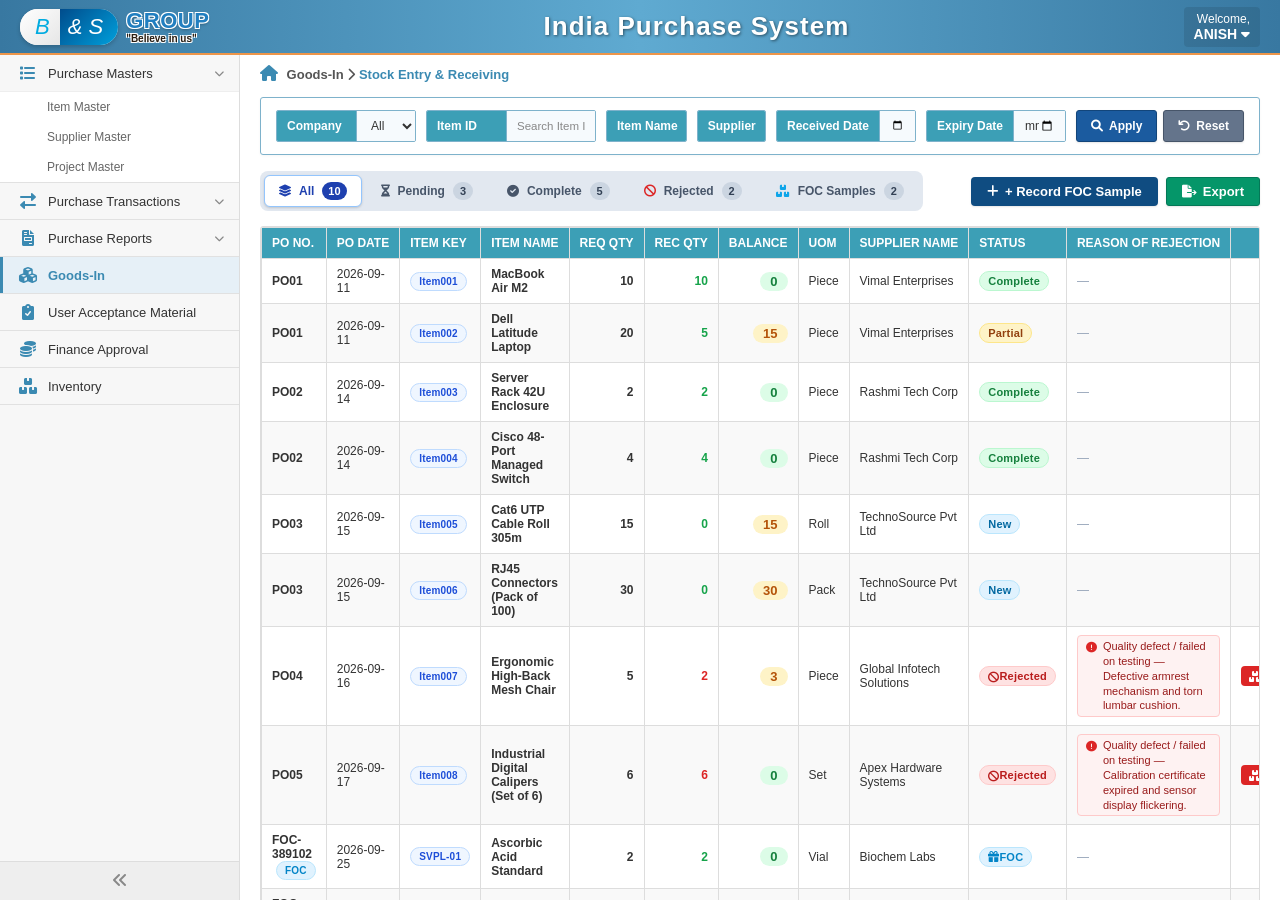
<file: stock_management.html>
<!DOCTYPE html>
<html lang="en">

<head>
    <meta charset="UTF-8">
    <meta name="viewport" content="width=device-width, initial-scale=1.0">
    <title>India Purchase System - Goods-In</title>
    <link rel="stylesheet" href="style.css">
    <link href="https://cdnjs.cloudflare.com/ajax/libs/font-awesome/6.0.0/css/all.min.css" rel="stylesheet">
    <style>
        .filter-grid-goods {
            display: grid;
            grid-template-columns: repeat(4, 1fr) auto;
            gap: 15px;
            align-items: flex-end;
        }

        .batch-entry-form {
            background: #f8fafc;
            border: 1px solid #cbd5e1;
            border-left: 4px solid #0284c7;
            border-radius: 8px;
            padding: 16px;
            margin-top: 18px;
            box-shadow: 0 1px 3px rgba(0, 0, 0, 0.05);
        }

        .batch-form-grid {
            display: grid;
            grid-template-columns: 1.1fr 0.8fr 0.9fr 1.1fr 1fr 1.6fr auto;
            gap: 12px;
            align-items: flex-end;
        }

        .attachment-input-container {
            display: flex;
            align-items: center;
            gap: 4px;
            width: 100%;
        }

        .attachment-input-container input {
            flex: 1 1 auto;
            min-width: 0;
            width: auto !important;
        }

        .batch-form-grid .form-group {
            display: flex !important;
            flex-direction: column !important;
            height: auto !important;
            border: none !important;
            background: transparent !important;
            overflow: visible !important;
            margin: 0 !important;
        }

        .batch-form-grid .form-group label {
            background-color: transparent !important;
            color: #334155 !important;
            padding: 0 !important;
            width: auto !important;
            border-right: none !important;
            font-size: 11px !important;
            font-weight: 700 !important;
            margin-bottom: 5px !important;
            display: block !important;
            text-transform: uppercase !important;
            letter-spacing: 0.3px !important;
            white-space: nowrap !important;
        }

        .batch-form-grid .form-group input,
        .batch-form-grid .form-group select {
            width: 100% !important;
            padding: 7px 10px !important;
            font-size: 12px !important;
            border: 1px solid #cbd5e1 !important;
            border-radius: 4px !important;
            background: #ffffff !important;
            color: #1e293b !important;
            height: 34px !important;
            box-sizing: border-box !important;
            outline: none !important;
        }

        .batch-form-grid .form-group input:focus,
        .batch-form-grid .form-group select:focus {
            border-color: #0284c7 !important;
            box-shadow: 0 0 0 2px rgba(2, 132, 199, 0.2) !important;
        }

        .balance-badge {
            font-size: 13px;
            font-weight: 700;
            padding: 2px 10px;
            border-radius: 12px;
        }

        .balance-badge.zero {
            background: #dcfce7;
            color: #15803d;
        }

        .balance-badge.positive {
            background: #fef3c7;
            color: #b45309;
        }

        #btnAddBatchBtn {
            transition: all 0.15s ease;
        }

        #btnAddBatchBtn:hover {
            filter: brightness(1.1);
        }

        #btnAddBatchBtn:active {
            transform: scale(0.97);
            filter: brightness(0.9);
        }

        /* Integrated Reports Styling */
        .status-tab.tab-reports {
            font-weight: 700;
        }
        .status-tab.tab-reports.active {
            background: #e0f2fe !important;
            color: #0369a1 !important;
            border-bottom: 2px solid #0284c7 !important;
        }
    </style>
</head>

<body>
    <div class="app-container">
        <!-- Header -->
        <header class="header">
            <div class="logo-section">
                <div class="logo-custom">
                    <div class="logo-pill">
                        <div class="pill-left">B</div>
                        <div class="pill-right">&amp; S</div>
                    </div>
                    <div class="logo-text">
                        <div class="logo-group-text">GROUP</div>
                        <div class="logo-tagline-text">"Believe in us"</div>
                    </div>
                </div>
            </div>
            <div class="title-section">
                <h1>India Purchase System</h1>
            </div>
            <div class="user-section">
                <div class="user-info">
                    <span class="welcome-text">Welcome,</span>
                    <span class="username">ANISH <i class="fas fa-caret-down"></i></span>
                </div>
            </div>
        </header>

        <!-- Main Layout -->
        <div class="main-wrapper">
            <!-- Sidebar -->
            <aside class="sidebar">
                <nav class="sidebar-nav">
                    <ul class="nav-list">
                        <li class="nav-item">
                            <a href="#" class="nav-link">
                                <i class="fas fa-list"></i> Purchase Masters <i class="fas fa-chevron-down arrow"></i>
                            </a>
                            <ul class="sub-nav-list">
                                <li><a href="#" class="sub-nav-link">Item Master</a></li>
                                <li><a href="#" class="sub-nav-link">Supplier Master</a></li>
                                <li><a href="index.html" class="sub-nav-link">Project Master</a></li>
                            </ul>
                        </li>
                        <li class="nav-item">
                            <a href="#" class="nav-link">
                                <i class="fas fa-exchange-alt"></i> Purchase Transactions <i
                                    class="fas fa-chevron-down arrow"></i>
                            </a>
                        </li>
                        <li class="nav-item">
                            <a href="#" class="nav-link">
                                <i class="fas fa-file-invoice"></i> Purchase Reports <i
                                    class="fas fa-chevron-down arrow"></i>
                            </a>
                        </li>
                        <li class="nav-item active">
                            <a href="stock_management.html" class="nav-link active">
                                <i class="fas fa-cubes"></i> Goods-In
                            </a>
                        </li>
                        <li class="nav-item">
                            <a href="acceptance_material.html" class="nav-link">
                                <i class="fas fa-clipboard-check"></i> User Acceptance Material
                            </a>
                        </li>
                        <li class="nav-item">
                            <a href="finance_management.html" class="nav-link">
                                <i class="fas fa-coins"></i> Finance Approval
                            </a>
                        </li>
                        <li class="nav-item">
                            <a href="inventory_management.html" class="nav-link">
                                <i class="fas fa-boxes"></i> Inventory
                            </a>
                        </li>
                    </ul>
                </nav>
                <div class="sidebar-collapse">
                    <i class="fas fa-angle-double-left"></i>
                </div>
            </aside>

            <!-- Content Area -->
            <main class="content">
                <div class="breadcrumb">
                    <i class="fas fa-home"></i> Goods-In <i class="fas fa-chevron-right"></i>
                    <span class="current">Stock Entry &amp; Receiving</span>
                </div>

                <!-- Filters Section -->
                <div class="filter-card" id="goodsInFilterSection">
                    <div class="filter-grid" style="display: grid; grid-template-columns: 140px 170px 1.4fr 1.2fr 140px 140px auto; gap: 10px; align-items: flex-end;">
                        <div class="form-group" style="margin: 0;">
                            <label for="filterCompany">Company</label>
                            <select id="filterCompany" class="form-control" onchange="applyGoodsInFilters()">
                                <option value="All">All</option>
                                <option value="GRPL">GRPL</option>
                                <option value="BLPL">BLPL</option>
                                <option value="GHPL">GHPL</option>
                                <option value="LSPL">LSPL</option>
                            </select>
                        </div>
                        <div class="form-group" style="margin: 0;">
                            <label for="filterPoNo">Item ID</label>
                            <input type="text" id="filterPoNo" placeholder="Search Item ID..." oninput="applyGoodsInFilters()">
                        </div>
                        <div class="form-group" style="margin: 0;">
                            <label for="filterItemName">Item Name</label>
                            <input type="text" id="filterItemName" placeholder="Search Item (e.g. MacBook)..." oninput="applyGoodsInFilters()">
                        </div>
                        <div class="form-group" style="margin: 0;">
                            <label for="filterSupplier">Supplier</label>
                            <input type="text" id="filterSupplier" placeholder="Search Supplier..." oninput="applyGoodsInFilters()">
                        </div>
                        <div class="form-group" style="margin: 0;">
                            <label for="filterRecDate">Received Date</label>
                            <input type="date" id="filterRecDate" onchange="applyGoodsInFilters()">
                        </div>
                        <div class="form-group" style="margin: 0;">
                            <label for="filterExpiryDate">Expiry Date</label>
                            <input type="date" id="filterExpiryDate" onchange="applyGoodsInFilters()">
                        </div>
                        <div class="filter-actions" style="margin: 0; display: flex; gap: 6px;">
                            <button type="button" class="btn btn-primary" onclick="applyGoodsInFilters()"><i
                                    class="fas fa-search"></i> Apply</button>
                            <button type="button" class="btn btn-secondary" onclick="clearGoodsInFilters()"><i
                                    class="fas fa-undo"></i> Reset</button>
                        </div>
                    </div>
                </div>

                <!-- Status Tabs & Export Bar -->
                <div class="status-tabs-container">
                    <div class="status-tabs-group" role="tablist">
                        <button type="button" class="status-tab tab-all active" data-status="All"
                            onclick="switchGoodsInTab('All')">
                            <i class="fas fa-layer-group"></i> All <span class="tab-badge" id="badgeAll">0</span>
                        </button>
                        <button type="button" class="status-tab tab-new" data-status="New"
                            onclick="switchGoodsInTab('New')">
                            <i class="fas fa-hourglass-half"></i> Pending <span class="tab-badge" id="badgeNew">0</span>
                        </button>
                        <button type="button" class="status-tab tab-complete" data-status="Full"
                            onclick="switchGoodsInTab('Full')">
                            <i class="fas fa-check-circle"></i> Complete <span class="tab-badge"
                                id="badgeComplete">0</span>
                        </button>
                        <button type="button" class="status-tab tab-rejected" data-status="Rejected"
                            onclick="switchGoodsInTab('Rejected')">
                            <i class="fas fa-ban" style="color: #dc2626;"></i> Rejected <span class="tab-badge"
                                id="badgeRejected">0</span>
                        </button>
                        <button type="button" class="status-tab tab-foc" data-status="FOC"
                            onclick="switchGoodsInTab('FOC')">
                            <i class="fas fa-boxes"></i> FOC Samples <span class="tab-badge"
                                id="badgeFOC">0</span>
                        </button>
                    </div>
                    <div style="display: flex; gap: 8px;" id="goodsInExportBar">
                        <button class="btn" id="btnRecordFocSample" style="background: #0f4c81; color: #fff; font-weight: 600; padding: 7px 16px; border-radius: 4px; cursor: pointer; display: inline-flex; align-items: center; gap: 6px; border: none; font-size: 13px;" onclick="openRecordFocModal()">
                            <i class="fas fa-plus"></i> + Record FOC Sample
                        </button>
                        <button class="btn btn-export" onclick="exportGoodsInData()"><i class="fas fa-file-export"></i>
                            Export</button>
                    </div>
                </div>

                <!-- Main Line Item Table -->
                <div class="table-container" id="goodsInTableSection">
                    <table class="data-table" id="goodsInTable">
                        <thead>
                            <tr>
                                <th>PO NO.</th>
                                <th>PO DATE</th>
                                <th>ITEM KEY</th>
                                <th>ITEM NAME</th>
                                <th style="text-align: right;">REQ QTY</th>
                                <th style="text-align: right;">REC QTY</th>
                                <th style="text-align: right;">BALANCE</th>
                                <th>UOM</th>
                                <th>SUPPLIER NAME</th>
                                <th>STATUS</th>
                                <th id="colHeaderRejection">REASON OF REJECTION</th>
                                <th style="text-align: center;">ACTION</th>
                            </tr>
                        </thead>
                        <tbody id="goodsInTableBody">
                            <!-- Populated dynamically -->
                        </tbody>
                    </table>
                </div>

                <!-- Dedicated FOC Samples Table View (Exact view matching user screenshot) -->
                <div class="table-container" id="focSamplesTableSection" style="display: none;">
                    <table class="data-table" id="focSamplesTable">
                        <thead>
                            <tr>
                                <th>FOC ENTRY NO.</th>
                                <th>PO NUMBER</th>
                                <th>ENTRY DATE</th>
                                <th>SUPPLIER</th>
                                <th>PRODUCT NAME</th>
                                <th>RECEIVED DATE</th>
                                <th style="text-align: right;">QTY</th>
                                <th>UOM</th>
                                <th>BATCH NO.</th>
                                <th>MFG DATE</th>
                                <th>EXPIRY DATE</th>
                                <th style="text-align: center;">PURPOSE</th>
                                <th style="text-align: center;">ACTION</th>
                            </tr>
                        </thead>
                        <tbody id="focSamplesTableBody">
                            <!-- Populated dynamically -->
                        </tbody>
                    </table>
                </div>

                <!-- Pagination Bar -->
                <div class="pagination-bar" id="goodsInPaginationBar"
                    style="display: flex; justify-content: space-between; align-items: center; margin-top: 10px; font-size: 12px; color: #64748b;">
                    <div id="goodsInPaginationInfo">Showing 1 to 0 of 0 records</div>
                    <div class="pagination-controls" id="goodsInPaginationControls"></div>
                </div>
            </main>
        </div>
    </div>

    <!-- ========================================================= -->
    <!-- ACCEPT CLICK MODAL: PO Summary + Item Summary + Batches   -->
    <!-- ========================================================= -->
    <div class="modal-overlay" id="acceptModal">
        <div class="modal-box">
            <div class="modal-header">
                <h3><i class="fas fa-box-open"></i> Goods Receive &amp; Batch Entry — <span
                        id="modalHeaderPoItem"></span></h3>
                <button class="modal-close-btn" onclick="closeAcceptModal()">&times;</button>
            </div>
            <div class="modal-body">
                <!-- 1. PO Summary -->
                <div class="summary-card">
                    <div class="summary-card-title"><i class="fas fa-file-invoice"></i> Purchase Order Summary</div>
                    <div class="summary-grid-5">
                        <div class="summary-item">
                            <span class="label">PO Number</span>
                            <span class="value highlight" id="sumPoNo">-</span>
                        </div>
                        <div class="summary-item">
                            <span class="label">PO Date</span>
                            <span class="value" id="sumPoDate">-</span>
                        </div>
                        <div class="summary-item">
                            <span class="label">Requested By</span>
                            <span class="value" id="sumRequestedBy">-</span>
                        </div>
                        <div class="summary-item">
                            <span class="label">Supplier Name</span>
                            <span class="value" id="sumSupplierName">-</span>
                        </div>
                        <div class="summary-item">
                            <span class="label">Total PO Cost</span>
                            <span class="value" id="sumTotalCost">-</span>
                        </div>
                    </div>
                </div>

                <!-- 2. Item Summary -->
                <div class="summary-card" style="background: #ffffff; border-color: #cbd5e1;">
                    <div class="summary-card-title" style="color: #0369a1;"><i class="fas fa-box"></i> Selected Line
                        Item Summary</div>
                    <div class="summary-grid-5">
                        <div class="summary-item">
                            <span class="label">Item Name</span>
                            <span class="value" id="sumItemName">-</span>
                        </div>
                        <div class="summary-item">
                            <span class="label">Required Qty</span>
                            <span class="value" id="sumReqQty">-</span>
                        </div>
                        <div class="summary-item">
                            <span class="label">Received Qty</span>
                            <span class="value success" id="sumRecQty">-</span>
                        </div>
                        <div class="summary-item">
                            <span class="label">UOM</span>
                            <span class="value" id="sumUom">-</span>
                        </div>
                        <div class="summary-item">
                            <span class="label">Balance Qty</span>
                            <span class="value alert" id="sumBalance">-</span>
                        </div>
                    </div>
                </div>

                <!-- 3. Batch Information Table -->
                <div class="summary-card" style="background: #ffffff; padding: 12px; margin-bottom: 0;">
                    <div class="summary-card-title" style="color: #0f172a; margin-bottom: 8px;">
                        <i class="fas fa-cubes"></i> Batch Information (Goods Receipts)
                    </div>

                    <div class="table-container" style="margin: 0;">
                        <table class="data-table" id="batchTable">
                            <thead>
                                <tr>
                                    <th>RCVD DATE</th>
                                    <th style="text-align: right;">RCVD QTY</th>
                                    <th>BATCH NO</th>
                                    <th>EXPIRY DATE</th>
                                    <th>INVOICE NO</th>
                                    <th>ATTACHMENT</th>
                                    <th style="text-align: center;">ACTION</th>
                                </tr>
                            </thead>
                            <tbody id="batchTableBody">
                                <!-- Populated dynamically -->
                            </tbody>
                        </table>
                    </div>

                    <!-- 4. Add Batch Entry Row (Directly matches BA Vimal's Wireframe) -->
                    <div class="batch-entry-form" id="addBatchContainer">
                        <div id="itemRejectedNotice"
                            style="display: none; background: #fef2f2; border: 1px solid #fca5a5; border-radius: 6px; padding: 10px 14px; color: #991b1b; font-size: 12px; font-weight: 600; margin-bottom: 12px; align-items: center; gap: 8px;">
                            <i class="fas fa-exclamation-triangle" style="color: #dc2626; font-size: 16px;"></i>
                            <span><strong>Material Rejected in User Acceptance:</strong> <span
                                    id="itemRejectedRemarks"></span></span>
                        </div>
                        <div id="batchCompleteNotice"
                            style="display: none; background: #f0fdf4; border: 1px solid #86efac; border-radius: 6px; padding: 10px 14px; color: #166534; font-size: 12px; font-weight: 600; margin-bottom: 12px; align-items: center; gap: 8px;">
                            <i class="fas fa-check-circle" style="color: #16a34a; font-size: 15px;"></i> All requested
                            quantities have been fully received for this line item (Balance: 0).
                        </div>
                        <h5
                            style="font-size: 12px; font-weight: 700; color: #1e40af; margin-bottom: 10px; display: flex; align-items: center; gap: 6px;">
                            <i class="fas fa-plus-circle"></i> Add Batch Receipt
                        </h5>
                        <div class="batch-form-grid">
                            <div class="form-group">
                                <label>Rcvd Date</label>
                                <input type="date" id="newBatchDate">
                            </div>
                            <div class="form-group">
                                <label>Rcvd Qty</label>
                                <input type="number" id="newBatchQty" min="1" placeholder="Qty">
                            </div>
                            <div class="form-group">
                                <label>Batch No</label>
                                <input type="text" id="newBatchNo" placeholder="e.g. B001">
                            </div>
                            <div class="form-group">
                                <label>Expiry Date</label>
                                <input type="date" id="newBatchExpiry">
                            </div>
                            <div class="form-group">
                                <label>Invoice No</label>
                                <input type="text" id="newBatchInvoice" placeholder="e.g. Inv001">
                            </div>
                            <div class="form-group">
                                <label>Attachment</label>
                                <div class="attachment-input-container">
                                    <input type="file" id="batchFileInput" accept=".pdf,.png,.jpg,.jpeg,.doc,.docx"
                                        style="display: none;" onchange="onBatchFileSelected(this)">
                                    <input type="text" id="newBatchAttachment" placeholder="invoice.pdf">
                                    <button type="button" class="btn-browse-file"
                                        onclick="document.getElementById('batchFileInput').click()"
                                        title="Browse Invoice File">
                                        <i class="fas fa-paperclip"></i> Browse
                                    </button>
                                </div>
                            </div>
                            <div class="batch-action-col"
                                style="display: flex; flex-direction: column; justify-content: flex-end; min-width: 100px;">
                                <label
                                    style="font-size: 11px; font-weight: 700; color: #475569; margin-bottom: 5px; text-transform: uppercase; letter-spacing: 0.3px; display: block; height: auto; pointer-events: none;">Action</label>
                                <div style="display: flex; gap: 6px; width: 100%; height: 34px;">
                                    <button type="button" id="btnAddBatchBtn" class="btn btn-primary"
                                        onclick="handleAddOrUpdateBatch()"
                                        style="white-space: nowrap; height: 34px; padding: 0 16px; font-weight: 700; display: inline-flex; align-items: center; justify-content: center; gap: 6px; width: 100%; cursor: pointer; position: relative; z-index: 10;">
                                        <i class="fas fa-plus-circle" id="btnAddBatchIcon"
                                            style="pointer-events: none;"></i> <span id="btnAddBatchText"
                                            style="pointer-events: none;">Add</span>
                                    </button>
                                    <button type="button" id="btnCancelBatchEdit" class="btn btn-secondary"
                                        onclick="cancelBatchEdit()"
                                        style="display: none; white-space: nowrap; height: 34px; padding: 0 12px; font-weight: 600; align-items: center; justify-content: center; gap: 4px; cursor: pointer; position: relative; z-index: 10;">
                                        <i class="fas fa-times" style="pointer-events: none;"></i> Cancel
                                    </button>
                                </div>
                            </div>
                        </div>
                    </div>
                </div>
            </div>
            <div class="modal-footer">
                <button type="button" class="btn btn-secondary" onclick="closeAcceptModal()">Close</button>
            </div>
        </div>
    </div>

    <!-- RECORD FOC SAMPLE / MANUAL ENTRY MODAL (Exact design matching user specification) -->
    <div class="modal-overlay" id="focManualModal">
        <div class="modal-box" style="max-width: 820px; border-radius: 8px; overflow: hidden; box-shadow: 0 20px 25px -5px rgba(0, 0, 0, 0.25);">
            <div class="modal-header" style="background: linear-gradient(135deg, #2b82b5, #3598dc); color: #fff; padding: 14px 20px; display: flex; justify-content: space-between; align-items: center;">
                <h3 style="margin: 0; font-size: 16px; font-weight: 600; color: #fff; display: flex; align-items: center; gap: 8px;">
                    <i class="fas fa-gift"></i> Record FOC Sample
                </h3>
                <button class="modal-close-btn" style="color: #fff; opacity: 0.9; font-size: 20px; background: none; border: none; cursor: pointer;" onclick="closeFocManualModal()">&times;</button>
            </div>
            <div class="modal-body" style="padding: 22px 24px; background: #fff;">
                <form id="focManualForm" onsubmit="submitFocManualEntry(event)">
                    <!-- Row 1: PO Number, Supplier, Received By -->
                    <div style="display: grid; grid-template-columns: repeat(3, 1fr); gap: 16px; margin-bottom: 14px;">
                        <div>
                            <label style="display: block; font-size: 12px; font-weight: 500; color: #334155; margin-bottom: 6px;">PO Number</label>
                            <input type="text" id="focPoNumber" class="form-control" style="width: 100%; height: 36px; font-size: 12px; border: 1px solid #cbd5e1; border-radius: 4px; padding: 6px 10px;" placeholder="PO Number (Optional)">
                        </div>
                        <div>
                            <label style="display: block; font-size: 12px; font-weight: 500; color: #334155; margin-bottom: 6px;">Supplier</label>
                            <input type="text" id="focSupplierName" class="form-control" style="width: 100%; height: 36px; font-size: 12px; border: 1px solid #cbd5e1; border-radius: 4px; padding: 6px 10px;" placeholder="Supplier Name" list="focSupplierList" required>
                            <datalist id="focSupplierList">
                                <option value="Biochem Labs">
                                <option value="Apex Hardware Systems">
                                <option value="Vimal Enterprises">
                                <option value="Rashmi Tech Corp">
                                <option value="Tech Distributors">
                                <option value="Omron Industrial">
                            </datalist>
                        </div>
                        <div>
                            <label style="display: block; font-size: 12px; font-weight: 500; color: #334155; margin-bottom: 6px;">Received By</label>
                            <input type="text" id="focReceivedBy" class="form-control" style="width: 100%; height: 36px; font-size: 12px; border: 1px solid #cbd5e1; border-radius: 4px; padding: 6px 10px;" placeholder="Receiver Name" value="ANISH">
                        </div>
                    </div>

                    <!-- Row 2: Product Code, Product Name, Quantity -->
                    <div style="display: grid; grid-template-columns: repeat(3, 1fr); gap: 16px; margin-bottom: 14px;">
                        <div>
                            <label style="display: block; font-size: 12px; font-weight: 500; color: #334155; margin-bottom: 6px;">Product Code</label>
                            <input type="text" id="focItemKey" class="form-control" style="width: 100%; height: 36px; font-size: 12px; border: 1px solid #cbd5e1; border-radius: 4px; padding: 6px 10px;" placeholder="Code">
                        </div>
                        <div>
                            <label style="display: block; font-size: 12px; font-weight: 500; color: #334155; margin-bottom: 6px;">Product Name</label>
                            <input type="text" id="focItemName" class="form-control" style="width: 100%; height: 36px; font-size: 12px; border: 1px solid #cbd5e1; border-radius: 4px; padding: 6px 10px;" placeholder="Name" required>
                        </div>
                        <div>
                            <label style="display: block; font-size: 12px; font-weight: 500; color: #334155; margin-bottom: 6px;">Quantity</label>
                            <input type="number" id="focRecQty" class="form-control" style="width: 100%; height: 36px; font-size: 12px; border: 1px solid #cbd5e1; border-radius: 4px; padding: 6px 10px;" min="1" value="1" required>
                        </div>
                    </div>

                    <!-- Row 3: UOM, Batch/Lot Number, Entry Date -->
                    <div style="display: grid; grid-template-columns: repeat(3, 1fr); gap: 16px; margin-bottom: 14px;">
                        <div>
                            <label style="display: block; font-size: 12px; font-weight: 500; color: #334155; margin-bottom: 6px;">UOM</label>
                            <input type="text" id="focUom" class="form-control" style="width: 100%; height: 36px; font-size: 12px; border: 1px solid #cbd5e1; border-radius: 4px; padding: 6px 10px;" placeholder="e.g. Piece, Vial" list="focUomList" value="Piece">
                            <datalist id="focUomList">
                                <option value="Piece">
                                <option value="Vial">
                                <option value="Box">
                                <option value="Set">
                                <option value="Kg">
                                <option value="Ltr">
                                <option value="Pack">
                                <option value="Bottle">
                            </datalist>
                        </div>
                        <div>
                            <label style="display: block; font-size: 12px; font-weight: 500; color: #334155; margin-bottom: 6px;">Batch/Lot Number</label>
                            <input type="text" id="focBatchNo" class="form-control" style="width: 100%; height: 36px; font-size: 12px; border: 1px solid #cbd5e1; border-radius: 4px; padding: 6px 10px;" placeholder="Batch No" required>
                        </div>
                        <div>
                            <label style="display: block; font-size: 12px; font-weight: 500; color: #334155; margin-bottom: 6px;">Entry Date</label>
                            <input type="date" id="focEntryDate" class="form-control" style="width: 100%; height: 36px; font-size: 12px; border: 1px solid #cbd5e1; border-radius: 4px; padding: 6px 10px;">
                        </div>
                    </div>

                    <!-- Row 4: Manufacturing Date, Expiry Date, Storage Location -->
                    <div style="display: grid; grid-template-columns: repeat(3, 1fr); gap: 16px; margin-bottom: 14px;">
                        <div>
                            <label style="display: block; font-size: 12px; font-weight: 500; color: #334155; margin-bottom: 6px;">Manufacturing Date</label>
                            <input type="date" id="focMfgDate" class="form-control" style="width: 100%; height: 36px; font-size: 12px; border: 1px solid #cbd5e1; border-radius: 4px; padding: 6px 10px;" placeholder="dd/mm/yyyy">
                        </div>
                        <div>
                            <label style="display: block; font-size: 12px; font-weight: 500; color: #334155; margin-bottom: 6px;">Expiry Date</label>
                            <input type="date" id="focExpiryDate" class="form-control" style="width: 100%; height: 36px; font-size: 12px; border: 1px solid #cbd5e1; border-radius: 4px; padding: 6px 10px;" placeholder="dd/mm/yyyy">
                        </div>
                        <div>
                            <label style="display: block; font-size: 12px; font-weight: 500; color: #334155; margin-bottom: 6px;">Storage Location</label>
                            <input type="text" id="focLocation" class="form-control" style="width: 100%; height: 36px; font-size: 12px; border: 1px solid #cbd5e1; border-radius: 4px; padding: 6px 10px;" placeholder="Location" list="focLocationList">
                            <datalist id="focLocationList">
                                <option value="QA Lab Storage - Rack 1">
                                <option value="R&D Store - Bay 3">
                                <option value="General Store - Shelf 4">
                                <option value="IT Store - Rack A-01">
                                <option value="Main Warehouse - Section C">
                            </datalist>
                        </div>
                    </div>

                    <!-- Row 5: Sample Purpose -->
                    <div style="display: grid; grid-template-columns: repeat(3, 1fr); gap: 16px; margin-bottom: 14px;">
                        <div>
                            <label style="display: block; font-size: 12px; font-weight: 500; color: #334155; margin-bottom: 6px;">Sample Purpose</label>
                            <select id="focPurpose" class="form-control" style="width: 100%; height: 36px; font-size: 12px; border: 1px solid #cbd5e1; border-radius: 4px; padding: 6px 10px;">
                                <option value="Evaluation" selected>Evaluation</option>
                                <option value="Testing">Testing</option>
                                <option value="R&D">R&D</option>
                                <option value="Demo">Demo</option>
                                <option value="Trial">Trial</option>
                                <option value="Quality Control">Quality Control</option>
                            </select>
                        </div>
                    </div>

                    <!-- Row 6: Reason for Sample -->
                    <div style="margin-bottom: 14px;">
                        <label style="display: block; font-size: 12px; font-weight: 500; color: #334155; margin-bottom: 6px;">Reason for Sample</label>
                        <textarea id="focRemarks" class="form-control" rows="2" style="width: 100%; font-size: 12px; border: 1px solid #cbd5e1; border-radius: 4px; padding: 8px 10px; resize: vertical;" placeholder="Provide detailed reason..."></textarea>
                    </div>

                    <!-- Row 7: PO Attachment, Invoice/Challan Attachment -->
                    <div style="display: grid; grid-template-columns: repeat(2, 1fr); gap: 16px; margin-bottom: 20px;">
                        <div>
                            <label style="display: block; font-size: 12px; font-weight: 500; color: #334155; margin-bottom: 6px;">PO Attachment</label>
                            <input type="file" id="focPoAttachment" class="form-control" style="width: 100%; height: 36px; font-size: 12px; border: 1px solid #cbd5e1; border-radius: 4px; padding: 5px 8px; background: #fff;">
                        </div>
                        <div>
                            <label style="display: block; font-size: 12px; font-weight: 500; color: #334155; margin-bottom: 6px;">Invoice/Challan Attachment</label>
                            <input type="file" id="focInvoiceAttachment" class="form-control" style="width: 100%; height: 36px; font-size: 12px; border: 1px solid #cbd5e1; border-radius: 4px; padding: 5px 8px; background: #fff;">
                        </div>
                    </div>

                    <!-- Footer: Save FOC Entry, Cancel (order matching user design) -->
                    <div style="display: flex; justify-content: flex-end; gap: 10px; padding-top: 8px;">
                        <button type="submit" class="btn" style="background: #1f6497; color: #fff; font-weight: 600; font-size: 13px; border: none; padding: 8px 22px; border-radius: 4px; cursor: pointer;">
                            Save FOC Entry
                        </button>
                        <button type="button" class="btn" onclick="closeFocManualModal()" style="background: #475569; color: #fff; font-weight: 600; font-size: 13px; border: none; padding: 8px 22px; border-radius: 4px; cursor: pointer;">
                            Cancel
                        </button>
                    </div>
                </form>
            </div>
        </div>
    </div>

    <!-- VIEW FOC DETAILS MODAL -->
    <div class="modal-overlay" id="focViewModal">
        <div class="modal-box" style="max-width: 680px;">
            <div class="modal-header" style="background: #0f4c81; color: #fff;">
                <div style="display: flex; align-items: center; gap: 10px;">
                    <div style="background: rgba(255, 255, 255, 0.2); width: 34px; height: 34px; border-radius: 6px; display: flex; align-items: center; justify-content: center; font-size: 16px;">
                        <i class="fas fa-eye"></i>
                    </div>
                    <div>
                        <h3 style="margin: 0; font-size: 16px; font-weight: 700; color: #fff;">FOC Sample Details</h3>
                        <p style="margin: 2px 0 0 0; font-size: 11px; color: #e2e8f0;">Goods-In Free of Charge Record Summary</p>
                    </div>
                </div>
                <button class="modal-close-btn" style="color: #fff;" onclick="closeFocViewModal()">&times;</button>
            </div>
            <div class="modal-body" style="padding: 20px 24px;">
                <div style="display: grid; grid-template-columns: repeat(2, 1fr); gap: 12px; background: #f8fafc; border: 1px solid #e2e8f0; border-radius: 6px; padding: 16px; margin-bottom: 16px;">
                    <div><span style="font-size: 11px; color: #64748b; font-weight: 600;">FOC ENTRY NO.:</span> <div style="font-size: 14px; font-weight: 800; color: #0f4c81;" id="viewFocEntryNo">-</div></div>
                    <div><span style="font-size: 11px; color: #64748b; font-weight: 600;">PO NUMBER:</span> <div style="font-size: 13px; font-weight: 700; color: #334155;" id="viewFocPoNumber">-</div></div>
                    <div><span style="font-size: 11px; color: #64748b; font-weight: 600;">ENTRY DATE:</span> <div style="font-size: 13px; font-weight: 600; color: #1e293b;" id="viewFocEntryDate">-</div></div>
                    <div><span style="font-size: 11px; color: #64748b; font-weight: 600;">RECEIVED DATE:</span> <div style="font-size: 13px; font-weight: 600; color: #1e293b;" id="viewFocRecDate">-</div></div>
                    <div><span style="font-size: 11px; color: #64748b; font-weight: 600;">SUPPLIER:</span> <div style="font-size: 13px; font-weight: 700; color: #1e293b;" id="viewFocSupplier">-</div></div>
                    <div><span style="font-size: 11px; color: #64748b; font-weight: 600;">COMPANY:</span> <div style="font-size: 13px; font-weight: 700; color: #1e293b;" id="viewFocCompany">-</div></div>
                </div>

                <div style="background: #ffffff; border: 1px solid #e2e8f0; border-radius: 6px; padding: 16px; margin-bottom: 16px;">
                    <h5 style="margin: 0 0 10px 0; font-size: 12px; font-weight: 700; color: #0f4c81; text-transform: uppercase;">Material Information</h5>
                    <div style="display: grid; grid-template-columns: repeat(2, 1fr); gap: 12px;">
                        <div><span style="font-size: 11px; color: #64748b; font-weight: 600;">PRODUCT NAME:</span> <div style="font-size: 13px; font-weight: 700; color: #0f172a;" id="viewFocItemName">-</div></div>
                        <div><span style="font-size: 11px; color: #64748b; font-weight: 600;">ITEM CODE:</span> <div style="font-size: 13px; font-weight: 700; color: #475569;" id="viewFocItemCode">-</div></div>
                        <div><span style="font-size: 11px; color: #64748b; font-weight: 600;">RECEIVED QTY:</span> <div style="font-size: 13px; font-weight: 800; color: #0f172a;" id="viewFocQtyUom">-</div></div>
                        <div><span style="font-size: 11px; color: #64748b; font-weight: 600;">BATCH NO.:</span> <div style="font-size: 13px; font-weight: 700; color: #0f4c81;" id="viewFocBatchNo">-</div></div>
                        <div><span style="font-size: 11px; color: #64748b; font-weight: 600;">MFG DATE:</span> <div style="font-size: 13px; font-weight: 600; color: #334155;" id="viewFocMfgDate">-</div></div>
                        <div><span style="font-size: 11px; color: #64748b; font-weight: 600;">EXPIRY DATE:</span> <div style="font-size: 13px; font-weight: 600; color: #334155;" id="viewFocExpiryDate">-</div></div>
                        <div><span style="font-size: 11px; color: #64748b; font-weight: 600;">PURPOSE:</span> <div style="margin-top: 2px;"><span class="badge-foc-purpose" id="viewFocPurpose">-</span></div></div>
                        <div><span style="font-size: 11px; color: #64748b; font-weight: 600;">STORAGE LOCATION:</span> <div style="font-size: 13px; font-weight: 600; color: #334155;" id="viewFocLocation">-</div></div>
                        <div><span style="font-size: 11px; color: #64748b; font-weight: 600;">INVENTORY STATUS:</span> <div style="font-size: 13px; font-weight: 700; color: #16a34a;"><i class="fas fa-check-circle"></i> Synced in Inventory &gt; FOC Tab</div></div>
                        <div><span style="font-size: 11px; color: #64748b; font-weight: 600;">VALUATION:</span> <div style="font-size: 13px; font-weight: 700; color: #0284c7;">₹ 0.00 (Free Of Charge)</div></div>
                    </div>
                </div>

                <div style="display: flex; justify-content: flex-end; gap: 8px;">
                    <button type="button" class="btn btn-secondary" onclick="closeFocViewModal()">Close</button>
                </div>
            </div>
        </div>
    </div>

    <!-- PRINT FOC SAMPLE SLIP MODAL -->
    <div class="modal-overlay" id="focPrintSlipModal">
        <div class="modal-box" style="max-width: 650px;">
            <div class="modal-header" style="background: #8b5cf6; color: #fff;">
                <div style="display: flex; align-items: center; gap: 10px;">
                    <div style="background: rgba(255, 255, 255, 0.2); width: 34px; height: 34px; border-radius: 6px; display: flex; align-items: center; justify-content: center; font-size: 16px;">
                        <i class="fas fa-file-alt"></i>
                    </div>
                    <div>
                        <h3 style="margin: 0; font-size: 16px; font-weight: 700; color: #fff;">FOC Sample Receipt Slip</h3>
                        <p style="margin: 2px 0 0 0; font-size: 11px; color: #f3e8ff;">Warehouse Inward Verification Slip</p>
                    </div>
                </div>
                <button class="modal-close-btn" style="color: #fff;" onclick="closeFocPrintSlipModal()">&times;</button>
            </div>
            <div class="modal-body" style="padding: 24px;">
                <div id="printableFocSlipArea" style="border: 2px dashed #cbd5e1; border-radius: 8px; padding: 20px; background: #ffffff;">
                    <div style="display: flex; justify-content: space-between; align-items: flex-start; border-bottom: 2px solid #0f4c81; padding-bottom: 12px; margin-bottom: 16px;">
                        <div>
                            <div style="font-size: 16px; font-weight: 900; color: #0f4c81; letter-spacing: 0.5px;">B &amp; S GROUP</div>
                            <div style="font-size: 12px; font-weight: 700; color: #475569;">India Purchase System &bull; Goods-In Receiving</div>
                        </div>
                        <div style="text-align: right;">
                            <span class="badge" style="background: #e0f2fe; color: #0369a1; font-weight: 800; padding: 4px 10px; border-radius: 4px; font-size: 12px;">FOC SAMPLE SLIP</span>
                            <div style="font-size: 11px; color: #64748b; margin-top: 4px;" id="printFocSlipNo">SLIP-FOC-000000</div>
                        </div>
                    </div>

                    <table style="width: 100%; border-collapse: collapse; font-size: 12px; margin-bottom: 16px;">
                        <tbody>
                            <tr style="border-bottom: 1px solid #f1f5f9;">
                                <td style="padding: 6px 0; color: #64748b; width: 35%;">FOC Entry No:</td>
                                <td style="padding: 6px 0; font-weight: 800; color: #0f172a;" id="printFocEntryNo">-</td>
                            </tr>
                            <tr style="border-bottom: 1px solid #f1f5f9;">
                                <td style="padding: 6px 0; color: #64748b;">PO Number:</td>
                                <td style="padding: 6px 0; font-weight: 700; color: #334155;" id="printFocPoNumber">-</td>
                            </tr>
                            <tr style="border-bottom: 1px solid #f1f5f9;">
                                <td style="padding: 6px 0; color: #64748b;">Receipt Date:</td>
                                <td style="padding: 6px 0; font-weight: 600; color: #1e293b;" id="printFocEntryDate">-</td>
                            </tr>
                            <tr style="border-bottom: 1px solid #f1f5f9;">
                                <td style="padding: 6px 0; color: #64748b;">Supplier / Vendor:</td>
                                <td style="padding: 6px 0; font-weight: 700; color: #1e293b;" id="printFocSupplier">-</td>
                            </tr>
                            <tr style="border-bottom: 1px solid #f1f5f9;">
                                <td style="padding: 6px 0; color: #64748b;">Product &amp; Code:</td>
                                <td style="padding: 6px 0; font-weight: 700; color: #0f4c81;" id="printFocItemName">-</td>
                            </tr>
                            <tr style="border-bottom: 1px solid #f1f5f9;">
                                <td style="padding: 6px 0; color: #64748b;">Quantity Received:</td>
                                <td style="padding: 6px 0; font-weight: 800; color: #0f172a;" id="printFocQtyUom">-</td>
                            </tr>
                            <tr style="border-bottom: 1px solid #f1f5f9;">
                                <td style="padding: 6px 0; color: #64748b;">Batch / Lot No:</td>
                                <td style="padding: 6px 0; font-weight: 700; color: #334155;" id="printFocBatchNo">-</td>
                            </tr>
                            <tr style="border-bottom: 1px solid #f1f5f9;">
                                <td style="padding: 6px 0; color: #64748b;">Mfg / Expiry Date:</td>
                                <td style="padding: 6px 0; color: #334155;"><span id="printFocMfgDate">-</span> &bull; <span id="printFocExpiryDate">-</span></td>
                            </tr>
                            <tr style="border-bottom: 1px solid #f1f5f9;">
                                <td style="padding: 6px 0; color: #64748b;">Sample Purpose:</td>
                                <td style="padding: 6px 0; font-weight: 700; color: #0369a1;" id="printFocPurpose">-</td>
                            </tr>
                            <tr>
                                <td style="padding: 6px 0; color: #64748b;">Storage Location:</td>
                                <td style="padding: 6px 0; font-weight: 600; color: #334155;" id="printFocLocation">-</td>
                            </tr>
                        </tbody>
                    </table>

                    <div style="display: flex; justify-content: space-between; margin-top: 30px; padding-top: 10px; border-top: 1px solid #e2e8f0; font-size: 11px; color: #64748b; text-align: center;">
                        <div>
                            <div style="height: 35px;"></div>
                            <div style="border-top: 1px solid #94a3b8; width: 120px; padding-top: 4px; font-weight: 600;">Store Keeper</div>
                        </div>
                        <div>
                            <div style="height: 35px;"></div>
                            <div style="border-top: 1px solid #94a3b8; width: 120px; padding-top: 4px; font-weight: 600;">QA Inspector</div>
                        </div>
                        <div>
                            <div style="height: 35px;"></div>
                            <div style="border-top: 1px solid #94a3b8; width: 120px; padding-top: 4px; font-weight: 600;">Authorized Signatory</div>
                        </div>
                    </div>
                </div>

                <div style="display: flex; justify-content: flex-end; gap: 8px; margin-top: 16px;">
                    <button type="button" class="btn btn-secondary" onclick="closeFocPrintSlipModal()">Close</button>
                    <button type="button" class="btn" style="background: #8b5cf6; color: #fff; font-weight: 700; border: none; padding: 7px 16px; border-radius: 4px;" onclick="triggerPrintFocSlip()">
                        <i class="fas fa-print"></i> Print Slip
                    </button>
                </div>
            </div>
        </div>
    </div>

    <!-- Invoice Preview & Download Modal -->
    <div class="invoice-modal" id="invoicePreviewModal" onclick="handleInvoiceModalOverlayClick(event)">
        <div class="invoice-modal-content" onclick="event.stopPropagation()">
            <div class="invoice-modal-header">
                <h4><i class="fas fa-file-invoice-dollar"></i> Purchase Invoice Document</h4>
                <button type="button" onclick="closeInvoiceModal()"
                    style="color: white; background: none; border: none; font-size: 20px; cursor: pointer; line-height: 1;">&times;</button>
            </div>
            <div class="invoice-modal-body" id="invoiceModalPrintArea">
                <div class="invoice-paper">
                    <div class="invoice-paper-header">
                        <div>
                            <div style="font-size: 18px; font-weight: 900; color: #1e3a8a; letter-spacing: 0.5px;">TAX
                                INVOICE</div>
                            <div style="color: #64748b; font-size: 11px; margin-top: 2px;">India Purchase &amp;
                                Receiving System</div>
                        </div>
                        <div style="text-align: right;">
                            <span class="invoice-badge-verified"><i class="fas fa-check-circle"></i> VERIFIED &amp;
                                RECEIVED</span>
                        </div>
                    </div>

                    <div
                        style="display: grid; grid-template-columns: 1fr 1fr; gap: 16px; margin-bottom: 20px; padding: 12px; background: #f8fafc; border-radius: 6px; border: 1px solid #e2e8f0;">
                        <div>
                            <div style="font-size: 10px; font-weight: 700; color: #64748b; text-transform: uppercase;">
                                Supplier (Billed From)</div>
                            <div style="font-weight: 800; font-size: 13px; color: #0f172a; margin-top: 2px;"
                                id="invModalSupplier">-</div>
                            <div style="color: #475569; font-size: 11px;">GSTIN: 24AABCV1234F1Z5</div>
                            <div style="color: #475569; font-size: 11px;">Industrial Estate, Vadodara, Gujarat</div>
                        </div>
                        <div>
                            <div
                                style="display: grid; grid-template-columns: auto 1fr; gap: 4px 12px; font-size: 11px;">
                                <strong style="color: #475569;">Invoice No:</strong> <span id="invModalInvoiceNo"
                                    style="font-weight: 700; color: #0284c7;">-</span>
                                <strong style="color: #475569;">Invoice Date:</strong> <span id="invModalDate">-</span>
                                <strong style="color: #475569;">PO Number:</strong> <span id="invModalPoNo"
                                    style="font-weight: 700;">-</span>
                                <strong style="color: #475569;">Batch Number:</strong> <span
                                    id="invModalBatchNo">-</span>
                                <strong style="color: #475569;">Attachment File:</strong> <span id="invModalAttachment"
                                    style="color: #64748b; font-family: monospace;">-</span>
                            </div>
                        </div>
                    </div>

                    <table class="data-table" style="margin-bottom: 16px;">
                        <thead>
                            <tr>
                                <th>#</th>
                                <th>Item Description</th>
                                <th style="text-align: center;">Batch No</th>
                                <th style="text-align: right;">Rcvd Qty</th>
                                <th>UOM</th>
                                <th style="text-align: right;">Rate (₹)</th>
                                <th style="text-align: right;">Amount (₹)</th>
                            </tr>
                        </thead>
                        <tbody>
                            <tr>
                                <td>1</td>
                                <td><strong id="invModalItemDesc">-</strong></td>
                                <td style="text-align: center;"><span id="invModalTableBatch">-</span></td>
                                <td style="text-align: right; font-weight: 700; color: #16a34a;" id="invModalQty">-</td>
                                <td id="invModalUom">-</td>
                                <td style="text-align: right;" id="invModalRate">-</td>
                                <td style="text-align: right; font-weight: 700;" id="invModalSubtotal">-</td>
                            </tr>
                        </tbody>
                    </table>

                    <div style="display: flex; justify-content: flex-end;">
                        <div style="width: 240px; font-size: 12px;">
                            <div
                                style="display: flex; justify-content: space-between; padding: 4px 0; border-bottom: 1px solid #e2e8f0;">
                                <span style="color: #64748b;">Subtotal:</span>
                                <span id="invModalSumSubtotal" style="font-weight: 600;">-</span>
                            </div>
                            <div
                                style="display: flex; justify-content: space-between; padding: 4px 0; border-bottom: 1px solid #e2e8f0;">
                                <span style="color: #64748b;">GST (18%):</span>
                                <span id="invModalTax" style="font-weight: 600;">-</span>
                            </div>
                            <div
                                style="display: flex; justify-content: space-between; padding: 6px 0; font-size: 13px; font-weight: 800; color: #1e3a8a;">
                                <span>Total Amount:</span>
                                <span id="invModalTotal">-</span>
                            </div>
                        </div>
                    </div>
                </div>
            </div>
            <div class="invoice-modal-footer">
                <button type="button" class="btn btn-secondary" onclick="closeInvoiceModal()"><i
                        class="fas fa-times"></i> Close</button>
                <button type="button" class="btn btn-primary" onclick="triggerDownloadCurrentInvoice()"><i
                        class="fas fa-download"></i> Download Invoice</button>
            </div>
        </div>
    </div>

    <!-- Scripts -->
    <script src="shared_data.js"></script>
    <script>
        let currentTab = 'All';
        let currentPoNo = null;
        let currentItemKey = null;

        function initGoodsIn() {
            // Set default date for new batch to today
            const today = new Date().toISOString().split('T')[0];
            const dateInput = document.getElementById('newBatchDate');
            if (dateInput) dateInput.value = today;

            renderGoodsInTable();
        }

        if (document.readyState === 'loading') {
            document.addEventListener('DOMContentLoaded', initGoodsIn);
        } else {
            initGoodsIn();
        }

        if (document.readyState === 'loading') {
            document.addEventListener('DOMContentLoaded', initGoodsIn);
        } else {
            initGoodsIn();
        }

        function switchGoodsInTab(status) {
            currentTab = status;
            document.querySelectorAll('.status-tab').forEach(t => {
                const isActive = t.dataset.status === status;
                t.classList.toggle('active', isActive);
            });
            const statusDropdown = document.getElementById('filterStatus');
            if (statusDropdown) {
                statusDropdown.value = (status === 'All') ? '' : status;
            }

            const standardTable = document.getElementById('goodsInTableSection');
            const focTable = document.getElementById('focSamplesTableSection');
            if (status === 'FOC') {
                if (standardTable) standardTable.style.display = 'none';
                if (focTable) focTable.style.display = 'block';
                renderFocSamplesTable();
            } else {
                if (standardTable) standardTable.style.display = 'block';
                if (focTable) focTable.style.display = 'none';
                renderGoodsInTable();
            }
        }

        function onStatusFilterDropdownChange() {
            const statusEl = document.getElementById('filterStatus');
            const val = (statusEl && statusEl.value) || 'All';
            switchGoodsInTab(val);
        }

        function applyGoodsInFilters() {
            if (currentTab === 'FOC') {
                renderFocSamplesTable();
            } else {
                renderGoodsInTable();
            }
        }

        function clearGoodsInFilters() {
            if (document.getElementById('filterCompany')) document.getElementById('filterCompany').value = 'All';
            if (document.getElementById('filterPoNo')) document.getElementById('filterPoNo').value = '';
            if (document.getElementById('filterItemName')) document.getElementById('filterItemName').value = '';
            if (document.getElementById('filterSupplier')) document.getElementById('filterSupplier').value = '';
            if (document.getElementById('filterRecDate')) document.getElementById('filterRecDate').value = '';
            if (document.getElementById('filterExpiryDate')) document.getElementById('filterExpiryDate').value = '';
            if (document.getElementById('filterStatus')) document.getElementById('filterStatus').value = '';
            if (currentTab === 'FOC') {
                renderFocSamplesTable();
            } else {
                switchGoodsInTab('All');
            }
        }

        function renderGoodsInTable() {
            const tbody = document.getElementById('goodsInTableBody');
            tbody.innerHTML = '';

            // Only show Reason of Rejection column on Rejected and All tabs (removed from New, Partial, and Complete tabs)
            const showRejectionCol = (currentTab !== 'New' && currentTab !== 'Partial' && currentTab !== 'Full');
            const colHeaderRej = document.getElementById('colHeaderRejection');
            if (colHeaderRej) {
                colHeaderRej.style.display = showRejectionCol ? '' : 'none';
            }

            const allItems = window.PurchaseData.getGoodsInLineItems();

            // Update badge counts (exclusive subcategories so counts sum up cleanly)
            const countAll = allItems.length;
            const countRejected = allItems.filter(i => (i.userAcceptanceStatus === 'Rejected' || i.status === 'Rejected')).length;
            const countNew = allItems.filter(i => i.status === 'New' && i.userAcceptanceStatus !== 'Rejected').length;
            const countPartial = allItems.filter(i => i.status === 'Partial' && i.userAcceptanceStatus !== 'Rejected').length;
            const countComplete = allItems.filter(i => i.status === 'Full' && i.userAcceptanceStatus !== 'Rejected').length;
            const countFoc = allItems.filter(i => i.isFOC || (i.poNo && i.poNo.startsWith('FOC'))).length;

            if (document.getElementById('badgeAll')) document.getElementById('badgeAll').textContent = countAll;
            if (document.getElementById('badgeNew')) document.getElementById('badgeNew').textContent = countNew + countPartial;
            if (document.getElementById('badgeComplete')) document.getElementById('badgeComplete').textContent = countComplete;
            const badgeRej = document.getElementById('badgeRejected');
            if (badgeRej) badgeRej.textContent = countRejected;
            const badgeFoc = document.getElementById('badgeFOC');
            if (badgeFoc) badgeFoc.textContent = countFoc;

            // Filter
            const fCompanyEl = document.getElementById('filterCompany');
            const fCompany = fCompanyEl ? fCompanyEl.value : 'All';
            const fPo = document.getElementById('filterPoNo') ? document.getElementById('filterPoNo').value.trim().toLowerCase() : '';
            const fItem = document.getElementById('filterItemName') ? document.getElementById('filterItemName').value.trim().toLowerCase() : '';
            const fSupplier = document.getElementById('filterSupplier') ? document.getElementById('filterSupplier').value.trim().toLowerCase() : '';
            const fRecDate = document.getElementById('filterRecDate') ? document.getElementById('filterRecDate').value : '';
            const fExpiryDate = document.getElementById('filterExpiryDate') ? document.getElementById('filterExpiryDate').value : '';
            const statusEl = document.getElementById('filterStatus');
            const fStatus = currentTab !== 'All' ? currentTab : (statusEl ? statusEl.value : '');

            const filtered = allItems.filter(item => {
                if (fCompany && fCompany !== 'All' && (item.company || 'GRPL').toUpperCase() !== fCompany.toUpperCase()) return false;
                if (fPo && !(
                    (item.poNo && item.poNo.toLowerCase().includes(fPo)) ||
                    (item.itemKey && item.itemKey.toLowerCase().includes(fPo)) ||
                    (item.focEntryNo && item.focEntryNo.toLowerCase().includes(fPo))
                )) return false;
                if (fItem && !(item.itemName && item.itemName.toLowerCase().includes(fItem)) && !(item.itemKey && item.itemKey.toLowerCase().includes(fItem))) return false;
                if (fSupplier && !(item.supplierName && item.supplierName.toLowerCase().includes(fSupplier))) return false;
                if (fRecDate && item.receivedDate !== fRecDate) return false;
                if (fExpiryDate && item.expiryDate !== fExpiryDate) return false;
                if (fStatus) {
                    const isRej = (item.userAcceptanceStatus === 'Rejected' || item.status === 'Rejected');
                    if (fStatus === 'FOC') {
                        if (!item.isFOC && !(item.poNo && item.poNo.startsWith('FOC'))) return false;
                    } else if (fStatus === 'Rejected') {
                        if (!isRej) return false;
                    } else if (fStatus === 'Full') {
                        if (isRej || item.status !== 'Full') return false;
                    } else if (fStatus === 'Partial') {
                        if (isRej || item.status !== 'Partial') return false;
                    } else if (fStatus === 'New') {
                        if (isRej || item.status !== 'New') return false;
                    } else if (item.status.toLowerCase() !== fStatus.toLowerCase()) {
                        return false;
                    }
                }
                return true;
            });

            const colSpanCount = showRejectionCol ? 12 : 11;
            if (filtered.length === 0) {
                tbody.innerHTML = `<tr><td colspan="${colSpanCount}" style="text-align: center; padding: 30px; color: #64748b;">
                    <i class="fas fa-inbox" style="font-size: 28px; color: #cbd5e1; display: block; margin-bottom: 6px;"></i>
                    No line items found for the selected criteria.
                </td></tr>`;
                document.getElementById('goodsInPaginationInfo').textContent = 'Showing 0 to 0 of 0 records';
                return;
            }

            filtered.forEach(item => {
                const tr = document.createElement('tr');
                const isRejected = (item.userAcceptanceStatus === 'Rejected' || item.status === 'Rejected');
                const isFoc = Boolean(item.isFOC || (item.poNo && item.poNo.startsWith('FOC')));
                const statusClass = item.status.toLowerCase();
                let statusBadgeHtml = `<span class="badge ${statusClass}">${item.status === 'Full' ? 'Complete' : item.status}</span>`;
                if (isRejected) {
                    statusBadgeHtml = `<span class="badge rejected" title="${item.acceptanceRemarks ? ('Rejected in User Acceptance: ' + item.acceptanceRemarks) : 'Rejected in User Acceptance'}"><i class="fas fa-ban"></i> Rejected</span>`;
                } else if (isFoc) {
                    statusBadgeHtml = `<span class="badge foc" title="Free Of Charge"><i class="fas fa-gift"></i> FOC</span>`;
                }

                let rejectionCellHtml = '';
                if (showRejectionCol) {
                    const rejectionReasonContent = isRejected && (item.acceptanceRemarks || item.rejectionReason) ? `
                        <span class="rejection-reason-pill" title="${item.acceptanceRemarks || item.rejectionReason}">
                            <i class="fas fa-exclamation-circle"></i>
                            <span>${item.acceptanceRemarks || item.rejectionReason}</span>
                        </span>
                    ` : `<span style="color: #94a3b8; font-weight: 500;">—</span>`;
                    rejectionCellHtml = `<td>${rejectionReasonContent}</td>`;
                }

                const focBadge = isFoc ? `<span class="badge foc" style="font-size: 10px; margin-left: 4px; vertical-align: middle;">FOC</span>` : '';

                tr.innerHTML = `
                    <td><strong>${item.poNo}</strong> ${focBadge}</td>
                    <td>${item.poDate}</td>
                    <td><span class="badge open" style="font-size: 10px;">${item.itemKey}</span></td>
                    <td><strong>${item.itemName}</strong></td>
                    <td style="text-align: right; font-weight: 600;">${item.reqQty}</td>
                    <td style="text-align: right; color: ${isRejected ? '#dc2626' : '#16a34a'}; font-weight: 600;">${item.recQty}</td>
                    <td style="text-align: right;">
                        <span class="balance-badge ${item.balance === 0 ? 'zero' : 'positive'}">${item.balance}</span>
                    </td>
                    <td>${item.uom}</td>
                    <td>${item.supplierName}</td>
                    <td>${statusBadgeHtml}</td>
                    ${rejectionCellHtml}
                    <td style="text-align: center;">
                        <button class="action-btn action-btn-accept" onclick="openAcceptModal('${item.poNo}', '${item.itemKey}')" title="${isRejected ? 'View Rejected Batches & Re-Receive' : 'Receive & Add Batch'}" style="${isRejected ? 'background: #dc2626; border-color: #b91c1c;' : ''}">
                            <i class="fas fa-boxes"></i> ${isRejected ? 'Inspect / Re-Receive' : 'Accept'}
                        </button>
                    </td>
                `;
                tbody.appendChild(tr);
            });

            document.getElementById('goodsInPaginationInfo').textContent = `Showing 1 to ${filtered.length} of ${filtered.length} records`;
        }

        // =========================================================
        // ACCEPT CLICK MODAL WORKFLOW
        // =========================================================
        function openAcceptModal(poNo, itemKey) {
            currentPoNo = poNo;
            currentItemKey = itemKey;

            const po = window.PurchaseData.getPO(poNo);
            if (!po) return;
            const lineItem = po.lineItems.find(li => li.itemKey.toLowerCase() === itemKey.toLowerCase());
            if (!lineItem) return;

            // Populate Header & Summaries
            document.getElementById('modalHeaderPoItem').textContent = `${po.poNo} - ${lineItem.itemName}`;
            document.getElementById('sumPoNo').textContent = po.poNo;
            document.getElementById('sumPoDate').textContent = po.poDate;
            document.getElementById('sumRequestedBy').textContent = po.requestedBy;
            document.getElementById('sumSupplierName').textContent = po.supplierName;
            document.getElementById('sumTotalCost').textContent = '₹' + Number(po.totalCost).toLocaleString('en-IN');

            document.getElementById('sumItemName').textContent = `${lineItem.itemName} (${lineItem.itemKey})`;
            document.getElementById('sumReqQty').textContent = `${lineItem.reqQty} ${lineItem.uom}`;
            document.getElementById('sumRecQty').textContent = `${lineItem.recQty} ${lineItem.uom}`;
            document.getElementById('sumUom').textContent = lineItem.uom;
            document.getElementById('sumBalance').textContent = `${lineItem.balance} ${lineItem.uom}`;

            // Check if item was rejected in user acceptance
            const rejNoticeEl = document.getElementById('itemRejectedNotice');
            if (rejNoticeEl) {
                if (lineItem.userAcceptanceStatus === 'Rejected') {
                    rejNoticeEl.style.display = 'flex';
                    const remarksSpan = document.getElementById('itemRejectedRemarks');
                    if (remarksSpan) remarksSpan.textContent = lineItem.acceptanceRemarks || 'Item was rejected during user acceptance inspection.';
                } else {
                    rejNoticeEl.style.display = 'none';
                }
            }

            // Reset Add form inputs and pre-fill quantity with remaining balance or 1
            const defaultQty = lineItem.balance > 0 ? lineItem.balance : 1;
            document.getElementById('newBatchQty').value = defaultQty;
            document.getElementById('newBatchQty').removeAttribute('max');
            document.getElementById('newBatchQty').placeholder = 'Qty';
            document.getElementById('newBatchNo').value = `B-${Math.floor(100 + Math.random() * 900)}`;
            document.getElementById('newBatchInvoice').value = `Inv-00${po.poNo.replace(/\D/g, '') || '1'}`;
            document.getElementById('newBatchAttachment').value = `invoice_${po.poNo.toLowerCase()}.pdf`;

            // If balance is 0, show informative notice but keep Add button fully interactive and enabled
            const noticeEl = document.getElementById('batchCompleteNotice');
            const addBtn = document.getElementById('btnAddBatchBtn');
            const addContainer = document.getElementById('addBatchContainer');
            if (addContainer) addContainer.style.opacity = '1';

            if (lineItem.balance === 0) {
                if (noticeEl) noticeEl.style.display = 'flex';
            } else {
                if (noticeEl) noticeEl.style.display = 'none';
            }

            if (addBtn) {
                addBtn.disabled = false;
                addBtn.style.opacity = '1';
                addBtn.style.cursor = 'pointer';
                addBtn.title = 'Add Batch Receipt';
            }

            renderBatchTable(lineItem.batches || []);

            document.getElementById('acceptModal').classList.add('active');
        }

        function closeAcceptModal() {
            document.getElementById('acceptModal').classList.remove('active');
            renderGoodsInTable();
        }

        let editingBatchIndex = -1;
        let currentPreviewInvoiceData = null;

        function renderBatchTable(batches) {
            const tbody = document.getElementById('batchTableBody');
            tbody.innerHTML = '';

            if (!batches || batches.length === 0) {
                tbody.innerHTML = `<tr><td colspan="7" style="text-align: center; padding: 18px; color: #94a3b8;">
                    No batches received yet for this item. Use the form below to log an incoming batch.
                </td></tr>`;
                return;
            }

            batches.forEach((b, idx) => {
                const tr = document.createElement('tr');
                tr.id = `batch-row-${idx}`;
                if (editingBatchIndex === idx) {
                    tr.classList.add('editing-batch-row');
                }
                tr.innerHTML = `
                    <td><strong>${b.recDate}</strong></td>
                    <td style="text-align: right; font-weight: 700; color: #16a34a;">${b.recQty}</td>
                    <td><span class="table-value-pill" style="background:#f1f5f9; color:#0f172a; border-color:#cbd5e1;">${b.batchNo}</span></td>
                    <td>${b.expiryDate || 'N/A'}</td>
                    <td><span class="table-value-pill">${b.invoiceNo}</span></td>
                    <td>
                        <div class="attachment-actions-cell">
                            <span class="attachment-name" title="${b.attachment || 'invoice.pdf'}">
                                <i class="fas fa-file-pdf" style="color: #e11d48;"></i>
                                <span>${b.attachment || 'invoice.pdf'}</span>
                            </span>
                            <div class="attachment-btn-group">
                                <button type="button" class="btn-attach-action btn-attach-view" 
                                    onclick="viewInvoicePreview('${b.invoiceNo}', '${b.attachment || 'invoice.pdf'}', '${b.recDate}', '${b.recQty}', '${b.batchNo}')" 
                                    title="View Invoice Document">
                                    <i class="fas fa-eye"></i> View
                                </button>
                                <button type="button" class="btn-attach-action btn-attach-download" 
                                    onclick="downloadInvoiceFile('${b.invoiceNo}', '${b.attachment || 'invoice.pdf'}', '${b.recDate}', '${b.recQty}', '${b.batchNo}')" 
                                    title="Download Invoice File">
                                    <i class="fas fa-download"></i> Download
                                </button>
                            </div>
                        </div>
                    </td>
                    <td style="text-align: center;">
                        <div class="action-btn-group" style="justify-content: center; gap: 6px;">
                            <button type="button" class="action-btn action-btn-edit" onclick="handleEditBatch(${idx})" title="Edit Batch Details">
                                <i class="fas fa-edit"></i>
                            </button>
                            <button type="button" class="action-btn action-btn-reject" onclick="handleDeleteBatch(${idx})" title="Delete Batch">
                                <i class="fas fa-trash-alt"></i>
                            </button>
                        </div>
                    </td>
                `;
                tbody.appendChild(tr);
            });
        }

        // =========================================================
        // EDIT BATCH WORKFLOW
        // =========================================================
        function handleEditBatch(idx) {
            const po = window.PurchaseData.getPO(currentPoNo);
            if (!po) return;
            const lineItem = po.lineItems.find(li => li.itemKey.toLowerCase() === currentItemKey.toLowerCase());
            if (!lineItem || !lineItem.batches || !lineItem.batches[idx]) return;

            const b = lineItem.batches[idx];
            editingBatchIndex = idx;

            // Populate form fields with current batch data
            document.getElementById('newBatchDate').value = b.recDate || '';
            document.getElementById('newBatchQty').value = b.recQty || '';
            document.getElementById('newBatchNo').value = b.batchNo || '';
            document.getElementById('newBatchExpiry').value = (b.expiryDate && b.expiryDate !== 'N/A') ? b.expiryDate : '';
            document.getElementById('newBatchInvoice').value = (b.invoiceNo && b.invoiceNo !== 'N/A') ? b.invoiceNo : '';
            document.getElementById('newBatchAttachment').value = b.attachment || '';

            // Update Add button into Save / Update mode
            document.getElementById('btnAddBatchText').textContent = 'Update Batch';
            document.getElementById('btnAddBatchIcon').className = 'fas fa-save';
            document.getElementById('btnCancelBatchEdit').style.display = 'inline-flex';
            const editAddBtn = document.getElementById('btnAddBatchBtn');
            if (editAddBtn) {
                editAddBtn.disabled = false;
                editAddBtn.style.opacity = '1';
                editAddBtn.style.cursor = 'pointer';
                editAddBtn.title = 'Save Changes to Batch';
            }

            // Highlight edited row
            renderBatchTable(lineItem.batches);

            // Scroll to form smoothly
            document.getElementById('addBatchContainer').scrollIntoView({ behavior: 'smooth', block: 'nearest' });
        }

        function cancelBatchEdit() {
            editingBatchIndex = -1;
            const po = window.PurchaseData.getPO(currentPoNo);
            const lineItem = po ? po.lineItems.find(li => li.itemKey.toLowerCase() === currentItemKey.toLowerCase()) : null;

            // Reset inputs
            document.getElementById('newBatchDate').value = new Date().toISOString().split('T')[0];
            document.getElementById('newBatchQty').value = '';
            document.getElementById('newBatchNo').value = `B-${Math.floor(100 + Math.random() * 900)}`;
            document.getElementById('newBatchExpiry').value = '';
            document.getElementById('newBatchInvoice').value = po ? `Inv-00${po.poNo.replace(/\D/g, '') || '1'}` : '';
            document.getElementById('newBatchAttachment').value = po ? `invoice_${po.poNo.toLowerCase()}.pdf` : '';

            // Restore Add button
            document.getElementById('btnAddBatchText').textContent = 'Add';
            document.getElementById('btnAddBatchIcon').className = 'fas fa-plus-circle';
            document.getElementById('btnCancelBatchEdit').style.display = 'none';
            const addBtn = document.getElementById('btnAddBatchBtn');
            if (addBtn) {
                addBtn.disabled = false;
                addBtn.style.opacity = '1';
                addBtn.style.cursor = 'pointer';
                addBtn.title = 'Add Batch Receipt';
            }

            if (lineItem) {
                renderBatchTable(lineItem.batches);
            }
        }

        function onBatchFileSelected(input) {
            if (input.files && input.files[0]) {
                document.getElementById('newBatchAttachment').value = input.files[0].name;
            }
        }

        function handleAddOrUpdateBatch() {
            if (!currentPoNo || !currentItemKey) return;

            const date = document.getElementById('newBatchDate').value || new Date().toISOString().split('T')[0];
            let qty = Number(document.getElementById('newBatchQty').value);
            const batchNo = document.getElementById('newBatchNo').value.trim() || `B-${Date.now().toString().slice(-4)}`;
            const expiry = document.getElementById('newBatchExpiry').value || 'N/A';
            const invoice = document.getElementById('newBatchInvoice').value.trim() || 'Inv-001';
            const attachment = document.getElementById('newBatchAttachment').value.trim() || 'invoice.pdf';

            // If qty is empty or <= 0, automatically default to remaining balance or 1
            if (!qty || isNaN(qty) || qty <= 0) {
                const po = window.PurchaseData.getPO(currentPoNo);
                const lineItem = po ? po.lineItems.find(li => li.itemKey.toLowerCase() === currentItemKey.toLowerCase()) : null;
                qty = (lineItem && lineItem.balance > 0) ? lineItem.balance : 1;
                document.getElementById('newBatchQty').value = qty;
            }

            const po = window.PurchaseData.getPO(currentPoNo);
            if (!po) return;
            const lineItem = po.lineItems ? po.lineItems.find(li => li.itemKey.toLowerCase() === currentItemKey.toLowerCase()) : null;
            if (!lineItem) return;

            if (editingBatchIndex >= 0) {
                // Update mode
                const result = window.PurchaseData.updateBatch(currentPoNo, currentItemKey, editingBatchIndex, {
                    recDate: date,
                    recQty: qty,
                    batchNo: batchNo,
                    expiryDate: expiry,
                    invoiceNo: invoice,
                    attachment: attachment
                });

                if (result.success) {
                    cancelBatchEdit();
                    openAcceptModal(currentPoNo, currentItemKey);
                } else {
                    alert(result.message || 'Failed to update batch.');
                }
            } else {
                // Add mode
                const result = window.PurchaseData.addBatch(currentPoNo, currentItemKey, {
                    recDate: date,
                    recQty: qty,
                    batchNo: batchNo,
                    expiryDate: expiry,
                    invoiceNo: invoice,
                    attachment: attachment
                });

                if (result.success) {
                    openAcceptModal(currentPoNo, currentItemKey);
                } else {
                    alert(result.message || 'Failed to add batch.');
                }
            }
        }

        function handleDeleteBatch(idx) {
            if (!confirm('Are you sure you want to delete this batch receipt entry?')) return;
            if (editingBatchIndex === idx) {
                cancelBatchEdit();
            }
            const result = window.PurchaseData.deleteBatch(currentPoNo, currentItemKey, idx);
            if (result.success) {
                openAcceptModal(currentPoNo, currentItemKey);
            }
        }

        // =========================================================
        // INVOICE PREVIEW & DOWNLOAD
        // =========================================================
        function viewInvoicePreview(invoiceNo, attachment, recDate, recQty, batchNo) {
            const po = window.PurchaseData.getPO(currentPoNo);
            if (!po) return;
            const lineItem = po.lineItems.find(li => li.itemKey.toLowerCase() === currentItemKey.toLowerCase());
            if (!lineItem) return;

            const unitRate = Math.round((Number(po.totalCost) / Number(lineItem.reqQty)) || 1000);
            const subtotal = unitRate * Number(recQty);
            const gst = Math.round(subtotal * 0.18);
            const total = subtotal + gst;

            currentPreviewInvoiceData = {
                poNo: po.poNo,
                supplier: po.supplierName,
                invoiceNo: invoiceNo || 'Inv-001',
                attachment: attachment || 'invoice.pdf',
                date: recDate || new Date().toISOString().split('T')[0],
                batchNo: batchNo || 'B001',
                itemName: lineItem.itemName,
                recQty: recQty,
                uom: lineItem.uom,
                rate: unitRate,
                subtotal: subtotal,
                tax: gst,
                total: total
            };

            document.getElementById('invModalSupplier').textContent = po.supplierName;
            document.getElementById('invModalInvoiceNo').textContent = invoiceNo || 'Inv-001';
            document.getElementById('invModalDate').textContent = recDate || new Date().toISOString().split('T')[0];
            document.getElementById('invModalPoNo').textContent = po.poNo;
            document.getElementById('invModalBatchNo').textContent = batchNo || 'B001';
            document.getElementById('invModalAttachment').textContent = attachment || 'invoice.pdf';

            document.getElementById('invModalItemDesc').textContent = lineItem.itemName;
            document.getElementById('invModalTableBatch').textContent = batchNo || 'B001';
            document.getElementById('invModalQty').textContent = recQty;
            document.getElementById('invModalUom').textContent = lineItem.uom;
            document.getElementById('invModalRate').textContent = '₹' + unitRate.toLocaleString('en-IN');
            document.getElementById('invModalSubtotal').textContent = '₹' + subtotal.toLocaleString('en-IN');

            document.getElementById('invModalSumSubtotal').textContent = '₹' + subtotal.toLocaleString('en-IN');
            document.getElementById('invModalTax').textContent = '₹' + gst.toLocaleString('en-IN');
            document.getElementById('invModalTotal').textContent = '₹' + total.toLocaleString('en-IN');

            document.getElementById('invoicePreviewModal').classList.add('active');
        }

        function closeInvoiceModal() {
            document.getElementById('invoicePreviewModal').classList.remove('active');
        }

        function handleInvoiceModalOverlayClick(event) {
            if (event.target === document.getElementById('invoicePreviewModal')) {
                closeInvoiceModal();
            }
        }

        function triggerDownloadCurrentInvoice() {
            if (!currentPreviewInvoiceData) return;
            downloadInvoiceFile(
                currentPreviewInvoiceData.invoiceNo,
                currentPreviewInvoiceData.attachment,
                currentPreviewInvoiceData.date,
                currentPreviewInvoiceData.recQty,
                currentPreviewInvoiceData.batchNo
            );
        }

        function downloadInvoiceFile(invoiceNo, attachment, recDate, recQty, batchNo) {
            const po = window.PurchaseData.getPO(currentPoNo) || { poNo: currentPoNo || 'PO01', supplierName: 'Supplier Corp', totalCost: 30000 };
            const lineItem = (po.lineItems && po.lineItems.find(li => li.itemKey.toLowerCase() === currentItemKey.toLowerCase())) || { itemName: 'Purchase Goods', reqQty: 10, uom: 'Piece' };

            const unitRate = Math.round((Number(po.totalCost) / Number(lineItem.reqQty)) || 1000);
            const subtotal = unitRate * Number(recQty);
            const gst = Math.round(subtotal * 0.18);
            const total = subtotal + gst;

            const invoiceHtml = `<!DOCTYPE html>
<html>
<head>
    <meta charset="UTF-8">
    <title>Tax Invoice - ${invoiceNo}</title>
    <style>
        body { font-family: 'Segoe UI', Tahoma, Geneva, Verdana, sans-serif; padding: 40px; color: #1e293b; background: #fff; }
        .invoice-box { max-width: 800px; margin: auto; border: 1px solid #cbd5e1; border-radius: 8px; padding: 30px; box-shadow: 0 4px 6px rgba(0,0,0,0.05); }
        .header { display: flex; justify-content: space-between; border-bottom: 2px solid #0284c7; padding-bottom: 16px; margin-bottom: 24px; }
        .title { font-size: 24px; font-weight: 800; color: #1e3a8a; }
        .badge { background: #dcfce7; color: #15803d; border: 1px solid #86efac; padding: 4px 12px; border-radius: 12px; font-weight: 700; font-size: 12px; }
        .grid { display: grid; grid-template-columns: 1fr 1fr; gap: 20px; margin-bottom: 24px; }
        table { width: 100%; border-collapse: collapse; margin-bottom: 20px; font-size: 13px; }
        th, td { border: 1px solid #cbd5e1; padding: 10px; text-align: left; }
        th { background: #f8fafc; font-weight: 700; color: #334155; }
        .totals { margin-left: auto; width: 280px; font-size: 13px; }
        .total-row { display: flex; justify-content: space-between; padding: 6px 0; border-bottom: 1px solid #e2e8f0; }
        .grand-total { font-weight: 800; font-size: 15px; color: #1e3a8a; border-bottom: none; }
        .footer { margin-top: 40px; text-align: center; color: #64748b; font-size: 11px; border-top: 1px solid #e2e8f0; padding-top: 14px; }
    </style>
</head>
<body>
    <div class="invoice-box">
        <div class="header">
            <div>
                <div class="title">TAX INVOICE</div>
                <div style="color: #64748b; font-size: 12px; margin-top: 4px;">India Purchase & Receiving System</div>
            </div>
            <div>
                <span class="badge">VERIFIED & RECEIVED</span>
            </div>
        </div>

        <div class="grid">
            <div>
                <div style="font-size: 11px; font-weight: 700; color: #64748b;">BILLED FROM (SUPPLIER)</div>
                <div style="font-size: 15px; font-weight: 800; color: #0f172a; margin-top: 4px;">${po.supplierName}</div>
                <div style="color: #475569; font-size: 12px; margin-top: 2px;">GSTIN: 24AABCV1234F1Z5</div>
                <div style="color: #475569; font-size: 12px;">Industrial Estate, Vadodara, Gujarat</div>
            </div>
            <div style="text-align: right; font-size: 13px;">
                <div><strong>Invoice No:</strong> <span style="color: #0284c7; font-weight: 700;">${invoiceNo}</span></div>
                <div><strong>Invoice Date:</strong> ${recDate}</div>
                <div><strong>PO Number:</strong> ${po.poNo}</div>
                <div><strong>Batch Number:</strong> ${batchNo}</div>
                <div><strong>File Attachment:</strong> ${attachment}</div>
            </div>
        </div>

        <table>
            <thead>
                <tr>
                    <th>#</th>
                    <th>Item Description</th>
                    <th>Batch No</th>
                    <th style="text-align: right;">Rcvd Qty</th>
                    <th>UOM</th>
                    <th style="text-align: right;">Rate (₹)</th>
                    <th style="text-align: right;">Amount (₹)</th>
                </tr>
            </thead>
            <tbody>
                <tr>
                    <td>1</td>
                    <td><strong>${lineItem.itemName}</strong></td>
                    <td>${batchNo}</td>
                    <td style="text-align: right; font-weight: 700; color: #16a34a;">${recQty}</td>
                    <td>${lineItem.uom}</td>
                    <td style="text-align: right;">₹${unitRate.toLocaleString('en-IN')}</td>
                    <td style="text-align: right; font-weight: 700;">₹${subtotal.toLocaleString('en-IN')}</td>
                </tr>
            </tbody>
        </table>

        <div class="totals">
            <div class="total-row">
                <span>Subtotal:</span>
                <span>₹${subtotal.toLocaleString('en-IN')}</span>
            </div>
            <div class="total-row">
                <span>GST (18%):</span>
                <span>₹${gst.toLocaleString('en-IN')}</span>
            </div>
            <div class="total-row grand-total">
                <span>Total Amount:</span>
                <span>₹${total.toLocaleString('en-IN')}</span>
            </div>
        </div>

        <div class="footer">
            This is a computer generated invoice document. Generated by India Purchase System on ${new Date().toLocaleDateString()}.
        </div>
    </div>
</body>
</html>`;

            const filename = attachment.endsWith('.pdf') ? attachment.replace('.pdf', '_invoice.html') : (attachment ? `${attachment}.html` : `invoice_${invoiceNo}.html`);
            const blob = new Blob([invoiceHtml], { type: 'text/html;charset=utf-8;' });
            const url = URL.createObjectURL(blob);
            const downloadLink = document.createElement('a');
            downloadLink.href = url;
            downloadLink.download = filename;
            document.body.appendChild(downloadLink);
            downloadLink.click();
            document.body.removeChild(downloadLink);
            URL.revokeObjectURL(url);
        }

        function exportGoodsInData() {
            const data = window.PurchaseData.getGoodsInLineItems();
            const showRejectionCol = (currentTab !== 'New' && currentTab !== 'Partial' && currentTab !== 'Full');
            const headers = ["PO No", "PO Date", "Item Key", "Item Name", "Req Qty", "Rec Qty", "Balance", "UOM", "Supplier Name", "Status"];
            if (showRejectionCol) {
                headers.push("Reason of Rejection");
            }
            const rows = data.map(i => {
                const isRej = (i.userAcceptanceStatus === 'Rejected' || i.status === 'Rejected');
                const stat = isRej ? 'Rejected' : (i.status === 'Full' ? 'Complete' : i.status);
                const row = [
                    i.poNo, i.poDate, i.itemKey, `"${i.itemName}"`, i.reqQty, i.recQty, i.balance, i.uom, `"${i.supplierName}"`, stat
                ];
                if (showRejectionCol) {
                    const reason = (isRej && i.acceptanceRemarks) ? i.acceptanceRemarks.replace(/"/g, '""') : '';
                    row.push(`"${reason}"`);
                }
                return row;
            });
            let csvContent = "data:text/csv;charset=utf-8," + [headers.join(","), ...rows.map(e => e.join(","))].join("\n");
            const encodedUri = encodeURI(csvContent);
            const link = document.createElement("a");
            link.setAttribute("href", encodedUri);
            link.setAttribute("download", `Goods_In_${new Date().toISOString().split('T')[0]}.csv`);
            document.body.appendChild(link);
            link.click();
            document.body.removeChild(link);
        }

        // =========================================================
        // MANUAL GOODS-IN / RECORD FOC SAMPLE MODAL WORKFLOW
        // =========================================================
        function openRecordFocModal() {
            openFocManualModal();
        }
        function closeRecordFocModal() {
            closeFocManualModal();
        }

        function openFocManualModal() {
            const modal = document.getElementById('focManualModal');
            if (!modal) return;
            const form = document.getElementById('focManualForm');
            if (form) form.reset();

            const entryDateInput = document.getElementById('focEntryDate');
            if (entryDateInput) {
                entryDateInput.value = new Date().toISOString().split('T')[0];
            }

            modal.classList.add('active');
        }

        function closeFocManualModal() {
            const modal = document.getElementById('focManualModal');
            if (!modal) return;
            modal.classList.remove('active');
        }

        function submitFocManualEntry(e) {
            e.preventDefault();
            const supplierName = (document.getElementById('focSupplierName').value || '').trim();
            const poNumber = (document.getElementById('focPoNumber') ? document.getElementById('focPoNumber').value.trim() : '') || 'N/A';
            const receivedBy = (document.getElementById('focReceivedBy') ? document.getElementById('focReceivedBy').value.trim() : '') || 'ANISH';
            const itemKey = (document.getElementById('focItemKey') ? document.getElementById('focItemKey').value.trim() : '') || `FOC-${Math.floor(100 + Math.random() * 900)}`;
            const itemName = (document.getElementById('focItemName').value || '').trim();
            const recQty = Number(document.getElementById('focRecQty').value) || 1;
            const uom = (document.getElementById('focUom').value || 'Piece').trim();
            const batchNo = (document.getElementById('focBatchNo').value || '').trim() || `BX-${Math.floor(1000 + Math.random() * 9000)}`;
            const entryDate = (document.getElementById('focEntryDate') && document.getElementById('focEntryDate').value) ? document.getElementById('focEntryDate').value : new Date().toISOString().split('T')[0];
            const mfgDate = (document.getElementById('focMfgDate') && document.getElementById('focMfgDate').value) ? document.getElementById('focMfgDate').value : '-';
            const expiryDate = (document.getElementById('focExpiryDate') && document.getElementById('focExpiryDate').value) ? document.getElementById('focExpiryDate').value : '-';
            const location = (document.getElementById('focLocation') ? document.getElementById('focLocation').value.trim() : '') || 'Main Store';
            const purpose = (document.getElementById('focPurpose') ? document.getElementById('focPurpose').value : 'Evaluation');
            const remarks = (document.getElementById('focRemarks') ? document.getElementById('focRemarks').value.trim() : '') || `FOC sample for ${purpose}`;

            // Attachments
            const poFile = document.getElementById('focPoAttachment') && document.getElementById('focPoAttachment').files[0] ? document.getElementById('focPoAttachment').files[0].name : '';
            const invFile = document.getElementById('focInvoiceAttachment') && document.getElementById('focInvoiceAttachment').files[0] ? document.getElementById('focInvoiceAttachment').files[0].name : '';
            const attachment = invFile || poFile || '';

            if (!supplierName || !itemName) {
                alert('Please enter Supplier and Product Name.');
                return;
            }

            const result = window.PurchaseData.addManualFocEntry({
                company: 'GRPL',
                supplierName,
                poNumber,
                itemName,
                productName: itemName,
                itemKey,
                productCode: itemKey,
                purpose,
                recQty,
                qty: recQty,
                uom,
                batchNo,
                mfgDate,
                expiryDate,
                location,
                department: 'Quality Assurance',
                entryDate,
                recDate: entryDate,
                receivedDate: entryDate,
                receivedBy,
                remarks,
                attachment
            });

            if (result && result.success) {
                closeFocManualModal();
                alert(`FOC Sample successfully recorded under ${result.po.poNo}!\n\nMaterial is now displayed in the Goods-In FOC Samples table and synchronized to Inventory > FOC tab with full Return & Actions capabilities.`);
                switchGoodsInTab('FOC');
            } else {
                alert((result && result.message) || 'Error saving FOC entry.');
            }
        }

        // =========================================================
        // VIEW DETAILS & PRINT SLIP WORKFLOWS FOR FOC SAMPLES
        // =========================================================
        function viewFocDetails(poNo, itemKey) {
            const all = window.PurchaseData.getGoodsInLineItems();
            const item = all.find(i => (i.poNo === poNo || i.focEntryNo === poNo) && i.itemKey === itemKey) || all.find(i => i.poNo === poNo || i.focEntryNo === poNo);
            if (!item) return;

            document.getElementById('viewFocEntryNo').textContent = item.focEntryNo || item.poNo;
            document.getElementById('viewFocPoNumber').textContent = item.poNumber || 'N/A';
            document.getElementById('viewFocEntryDate').textContent = item.entryDate || item.poDate || '-';
            document.getElementById('viewFocRecDate').textContent = item.receivedDate || item.poDate || '-';
            document.getElementById('viewFocSupplier').textContent = item.supplierName;
            document.getElementById('viewFocCompany').textContent = item.company || 'GRPL';
            document.getElementById('viewFocItemName').textContent = item.itemName;
            document.getElementById('viewFocItemCode').textContent = item.itemKey || '-';
            document.getElementById('viewFocQtyUom').textContent = `${item.recQty || item.reqQty || 0} ${item.uom || 'Piece'}`;
            document.getElementById('viewFocBatchNo').textContent = item.batchNo || '-';
            document.getElementById('viewFocMfgDate').textContent = item.mfgDate || '-';
            document.getElementById('viewFocExpiryDate').textContent = item.expiryDate || '-';
            document.getElementById('viewFocPurpose').textContent = item.purpose || 'Testing';
            document.getElementById('viewFocLocation').textContent = item.location || 'QA Lab Storage - Rack 1';

            const modal = document.getElementById('focViewModal');
            if (modal) modal.classList.add('active');
        }

        function closeFocViewModal() {
            const modal = document.getElementById('focViewModal');
            if (modal) modal.classList.remove('active');
        }

        function printFocSampleSlip(poNo, itemKey) {
            const all = window.PurchaseData.getGoodsInLineItems();
            const item = all.find(i => (i.poNo === poNo || i.focEntryNo === poNo) && i.itemKey === itemKey) || all.find(i => i.poNo === poNo || i.focEntryNo === poNo);
            if (!item) return;

            document.getElementById('printFocSlipNo').textContent = `SLIP-${item.focEntryNo || item.poNo}`;
            document.getElementById('printFocEntryNo').textContent = item.focEntryNo || item.poNo;
            document.getElementById('printFocPoNumber').textContent = item.poNumber || 'N/A';
            document.getElementById('printFocEntryDate').textContent = item.entryDate || item.poDate || '-';
            document.getElementById('printFocSupplier').textContent = item.supplierName;
            document.getElementById('printFocItemName').textContent = `${item.itemName} (${item.itemKey || '-'})`;
            document.getElementById('printFocQtyUom').textContent = `${item.recQty || item.reqQty || 0} ${item.uom || 'Piece'}`;
            document.getElementById('printFocBatchNo').textContent = item.batchNo || '-';
            document.getElementById('printFocMfgDate').textContent = item.mfgDate || '-';
            document.getElementById('printFocExpiryDate').textContent = item.expiryDate || '-';
            document.getElementById('printFocPurpose').textContent = item.purpose || 'Testing';
            document.getElementById('printFocLocation').textContent = item.location || 'QA Lab Storage - Rack 1';

            const modal = document.getElementById('focPrintSlipModal');
            if (modal) modal.classList.add('active');
        }

        function closeFocPrintSlipModal() {
            const modal = document.getElementById('focPrintSlipModal');
            if (modal) modal.classList.remove('active');
        }

        function triggerPrintFocSlip() {
            window.print();
        }

        // Dedicated renderer for FOC Samples Table View (Exact view matching user screenshot)
        function renderFocSamplesTable() {
            const tbody = document.getElementById('focSamplesTableBody');
            if (!tbody) return;
            tbody.innerHTML = '';

            const allItems = window.PurchaseData.getGoodsInLineItems();
            const focItems = allItems.filter(i => i.isFOC || (i.poNo && i.poNo.startsWith('FOC')));

            // Update badge counts
            const countAll = allItems.length;
            const countRejected = allItems.filter(i => (i.userAcceptanceStatus === 'Rejected' || i.status === 'Rejected')).length;
            const countNew = allItems.filter(i => i.status === 'New' && i.userAcceptanceStatus !== 'Rejected').length;
            const countComplete = allItems.filter(i => i.status === 'Full' && i.userAcceptanceStatus !== 'Rejected').length;
            const countFoc = focItems.length;

            if (document.getElementById('badgeAll')) document.getElementById('badgeAll').textContent = countAll;
            if (document.getElementById('badgeNew')) document.getElementById('badgeNew').textContent = countNew;
            if (document.getElementById('badgeComplete')) document.getElementById('badgeComplete').textContent = countComplete;
            if (document.getElementById('badgeRejected')) document.getElementById('badgeRejected').textContent = countRejected;
            if (document.getElementById('badgeFOC')) document.getElementById('badgeFOC').textContent = countFoc;

            // Read filter values
            const fCompany = document.getElementById('filterCompany') ? document.getElementById('filterCompany').value : 'All';
            const fItemId = document.getElementById('filterPoNo') ? document.getElementById('filterPoNo').value.trim().toLowerCase() : '';
            const fItemName = document.getElementById('filterItemName') ? document.getElementById('filterItemName').value.trim().toLowerCase() : '';
            const fSupplier = document.getElementById('filterSupplier') ? document.getElementById('filterSupplier').value.trim().toLowerCase() : '';
            const fRecDate = document.getElementById('filterRecDate') ? document.getElementById('filterRecDate').value : '';
            const fExpDate = document.getElementById('filterExpiryDate') ? document.getElementById('filterExpiryDate').value : '';

            const filtered = focItems.filter(item => {
                if (fCompany && fCompany !== 'All' && (item.company || 'GRPL').toUpperCase() !== fCompany.toUpperCase()) return false;
                if (fItemId && !(
                    (item.itemKey && item.itemKey.toLowerCase().includes(fItemId)) ||
                    (item.poNo && item.poNo.toLowerCase().includes(fItemId)) ||
                    (item.focEntryNo && item.focEntryNo.toLowerCase().includes(fItemId))
                )) return false;
                if (fItemName && !(item.itemName && item.itemName.toLowerCase().includes(fItemName))) return false;
                if (fSupplier && !(item.supplierName && item.supplierName.toLowerCase().includes(fSupplier))) return false;
                if (fRecDate && item.receivedDate !== fRecDate) return false;
                if (fExpDate && item.expiryDate !== fExpDate) return false;
                return true;
            });

            const paginationInfo = document.getElementById('goodsInPaginationInfo');
            if (filtered.length === 0) {
                tbody.innerHTML = `<tr><td colspan="13" style="text-align: center; padding: 32px; color: #64748b;">
                    <i class="fas fa-boxes" style="font-size: 30px; color: #cbd5e1; display: block; margin-bottom: 8px;"></i>
                    No FOC samples found matching the criteria. Click <strong>+ Record FOC Sample</strong> to add one.
                </td></tr>`;
                if (paginationInfo) paginationInfo.textContent = 'Showing 0 to 0 of 0 records';
                return;
            }

            if (paginationInfo) {
                paginationInfo.textContent = `Showing 1 to ${filtered.length} of ${filtered.length} records`;
            }

            filtered.forEach(item => {
                const tr = document.createElement('tr');
                tr.innerHTML = `
                    <td><strong style="color: #0f172a;">${item.focEntryNo || item.poNo}</strong></td>
                    <td style="color: #64748b;">${item.poNumber || 'N/A'}</td>
                    <td>${item.entryDate || item.poDate || '-'}</td>
                    <td><span style="font-weight: 600; color: #1e293b;">${item.supplierName}</span></td>
                    <td>
                        <div style="font-weight: 700; color: #0f172a; line-height: 1.3;">${item.itemName}</div>
                        <div style="font-size: 11px; color: #64748b; margin-top: 2px;">${item.itemKey || '-'}</div>
                    </td>
                    <td>${item.receivedDate || item.poDate || '-'}</td>
                    <td style="text-align: right; font-weight: 700; color: #0f172a;">${item.recQty || item.reqQty || 0}</td>
                    <td>${item.uom || 'Piece'}</td>
                    <td><code>${item.batchNo || '-'}</code></td>
                    <td>${item.mfgDate || '-'}</td>
                    <td>${item.expiryDate || '-'}</td>
                    <td style="text-align: center;">
                        <span class="badge-foc-purpose">${item.purpose || 'Testing'}</span>
                    </td>
                    <td style="text-align: center;">
                        <div style="display: flex; gap: 6px; justify-content: center;">
                            <button class="btn-foc-action btn-foc-view" title="View Details" onclick="viewFocDetails('${item.poNo}', '${item.itemKey}')">
                                <i class="fas fa-eye"></i>
                            </button>
                            <button class="btn-foc-action btn-foc-print" title="Print Slip" onclick="printFocSampleSlip('${item.poNo}', '${item.itemKey}')">
                                <i class="fas fa-file-alt"></i>
                            </button>
                        </div>
                    </td>
                `;
                tbody.appendChild(tr);
            });
        }

        // Real-time synchronization
        window.addEventListener('ips_data_updated', () => {
            if (currentTab === 'FOC') {
                renderFocSamplesTable();
            } else {
                renderGoodsInTable();
            }
        });
        window.addEventListener('storage', (e) => {
            if (e.key === 'ips_purchase_data') {
                window.PurchaseData.loadData();
                if (currentTab === 'FOC') {
                    renderFocSamplesTable();
                } else {
                    renderGoodsInTable();
                }
            }
        });
    </script>
</body>

</html>
</file>
<file: style.css>
:root {
    --primary-blue: #3b8ab2;
    --header-blue: #2c729c;
    --light-bg: #f5f6f8;
    --border-color: #7eb2cb;
    --text-color: #333;
    --label-bg: #3c9fb6;
    /* Teal-ish blue for labels matching Item Master image */
}

* {
    box-sizing: border-box;
    margin: 0;
    padding: 0;
    font-family: 'Segoe UI', Tahoma, Geneva, Verdana, sans-serif;
}

body {
    background-color: var(--light-bg);
    color: var(--text-color);
}

.app-container {
    display: flex;
    flex-direction: column;
    height: 100vh;
}

/* Header */
.header {
    display: flex;
    align-items: center;
    justify-content: space-between;
    background: linear-gradient(to right, #3878a1, #5faad1, #3878a1);
    color: white;
    padding: 0 20px;
    height: 55px;
    box-shadow: 0 2px 4px rgba(0, 0, 0, 0.1);
    border-bottom: 2px solid #ed9549;
    /* Small orange/red border line if any, mimicking the B&S logo line */
}

.logo-section {
    display: flex;
    align-items: center;
}

.logo-custom {
    display: flex;
    align-items: center;
    gap: 8px;
    background: transparent;
}

.logo-pill {
    display: flex;
    border-radius: 20px;
    background: #fff;
    overflow: hidden;
    box-shadow: inset 0 1px 3px rgba(0, 0, 0, 0.1), 0 2px 4px rgba(0, 0, 0, 0.2);
    font-family: 'Segoe UI', Arial, sans-serif;
    font-style: italic;
    height: 36px;
}

.pill-left {
    background: linear-gradient(135deg, #ffffff, #e6e6e6);
    color: #00abe0;
    padding: 0 10px 0 15px;
    display: flex;
    align-items: center;
    font-size: 22px;
}

.pill-right {
    background: linear-gradient(135deg, #004c8c, #00a0dc);
    color: #ffffff;
    padding: 0 15px 0 8px;
    display: flex;
    align-items: center;
    font-size: 22px;
}

.logo-text {
    display: flex;
    flex-direction: column;
    justify-content: center;
}

.logo-group-text {
    color: #217fc0;
    font-size: 22px;
    font-weight: 900;
    line-height: 1;
    text-shadow:
        -1px -1px 0 #fff,
        1px -1px 0 #fff,
        -1px 1px 0 #fff,
        1px 1px 0 #fff,
        0 2px 3px rgba(0, 0, 0, 0.3);
    letter-spacing: 0.5px;
}

.logo-tagline-text {
    color: #2b1d10;
    font-size: 10px;
    font-weight: 900;
    margin-top: 1px;
    text-shadow: 1px 1px 0 #fff, -1px -1px 0 #fff, 1px -1px 0 #fff, -1px 1px 0 #fff;
}

.title-section h1 {
    font-size: 26px;
    text-shadow: 1px 1px 3px rgba(0, 0, 0, 0.5);
    margin: 0;
    font-weight: bold;
    letter-spacing: 1px;
}

.user-section .user-info {
    font-size: 12px;
    display: flex;
    flex-direction: column;
    align-items: flex-end;
    background-color: rgba(0, 0, 0, 0.1);
    padding: 5px 10px;
    border-radius: 4px;
}

.user-section .username {
    font-weight: bold;
    font-size: 14px;
}

/* Main Layout */
.main-wrapper {
    display: flex;
    flex: 1;
    overflow: hidden;
}

/* Sidebar */
.sidebar {
    width: 240px;
    background-color: #f7f7f7;
    border-right: 1px solid #ddd;
    display: flex;
    flex-direction: column;
}

.nav-list {
    list-style: none;
}

.nav-item {
    border-bottom: 1px solid #e1e1e1;
}

.nav-link {
    display: flex;
    align-items: center;
    padding: 10px 15px;
    text-decoration: none;
    color: #333;
    font-size: 13px;
    font-weight: 500;
    transition: all 0.2s ease;
    border-left: 3px solid transparent;
}

.nav-link i:first-child {
    margin-right: 10px;
    color: var(--primary-blue);
    width: 20px;
    text-align: center;
    font-size: 16px;
}

.nav-link:hover {
    background-color: #e6f0f7;
    color: var(--primary-blue);
}

.nav-link.active,
.nav-item.active>.nav-link {
    background-color: #e6f0f7;
    color: var(--primary-blue);
    font-weight: 600;
    border-left: 3px solid var(--primary-blue);
}

.arrow {
    margin-left: auto;
    font-size: 10px;
    color: #888;
}

.sub-nav-list {
    list-style: none;
    background-color: #fff;
    border-top: 1px solid #eee;
}

.sub-nav-link {
    display: block;
    padding: 8px 15px 8px 45px;
    text-decoration: none;
    color: #666;
    font-size: 12px;
    border-left: 2px solid transparent;
}

.sub-nav-link:hover {
    color: var(--primary-blue);
    background-color: #f5f9fc;
}

.sidebar-collapse {
    margin-top: auto;
    padding: 10px;
    text-align: center;
    color: #888;
    background-color: #eee;
    cursor: pointer;
    border-top: 1px solid #ddd;
}

.sidebar-collapse:hover {
    background-color: #e0e0e0;
}

/* Content */
.content {
    flex: 1;
    padding: 10px 20px;
    overflow-y: auto;
    background-color: #fff;
}

.breadcrumb {
    font-size: 13px;
    color: #555;
    margin-bottom: 15px;
    font-weight: bold;
}

.breadcrumb i.fa-home {
    color: var(--primary-blue);
    font-size: 16px;
    margin-right: 5px;
}

.breadcrumb .current {
    color: var(--primary-blue);
}

/* Form */
.form-container {
    padding: 15px 0;
    margin-bottom: 20px;
}

.form-grid {
    display: grid;
    grid-template-columns: repeat(3, 1fr);
    gap: 10px;
}

.form-group {
    display: flex;
    border: 1px solid var(--border-color);
    border-radius: 2px;
    overflow: hidden;
    height: 32px;
    background-color: #ffffff;
    align-items: center;
    box-sizing: border-box;
    transition: border-color 0.2s, box-shadow 0.2s;
}

.form-group:focus-within {
    border-color: #1b5b9f;
    box-shadow: 0 0 3px rgba(27, 91, 159, 0.35);
}

.form-group:has(textarea),
.form-group.has-textarea {
    height: auto;
    min-height: 52px;
    align-items: stretch;
}

.form-group label {
    background-color: var(--label-bg);
    color: #ffffff !important;
    padding: 0 10px;
    width: auto;
    min-width: 85px;
    max-width: 140px;
    font-size: 12px;
    font-weight: bold;
    display: flex;
    align-items: center;
    border: none;
    border-right: 1px solid var(--border-color);
    white-space: nowrap;
    height: 100%;
    margin: 0;
    box-sizing: border-box;
    user-select: none;
    flex-shrink: 0;
}

.form-group input:not([type="checkbox"]):not([type="radio"]),
.form-group select {
    flex: 1;
    min-width: 0;
    height: 100%;
    margin: 0;
    border: none;
    border-radius: 0;
    padding: 0 10px;
    font-size: 12px;
    font-family: inherit;
    outline: none;
    background-color: #f6fafd;
    color: #333333;
    box-sizing: border-box;
    transition: background-color 0.15s ease;
}

.form-group input[type="checkbox"] {
    margin: auto;
    width: 16px;
    height: 16px;
    accent-color: var(--label-bg);
    cursor: pointer;
}

.form-group textarea {
    flex: 1;
    min-width: 0;
    margin: 0;
    border: none;
    border-radius: 0;
    padding: 6px 8px;
    font-size: 12px;
    font-family: inherit;
    resize: none;
    outline: none;
    background-color: #f6fafd;
    color: #333333;
    line-height: 1.4;
    box-sizing: border-box;
}

.form-group input:not([type="checkbox"]):not([type="radio"]):focus,
.form-group select:focus,
.form-group textarea:focus {
    background-color: #ffffff;
    box-shadow: none;
}

.form-group input[readonly],
.form-group input:disabled,
.readonly-field {
    background-color: #e9ecef !important;
    color: #495057 !important;
    cursor: not-allowed;
}

/* Actions */
.form-actions {
    display: flex;
    justify-content: center;
    gap: 10px;
    margin-top: 20px;
    padding: 10px;
    border: 1px solid var(--border-color);
    background-color: #f9fbfd;
    border-radius: 3px;
}

.btn {
    padding: 6px 15px;
    border: 1px solid transparent;
    border-radius: 3px;
    color: white;
    cursor: pointer;
    font-size: 13px;
    font-weight: bold;
    display: flex;
    align-items: center;
    gap: 6px;
    box-shadow: 0 1px 2px rgba(0, 0, 0, 0.1);
}

.btn-save {
    background-color: #1b5b9f;
    border-color: #12457a;
}

.btn-save:hover {
    background-color: #154a85;
}

.btn-primary {
    background-color: #1b5b9f;
    border-color: #12457a;
    color: #ffffff !important;
}

.btn-primary:hover {
    background-color: #154a85;
}

.btn-secondary {
    background-color: #64748b;
    border-color: #475569;
    color: #ffffff !important;
}

.btn-secondary:hover {
    background-color: #475569;
}

.btn-success {
    background-color: #16a34a;
    border-color: #15803d;
    color: #ffffff !important;
}

.btn-success:hover {
    background-color: #15803d;
}

.btn-danger {
    background-color: #dc2626;
    border-color: #b91c1c;
    color: #ffffff !important;
}

.btn-danger:hover {
    background-color: #b91c1c;
}

.btn-export {
    background-color: #059669;
    border-color: #047857;
    color: #ffffff !important;
}

.btn-export:hover {
    background-color: #047857;
}

.btn-update {
    background-color: #92a9c3;
    border-color: #7b91a9;
    cursor: not-allowed;
}

.btn-reset {
    background-color: #5cb85c;
    border-color: #4cae4c;
}

.btn-reset:hover {
    background-color: #449d44;
}

/* Table */
.table-container {
    overflow-x: auto;
    border: 1px solid #ddd;
    border-radius: 3px;
}

.data-table {
    width: 100%;
    border-collapse: collapse;
    font-size: 12px;
}

.data-table th,
.data-table td {
    border: 1px solid #ddd;
    padding: 8px 10px;
    text-align: left;
}

.data-table th {
    background-color: var(--label-bg);
    color: white;
    font-weight: bold;
    white-space: nowrap;
}

.data-table tr:nth-child(even) {
    background-color: #f9f9f9;
}

.data-table tr:hover {
    background-color: #f1f1f1;
}

.badge {
    padding: 3px 8px;
    border-radius: 12px;
    font-size: 11px;
    color: white;
    font-weight: bold;
}

.badge.active {
    background-color: #28a745;
}

.badge.inactive {
    background-color: #6c757d;
}

.badge.completed {
    background-color: #007bff;
}

.badge.pending {
    background-color: #f39c12;
}

.badge.close,
.badge.closed {
    background-color: #6c757d;
}

.action-icons {
    display: flex;
    gap: 8px;
    justify-content: center;
}

.action-icons i {
    cursor: pointer;
    font-size: 13px;
    padding: 5px 8px;
    border-radius: 3px;
    transition: opacity 0.2s;
    color: white;
}

.action-icons i:hover {
    opacity: 0.8;
}

.icon-view {
    background-color: #17a2b8;
}

.icon-edit {
    background-color: #1b5b9f;
}

.icon-delete {
    background-color: #dc3545;
}

/* ======================== */
/* Goods-In: Form Toggle    */
/* ======================== */
.form-wrapper {
    overflow: hidden;
    max-height: 0;
    opacity: 0;
    transition: max-height 0.45s cubic-bezier(0.4, 0, 0.2, 1),
        opacity 0.35s ease,
        margin 0.35s ease;
    margin-top: 0;
    margin-bottom: 0;
}

.form-wrapper.visible {
    max-height: 2000px;
    opacity: 1;
    margin-bottom: 20px;
}

/* ================================ */
/* Goods-In: Multi-Value Chip UI    */
/* ================================ */
.multi-value-group {
    display: flex;
    flex-wrap: wrap;
    align-items: center;
    gap: 5px;
    flex: 1;
    padding: 4px 8px;
    background-color: #f6fafd;
    min-height: 32px;
}

.form-group.multi-value-field {
    height: auto;
    min-height: 32px;
}

.value-chip {
    display: inline-flex;
    align-items: center;
    gap: 4px;
    background: linear-gradient(135deg, #3c9fb6, #2d8a9e);
    color: #fff;
    padding: 2px 8px 2px 10px;
    border-radius: 14px;
    font-size: 11px;
    font-weight: 600;
    white-space: nowrap;
    animation: chipIn 0.25s ease-out;
    box-shadow: 0 1px 3px rgba(44, 114, 156, 0.25);
}

@keyframes chipIn {
    from {
        transform: scale(0.7);
        opacity: 0;
    }

    to {
        transform: scale(1);
        opacity: 1;
    }
}

.value-chip .remove-chip {
    display: inline-flex;
    align-items: center;
    justify-content: center;
    width: 16px;
    height: 16px;
    border-radius: 50%;
    background-color: rgba(255, 255, 255, 0.25);
    color: #fff;
    font-size: 11px;
    font-weight: bold;
    cursor: pointer;
    border: none;
    padding: 0;
    line-height: 1;
    transition: background-color 0.2s;
}

.value-chip .remove-chip:hover {
    background-color: #dc3545;
}

/* Add value button */
.add-value-btn {
    display: inline-flex;
    align-items: center;
    gap: 3px;
    background: transparent;
    border: 1.5px dashed var(--primary-blue);
    color: var(--primary-blue);
    border-radius: 14px;
    padding: 2px 10px;
    font-size: 11px;
    font-weight: 600;
    cursor: pointer;
    transition: all 0.2s;
    white-space: nowrap;
}

.add-value-btn:hover {
    background-color: var(--primary-blue);
    color: #fff;
    border-color: var(--primary-blue);
}

/* Inline input for adding values */
.add-value-input-wrapper {
    display: none;
    align-items: center;
    gap: 3px;
}

.add-value-input-wrapper.active {
    display: inline-flex;
}

.add-value-input {
    border: 1px solid var(--border-color);
    border-radius: 3px;
    padding: 2px 6px;
    font-size: 11px;
    outline: none;
    width: 120px;
    height: 22px;
    background-color: #fff;
}

.add-value-input:focus {
    border-color: var(--primary-blue);
    box-shadow: 0 0 0 2px rgba(59, 138, 178, 0.15);
}

.add-value-confirm {
    display: inline-flex;
    align-items: center;
    justify-content: center;
    width: 22px;
    height: 22px;
    border-radius: 50%;
    background-color: #28a745;
    color: #fff;
    border: none;
    cursor: pointer;
    font-size: 12px;
    transition: background-color 0.2s;
}

.add-value-confirm:hover {
    background-color: #1e7e34;
}

.add-value-cancel {
    display: inline-flex;
    align-items: center;
    justify-content: center;
    width: 22px;
    height: 22px;
    border-radius: 50%;
    background-color: #6c757d;
    color: #fff;
    border: none;
    cursor: pointer;
    font-size: 12px;
    transition: background-color 0.2s;
}

.add-value-cancel:hover {
    background-color: #dc3545;
}

/* ================================ */
/* Goods-In: Add New Entry Button   */
/* ================================ */
.btn-add-entry {
    background-color: var(--primary-blue);
    border-color: var(--header-blue);
    color: #fff;
}

.btn-add-entry:hover {
    background-color: var(--header-blue);
}

/* Table multi-value cell */
.table-multi-values {
    display: flex;
    flex-wrap: wrap;
    gap: 3px;
}

.table-value-pill {
    display: inline-block;
    background-color: #e8f4f8;
    color: #2c729c;
    padding: 1px 7px;
    border-radius: 10px;
    font-size: 11px;
    font-weight: 500;
    border: 1px solid #c7dfe9;
    white-space: nowrap;
}

/* ========================================================= */
/* STATUS TABS & METRICS BAR (SHARED COMPONENT)              */
/* ========================================================= */
.status-tabs-container {
    display: flex;
    justify-content: space-between;
    align-items: center;
    margin-bottom: 15px;
    flex-wrap: wrap;
    gap: 12px;
}

.status-tabs-group {
    display: inline-flex;
    background: #e2e8f0;
    padding: 4px;
    border-radius: 8px;
    gap: 4px;
}

.status-tab {
    display: inline-flex;
    align-items: center;
    gap: 8px;
    padding: 6px 14px;
    border-radius: 6px;
    border: 1px solid transparent;
    background: transparent;
    font-size: 12px;
    font-weight: 600;
    color: #475569;
    cursor: pointer;
    transition: all 0.2s ease;
    user-select: none;
}

.status-tab:hover {
    background: rgba(255, 255, 255, 0.6);
    color: #1e293b;
}

.status-tab.active {
    background: #ffffff;
    color: #0f172a;
    box-shadow: 0 1px 3px rgba(0, 0, 0, 0.1), 0 1px 2px rgba(0, 0, 0, 0.06);
}

.status-tab.active.tab-all {
    color: #1e40af;
    border-color: #93c5fd;
}

.status-tab.active.tab-new {
    color: #0284c7;
    border-color: #7dd3fc;
}

.status-tab.active.tab-partial {
    color: #d97706;
    border-color: #fcd34d;
}

.status-tab.active.tab-complete,
.status-tab.active.tab-accepted {
    color: #15803d;
    border-color: #86efac;
}

.status-tab.active.tab-rejected {
    color: #b91c1c;
    border-color: #fca5a5;
}

.status-tab.active.tab-foc {
    color: #0284c7;
    border-color: #7dd3fc;
}

.status-tab.tab-foc i {
    color: #0ea5e9;
}

.status-tab.active.tab-pending {
    color: #b45309;
    border-color: #fde68a;
}

.tab-badge {
    display: inline-flex;
    align-items: center;
    justify-content: center;
    min-width: 20px;
    height: 18px;
    padding: 0 6px;
    border-radius: 9px;
    font-size: 11px;
    font-weight: 700;
    background: #cbd5e1;
    color: #334155;
    line-height: 1;
}

.status-tab.active .tab-badge {
    background: #0f172a;
    color: #ffffff;
}

.status-tab.active.tab-all .tab-badge {
    background: #1e40af;
    color: #fff;
}

.status-tab.active.tab-new .tab-badge {
    background: #0284c7;
    color: #fff;
}

.status-tab.active.tab-partial .tab-badge {
    background: #d97706;
    color: #fff;
}

.status-tab.active.tab-complete .tab-badge,
.status-tab.active.tab-accepted .tab-badge {
    background: #16a34a;
    color: #fff;
}

.status-tab.active.tab-rejected .tab-badge {
    background: #dc2626;
    color: #fff;
}

.status-tab.active.tab-foc .tab-badge {
    background: #0284c7;
    color: #fff;
}

/* Status Badges */
.badge {
    display: inline-flex;
    align-items: center;
    padding: 3px 8px;
    border-radius: 12px;
    font-size: 11px;
    font-weight: 600;
    text-transform: capitalize;
    letter-spacing: 0.2px;
    white-space: nowrap;
}

.badge.new {
    background: #e0f2fe;
    color: #0369a1;
    border: 1px solid #bae6fd;
}

.badge.partial {
    background: #fef3c7;
    color: #92400e;
    border: 1px solid #fde68a;
}

.badge.partially-paid {
    background: #fef3c7;
    color: #92400e;
    border: 1px solid #fde68a;
}

.badge.full,
.badge.complete,
.badge.completed,
.badge.accepted,
.badge.fully-paid,
.badge.paid {
    background: #dcfce7;
    color: #15803d;
    border: 1px solid #bbf7d0;
}

.badge.pending,
.badge.unpaid {
    background: #fffbeb;
    color: #b45309;
    border: 1px solid #fef08a;
}

.badge.rejected {
    background: #fee2e2;
    color: #b91c1c;
    border: 1px solid #fecaca;
}

.badge.open {
    background: #eff6ff;
    color: #1d4ed8;
    border: 1px solid #bfdbfe;
}

.badge.closed {
    background: #f1f5f9;
    color: #475569;
    border: 1px solid #cbd5e1;
}

.badge.foc {
    background: #e0f2fe;
    color: #0284c7;
    border: 1px solid #bae6fd;
}

/* FOC Samples Table & Action Buttons */
.btn-foc-action {
    display: inline-flex;
    align-items: center;
    justify-content: center;
    width: 26px;
    height: 26px;
    border-radius: 4px;
    border: none;
    cursor: pointer;
    transition: opacity 0.15s ease, transform 0.1s ease;
}

.btn-foc-action:hover {
    opacity: 0.85;
    transform: scale(1.05);
}

.btn-foc-view {
    background: #3b82f6;
    color: #ffffff;
}

.btn-foc-print {
    background: #8b5cf6;
    color: #ffffff;
}

.badge-foc-purpose {
    display: inline-block;
    padding: 2px 10px;
    border-radius: 12px;
    font-size: 11px;
    font-weight: 600;
    background: #e0f2fe;
    color: #0284c7;
    border: 1px solid #bae6fd;
}

/* Invoices clickable download/view pill */
.invoice-link-badge {
    display: inline-flex;
    align-items: center;
    gap: 5px;
    background: #e0f2fe;
    color: #0284c7;
    border: 1px solid #bae6fd;
    padding: 2px 8px;
    border-radius: 12px;
    font-size: 11px;
    font-weight: 600;
    text-decoration: none;
    cursor: pointer;
    transition: all 0.2s;
    margin: 2px 3px 2px 0;
}

.invoice-link-badge:hover {
    background: #0284c7;
    color: #ffffff;
    border-color: #0284c7;
    box-shadow: 0 2px 4px rgba(2, 132, 199, 0.2);
}

/* Rejection Reason Pill */
.rejection-reason-pill {
    display: inline-flex;
    align-items: flex-start;
    gap: 6px;
    padding: 3px 8px;
    background: #fef2f2;
    color: #991b1b;
    border: 1px solid #fecaca;
    border-radius: 4px;
    font-size: 11px;
    font-weight: 500;
    line-height: 1.35;
    max-width: 260px;
    text-align: left;
    white-space: normal;
    word-break: break-word;
}

.rejection-reason-pill i {
    color: #dc2626;
    font-size: 11px;
    margin-top: 2px;
    flex-shrink: 0;
}

/* Modal Overlay & Card System */
.modal-overlay {
    display: none;
    position: fixed;
    top: 0;
    left: 0;
    width: 100vw;
    height: 100vh;
    background: rgba(15, 23, 42, 0.65);
    backdrop-filter: blur(4px);
    z-index: 9999;
    align-items: center;
    justify-content: center;
    padding: 20px;
}

.modal-overlay.active {
    display: flex;
}

.modal-box {
    background: #ffffff;
    border-radius: 10px;
    width: 100%;
    max-width: 960px;
    max-height: 90vh;
    overflow-y: auto;
    box-shadow: 0 20px 25px -5px rgba(0, 0, 0, 0.2), 0 10px 10px -5px rgba(0, 0, 0, 0.1);
    display: flex;
    flex-direction: column;
}

.modal-header {
    display: flex;
    justify-content: space-between;
    align-items: center;
    padding: 16px 20px;
    background: linear-gradient(135deg, #2c729c, #3b8ab2);
    color: #ffffff;
    border-radius: 10px 10px 0 0;
}

.modal-header h3 {
    font-size: 16px;
    font-weight: 600;
    display: flex;
    align-items: center;
    gap: 8px;
}

.modal-close-btn {
    background: transparent;
    border: none;
    color: #ffffff;
    font-size: 18px;
    cursor: pointer;
    padding: 4px 8px;
    border-radius: 4px;
    transition: background 0.2s;
}

.modal-close-btn:hover {
    background: rgba(255, 255, 255, 0.2);
}

.modal-body {
    padding: 20px;
    flex: 1;
    overflow-y: auto;
}

.modal-footer {
    display: flex;
    justify-content: flex-end;
    gap: 10px;
    padding: 14px 20px;
    background: #f8fafc;
    border-top: 1px solid #e2e8f0;
    border-radius: 0 0 10px 10px;
}

/* Card Summary Blocks inside Modals */
.summary-card {
    background: #f8fafc;
    border: 1px solid #e2e8f0;
    border-radius: 8px;
    padding: 14px 18px;
    margin-bottom: 16px;
}

.summary-card-title {
    font-size: 13px;
    font-weight: 700;
    color: #1e293b;
    text-transform: uppercase;
    letter-spacing: 0.5px;
    margin-bottom: 12px;
    display: flex;
    align-items: center;
    gap: 8px;
    border-bottom: 1px solid #e2e8f0;
    padding-bottom: 6px;
}

.summary-grid-4 {
    display: grid;
    grid-template-columns: repeat(4, 1fr);
    gap: 12px;
}

.summary-grid-5 {
    display: grid;
    grid-template-columns: repeat(5, 1fr);
    gap: 12px;
}

.summary-item {
    display: flex;
    flex-direction: column;
}

.summary-item .label {
    font-size: 11px;
    font-weight: 600;
    color: #64748b;
    margin-bottom: 2px;
    text-transform: uppercase;
}

.summary-item .value {
    font-size: 13px;
    font-weight: 600;
    color: #0f172a;
}

.summary-item .value.highlight {
    color: #0284c7;
    font-size: 14px;
}

.summary-item .value.alert {
    color: #d97706;
    font-size: 14px;
}

.summary-item .value.success {
    color: #16a34a;
    font-size: 14px;
}

/* Action Button Styles */
.action-btn-group {
    display: flex;
    align-items: center;
    gap: 5px;
    flex-wrap: nowrap;
}

.action-btn {
    display: inline-flex;
    align-items: center;
    justify-content: center;
    gap: 4px;
    padding: 4px 8px;
    font-size: 11px;
    font-weight: 600;
    border: none;
    border-radius: 4px;
    cursor: pointer;
    transition: all 0.2s ease;
    color: #fff;
    white-space: nowrap;
}

.action-btn:hover {
    opacity: 0.9;
    transform: translateY(-1px);
}

.action-btn-view {
    background: #0284c7;
}

.action-btn-accept {
    background: #16a34a;
}

.action-btn-reject {
    background: #dc2626;
}

.action-btn-history {
    background: #64748b;
}

.action-btn-open {
    background: #2563eb;
}

/* Modal & Card Grid Form Groups (Vertical Stacked Layout) */
.batch-form-grid,
.payment-record-grid {
    display: grid;
    gap: 12px;
    align-items: flex-end;
}

.batch-form-grid .form-group,
.payment-record-grid .form-group,
.modal-body .form-group,
.modal-box .form-group,
.form-group-vertical {
    display: flex !important;
    flex-direction: column !important;
    align-items: stretch !important;
    height: auto !important;
    min-height: 0 !important;
    border: none !important;
    background: transparent !important;
    overflow: visible !important;
    margin: 0 !important;
    min-width: 0 !important;
    box-shadow: none !important;
}

.batch-form-grid .form-group label,
.payment-record-grid .form-group label,
.modal-body .form-group label,
.modal-box .form-group label,
.form-group-vertical label {
    background-color: transparent !important;
    color: #334155 !important;
    padding: 0 !important;
    width: 100% !important;
    max-width: none !important;
    min-width: 0 !important;
    border: none !important;
    font-size: 11px !important;
    font-weight: 700 !important;
    margin-bottom: 5px !important;
    display: block !important;
    text-transform: uppercase !important;
    letter-spacing: 0.3px !important;
    white-space: normal !important;
    line-height: 1.3 !important;
    height: auto !important;
    text-overflow: clip !important;
}

.batch-form-grid .form-group input,
.batch-form-grid .form-group select,
.payment-record-grid .form-group input,
.payment-record-grid .form-group select,
.modal-body .form-group input:not([type="checkbox"]):not([type="radio"]),
.modal-body .form-group select,
.modal-box .form-group input:not([type="checkbox"]):not([type="radio"]),
.modal-box .form-group select,
.form-group-vertical input,
.form-group-vertical select {
    width: 100% !important;
    padding: 7px 10px !important;
    font-size: 12px !important;
    border: 1px solid #cbd5e1 !important;
    border-radius: 4px !important;
    background-color: #ffffff !important;
    color: #1e293b !important;
    height: 34px !important;
    box-sizing: border-box !important;
    outline: none !important;
    box-shadow: 0 1px 2px rgba(0, 0, 0, 0.04) !important;
    transition: border-color 0.15s ease, box-shadow 0.15s ease !important;
}

.modal-body .form-group textarea,
.modal-box .form-group textarea,
.form-group-vertical textarea {
    width: 100% !important;
    padding: 8px 10px !important;
    font-size: 12px !important;
    border: 1px solid #cbd5e1 !important;
    border-radius: 4px !important;
    background-color: #ffffff !important;
    color: #1e293b !important;
    box-sizing: border-box !important;
    outline: none !important;
    box-shadow: 0 1px 2px rgba(0, 0, 0, 0.04) !important;
    resize: vertical !important;
    min-height: 60px !important;
    font-family: inherit !important;
    line-height: 1.4 !important;
    transition: border-color 0.15s ease, box-shadow 0.15s ease !important;
}

.batch-form-grid .form-group input:focus,
.batch-form-grid .form-group select:focus,
.payment-record-grid .form-group input:focus,
.payment-record-grid .form-group select:focus,
.modal-body .form-group input:focus,
.modal-body .form-group select:focus,
.modal-body .form-group textarea:focus,
.modal-box .form-group input:focus,
.modal-box .form-group select:focus,
.modal-box .form-group textarea:focus,
.form-group-vertical input:focus,
.form-group-vertical select:focus,
.form-group-vertical textarea:focus {
    border-color: #0284c7 !important;
    box-shadow: 0 0 0 2px rgba(2, 132, 199, 0.2) !important;
}

.modal-body .form-group small,
.modal-box .form-group small,
.form-group-vertical small {
    display: block !important;
    font-size: 11px !important;
    color: #64748b !important;
    margin-top: 4px !important;
    line-height: 1.4 !important;
    font-weight: 500 !important;
}

/* ========================================================= */
/* ITEM MASTER SIGNATURE HORIZONTAL FIELDS (SIGNATURE B&S UI)*/
/* ========================================================= */
.filter-card {
    background: #ffffff;
    border: 1px solid var(--border-color);
    border-radius: 3px;
    padding: 12px 15px;
    margin-bottom: 16px;
    box-shadow: 0 1px 3px rgba(0, 0, 0, 0.04);
}

.filter-grid,
.filter-grid-goods,
.filter-grid-acceptance,
.filter-grid-finance {
    display: grid;
    grid-template-columns: repeat(4, 1fr) auto;
    gap: 10px;
    align-items: center;
}

.filter-grid-inventory {
    display: grid;
    grid-template-columns: repeat(5, 1fr) auto;
    gap: 10px;
    align-items: center;
}

.filter-group,
.filter-grid .form-group,
.filter-grid-goods .form-group,
.filter-grid-acceptance .form-group,
.filter-grid-finance .form-group,
.filter-card .form-group {
    display: flex !important;
    flex-direction: row !important;
    align-items: center !important;
    border: 1px solid var(--border-color) !important;
    border-radius: 2px !important;
    overflow: hidden !important;
    height: 32px !important;
    background-color: #ffffff !important;
    margin: 0 !important;
    min-width: 0 !important;
    box-shadow: none !important;
    box-sizing: border-box !important;
    transition: border-color 0.2s, box-shadow 0.2s !important;
}

.filter-group:focus-within,
.filter-grid .form-group:focus-within,
.filter-grid-goods .form-group:focus-within,
.filter-grid-acceptance .form-group:focus-within,
.filter-grid-finance .form-group:focus-within,
.filter-card .form-group:focus-within {
    border-color: #1b5b9f !important;
    box-shadow: 0 0 3px rgba(27, 91, 159, 0.4) !important;
}

.filter-group label,
.filter-grid .form-group label,
.filter-grid-goods .form-group label,
.filter-grid-acceptance .form-group label,
.filter-grid-finance .form-group label,
.filter-card .form-group label {
    background-color: var(--label-bg) !important;
    /* Exact teal #3c9fb6 */
    color: #ffffff !important;
    /* Bright white text matching Item Master */
    padding: 0 10px !important;
    width: auto !important;
    min-width: 80px !important;
    max-width: 130px !important;
    border: none !important;
    border-right: 1px solid var(--border-color) !important;
    font-size: 12px !important;
    font-weight: bold !important;
    display: flex !important;
    align-items: center !important;
    justify-content: flex-start !important;
    white-space: nowrap !important;
    margin: 0 !important;
    height: 100% !important;
    box-sizing: border-box !important;
    user-select: none !important;
    text-transform: none !important;
    letter-spacing: normal !important;
    flex-shrink: 0 !important;
}

.filter-group input:not([type="checkbox"]):not([type="radio"]),
.filter-group select,
.filter-grid .form-group input:not([type="checkbox"]):not([type="radio"]),
.filter-grid .form-group select,
.filter-grid-goods .form-group input:not([type="checkbox"]):not([type="radio"]),
.filter-grid-goods .form-group select,
.filter-grid-acceptance .form-group input:not([type="checkbox"]):not([type="radio"]),
.filter-grid-acceptance .form-group select,
.filter-grid-finance .form-group input:not([type="checkbox"]):not([type="radio"]),
.filter-grid-finance .form-group select,
.filter-card .form-group input:not([type="checkbox"]):not([type="radio"]),
.filter-card .form-group select {
    flex: 1 !important;
    min-width: 0 !important;
    height: 100% !important;
    margin: 0 !important;
    border: none !important;
    border-radius: 0 !important;
    padding: 0 10px !important;
    font-size: 12px !important;
    font-family: inherit !important;
    outline: none !important;
    background-color: #f6fafd !important;
    color: #333 !important;
    box-sizing: border-box !important;
    box-shadow: none !important;
    transition: background-color 0.15s ease !important;
}

.filter-group input:not([type="checkbox"]):not([type="radio"]):focus,
.filter-group select:focus,
.filter-grid .form-group input:not([type="checkbox"]):not([type="radio"]):focus,
.filter-grid .form-group select:focus,
.filter-grid-goods .form-group input:not([type="checkbox"]):not([type="radio"]):focus,
.filter-grid-goods .form-group select:focus,
.filter-grid-acceptance .form-group input:not([type="checkbox"]):not([type="radio"]):focus,
.filter-grid-acceptance .form-group select:focus,
.filter-grid-finance .form-group input:not([type="checkbox"]):not([type="radio"]):focus,
.filter-grid-finance .form-group select:focus {
    background-color: #ffffff !important;
    box-shadow: none !important;
}

.filter-group input::placeholder,
.filter-grid .form-group input::placeholder,
.filter-grid-goods .form-group input::placeholder,
.filter-grid-acceptance .form-group input::placeholder,
.filter-grid-finance .form-group input::placeholder {
    color: #888 !important;
    font-size: 11.5px !important;
}

/* Actions block for Apply / Reset matching the 32px height */
.filter-actions {
    display: flex;
    gap: 8px;
    align-items: center;
}

.filter-actions .btn {
    height: 32px !important;
    padding: 0 14px !important;
    font-size: 12px !important;
    font-weight: bold !important;
    border-radius: 3px !important;
    display: inline-flex !important;
    align-items: center !important;
    gap: 6px !important;
    white-space: nowrap !important;
    cursor: pointer !important;
    box-shadow: 0 1px 2px rgba(0, 0, 0, 0.1) !important;
    transition: all 0.2s ease !important;
}

.filter-actions .btn:hover {
    transform: translateY(-1px);
}

/* ========================================================= */
/* ITEM MASTER SPECIFIC LAYOUT COMPONENTS (MATCHING SCREENSHOT) */
/* ========================================================= */
.item-master-container {
    padding: 10px 0;
}

.item-master-header {
    display: flex;
    justify-content: space-between;
    align-items: center;
    margin-bottom: 12px;
}

.btn-search {
    background-color: #1b5b9f;
    border: 1px solid #13467d;
    color: #ffffff !important;
    font-size: 12px;
    font-weight: bold;
    padding: 5px 14px;
    border-radius: 3px;
    display: inline-flex;
    align-items: center;
    gap: 6px;
    cursor: pointer;
    box-shadow: 0 1px 2px rgba(0, 0, 0, 0.15);
    transition: all 0.2s ease;
}

.btn-search:hover {
    background-color: #154a85;
}

.item-master-grid {
    display: grid;
    grid-template-columns: repeat(4, 1fr);
    gap: 12px;
    align-items: flex-start;
    margin-bottom: 16px;
}

.item-col {
    display: flex;
    flex-direction: column;
    gap: 10px;
}

/* Action Icons for Table rows */
.action-icons {
    display: flex;
    gap: 8px;
    justify-content: center;
}

.action-icons i {
    cursor: pointer;
    font-size: 13px;
    padding: 5px 8px;
    border-radius: 3px;
    transition: opacity 0.2s;
    color: white;
}

.action-icons i:hover {
    opacity: 0.8;
}

.icon-view {
    background-color: #17a2b8;
}

.icon-edit {
    background-color: #1b5b9f;
}

.icon-delete {
    background-color: #dc3545;
}

/* ========================================================= */
/* ATTACHMENT VIEW & DOWNLOAD AND INVOICE PREVIEW STYLES     */
/* ========================================================= */
.attachment-actions-cell {
    display: flex;
    align-items: center;
    justify-content: space-between;
    gap: 8px;
    flex-wrap: nowrap;
}

.attachment-name {
    display: inline-flex;
    align-items: center;
    gap: 5px;
    font-weight: 600;
    color: #1e293b;
    font-size: 11.5px;
    max-width: 170px;
    overflow: hidden;
    text-overflow: ellipsis;
    white-space: nowrap;
}

.attachment-btn-group {
    display: inline-flex;
    align-items: center;
    gap: 4px;
    flex-shrink: 0;
}

.btn-attach-action {
    display: inline-flex;
    align-items: center;
    gap: 4px;
    padding: 3px 8px;
    font-size: 11px;
    font-weight: 600;
    border-radius: 4px;
    border: 1px solid transparent;
    cursor: pointer;
    transition: all 0.15s ease;
    white-space: nowrap;
    text-decoration: none;
}

.btn-attach-view {
    background-color: #e0f2fe;
    color: #0284c7;
    border-color: #bae6fd;
}

.btn-attach-view:hover {
    background-color: #0284c7;
    color: #ffffff;
}

.btn-attach-download {
    background-color: #ecfdf5;
    color: #059669;
    border-color: #a7f3d0;
}

.btn-attach-download:hover {
    background-color: #059669;
    color: #ffffff;
}

.btn-browse-file {
    height: 34px;
    padding: 0 10px;
    background: #f1f5f9;
    border: 1px solid #cbd5e1;
    border-radius: 4px;
    color: #334155;
    font-size: 11px;
    font-weight: 600;
    cursor: pointer;
    display: inline-flex;
    align-items: center;
    gap: 5px;
    white-space: nowrap;
    transition: all 0.15s ease;
    flex-shrink: 0;
}

.btn-browse-file:hover {
    background: #e2e8f0;
    color: #0f172a;
    border-color: #94a3b8;
}

.action-btn-edit {
    background: #0284c7;
    color: #ffffff;
}

.action-btn-edit:hover {
    background: #0369a1;
}

.editing-batch-row {
    background-color: #eff6ff !important;
    outline: 2px solid #3b82f6;
}

/* Invoice Preview Modal Styles */
.invoice-modal {
    position: fixed;
    top: 0;
    left: 0;
    right: 0;
    bottom: 0;
    background: rgba(15, 23, 42, 0.65);
    backdrop-filter: blur(4px);
    display: none;
    align-items: center;
    justify-content: center;
    z-index: 9999;
    padding: 20px;
}

.invoice-modal.active {
    display: flex;
}

.invoice-modal-content {
    background: #ffffff;
    width: 100%;
    max-width: 720px;
    max-height: 90vh;
    border-radius: 8px;
    box-shadow: 0 20px 25px -5px rgba(0, 0, 0, 0.2), 0 10px 10px -5px rgba(0, 0, 0, 0.04);
    display: flex;
    flex-direction: column;
    overflow: hidden;
    animation: modalScaleIn 0.2s ease-out;
}

.invoice-modal-header {
    background: linear-gradient(135deg, #1e3a8a, #0284c7);
    color: #ffffff;
    padding: 14px 20px;
    display: flex;
    justify-content: space-between;
    align-items: center;
}

.invoice-modal-header h4 {
    margin: 0;
    font-size: 15px;
    display: flex;
    align-items: center;
    gap: 8px;
    font-weight: 700;
}

.invoice-modal-body {
    padding: 24px;
    overflow-y: auto;
    font-size: 12px;
    color: #1e293b;
}

.invoice-paper {
    background: #ffffff;
    border: 1px solid #e2e8f0;
    border-radius: 6px;
    padding: 24px;
    box-shadow: 0 1px 3px rgba(0, 0, 0, 0.05);
}

.invoice-paper-header {
    display: flex;
    justify-content: space-between;
    border-bottom: 2px solid #0284c7;
    padding-bottom: 14px;
    margin-bottom: 16px;
}

.invoice-badge-verified {
    display: inline-flex;
    align-items: center;
    gap: 5px;
    background: #dcfce7;
    color: #15803d;
    border: 1px solid #86efac;
    padding: 4px 10px;
    border-radius: 12px;
    font-weight: 700;
    font-size: 11px;
}

.invoice-modal-footer {
    padding: 12px 20px;
    background: #f8fafc;
    border-top: 1px solid #e2e8f0;
    display: flex;
    justify-content: flex-end;
    gap: 8px;
}

/* ========================================================= */
/* ACTION BUTTONS & FLOATING ACTION DROPDOWN                 */
/* ========================================================= */
.action-btn-return {
    background: #ea580c;
    color: #ffffff;
    border: 1px solid #c2410c;
    font-weight: 700;
}

.action-btn-return:hover {
    background: #c2410c;
}

.action-btn-actions {
    background: #0284c7;
    color: #ffffff;
    border: 1px solid #0369a1;
    font-weight: 700;
}

.action-btn-actions:hover {
    background: #0369a1;
}

.action-floating-menu {
    background: #ffffff;
    border: 1px solid #cbd5e1;
    border-radius: 6px;
    box-shadow: 0 10px 25px -5px rgba(15, 23, 42, 0.25), 0 8px 10px -6px rgba(15, 23, 42, 0.1);
    min-width: 200px;
    padding: 6px 0;
    display: flex;
    flex-direction: column;
    animation: fadeInDown 0.15s ease-out;
}

@keyframes fadeInDown {
    from {
        opacity: 0;
        transform: translateY(-6px);
    }
    to {
        opacity: 1;
        transform: translateY(0);
    }
}

.action-menu-item {
    display: flex;
    align-items: center;
    gap: 10px;
    padding: 8px 14px;
    font-size: 12px;
    font-weight: 600;
    color: #1e293b;
    text-decoration: none;
    cursor: pointer;
    transition: background 0.15s ease, color 0.15s ease;
}

.action-menu-item:hover {
    background: #f1f5f9;
    color: #0284c7;
}

.action-menu-item.disabled {
    opacity: 0.45;
    pointer-events: none;
    cursor: not-allowed;
}

.action-menu-item i {
    width: 16px;
    text-align: center;
}
</file>
